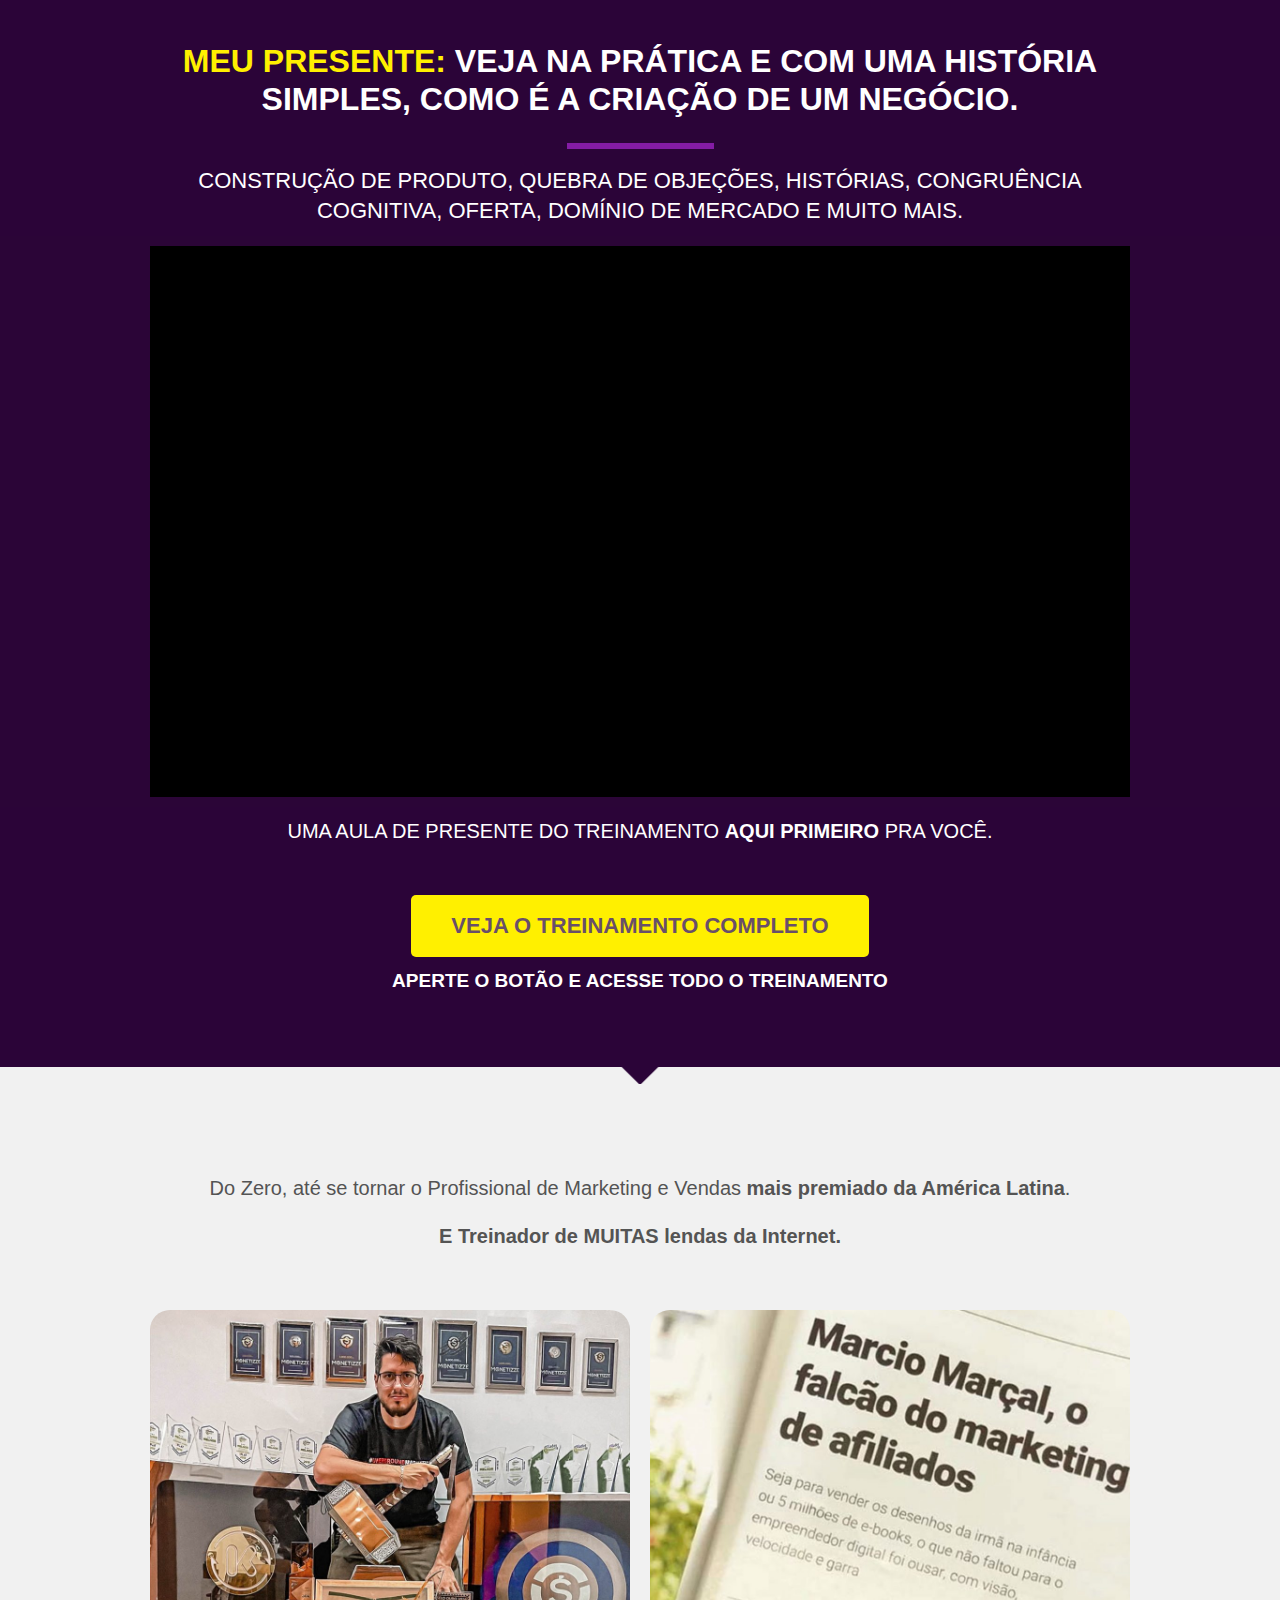
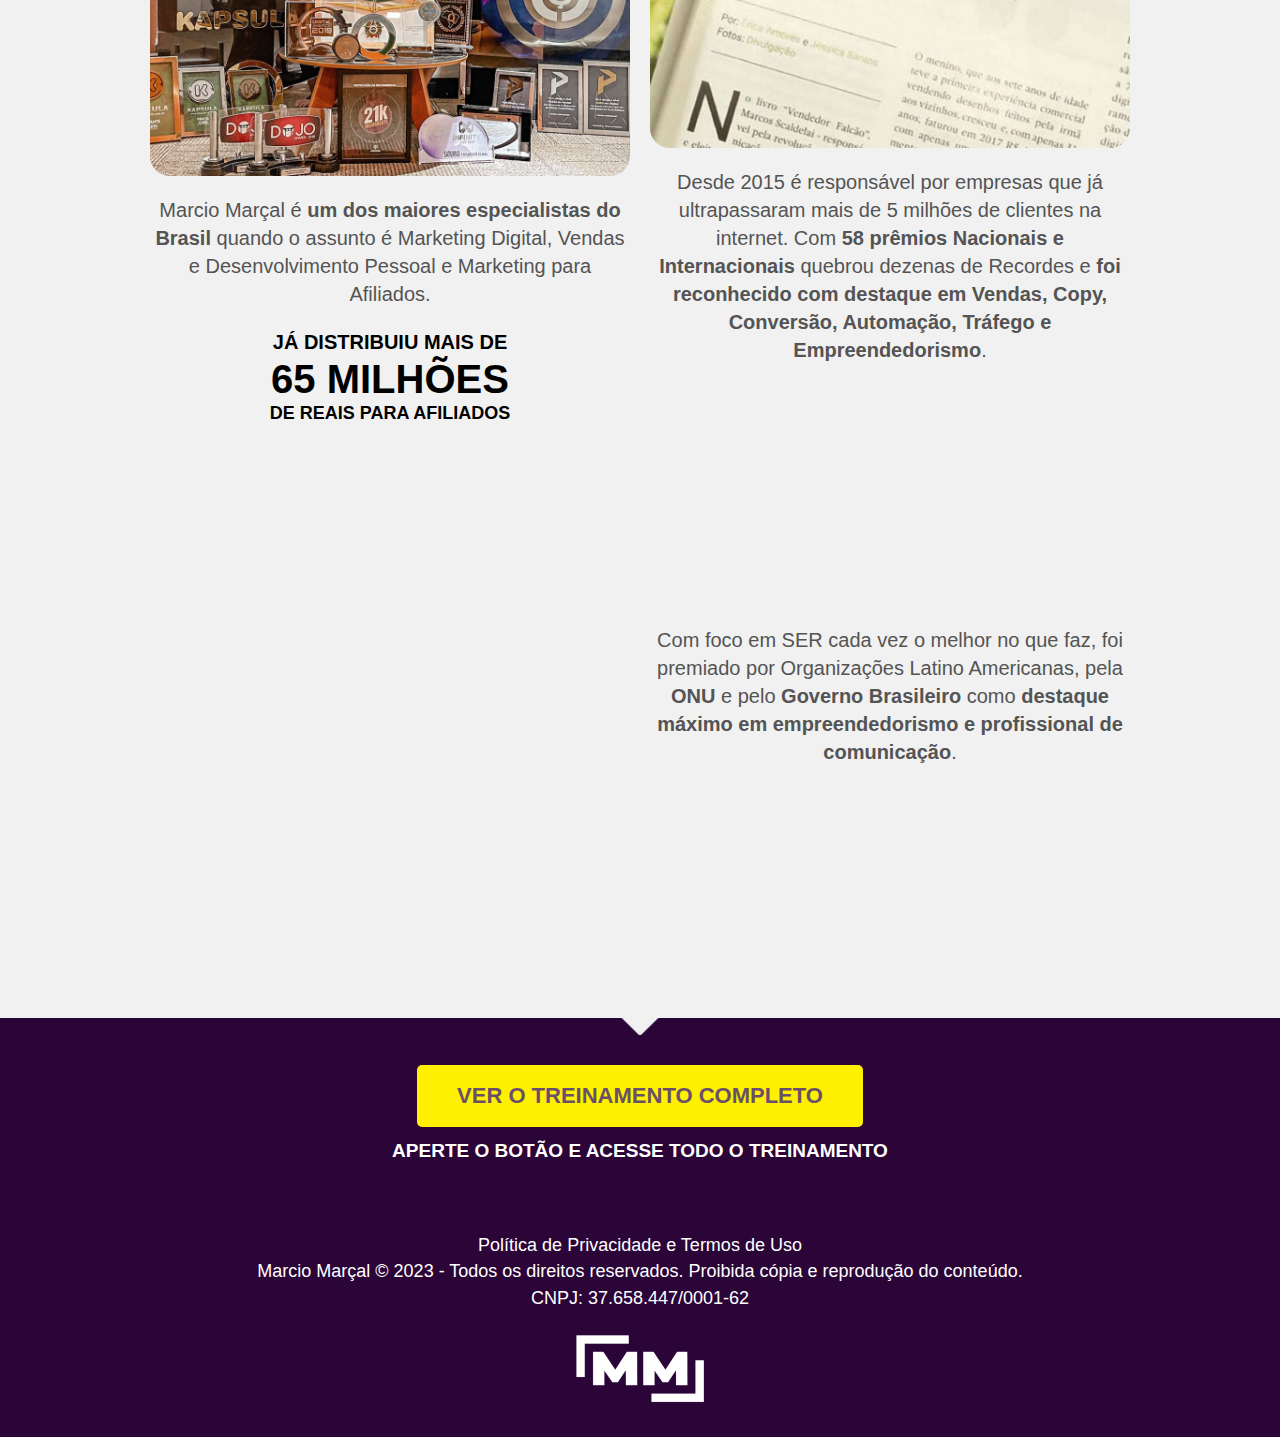
<file: aquiprimeiro/seu-ze-e-joao/index.htm>
﻿<!DOCTYPE html>
<html lang="pt-BR">
<head>
	<meta charset="UTF-8">
		<title>Aqui Primeiro | Aprenda a viver do Digital</title>

<!-- Google Tag Manager for WordPress by gtm4wp.com -->
<script data-cfasync="false" data-pagespeed-no-defer="">
	var gtm4wp_datalayer_name = "dataLayer";
	var dataLayer = dataLayer || [];
</script>
<!-- End Google Tag Manager for WordPress by gtm4wp.com --><script type='application/javascript'>console.log('PixelYourSite Free version 9.2.0');</script>
<meta name="description" content="Treinamento completo que vai mostrar como você pode faturar na Internet fazendo Marketing Digital do jeito certo.">
<meta name="robots" content="index, follow">
<meta name="googlebot" content="index, follow, max-snippet:-1, max-image-preview:large, max-video-preview:-1">
<meta name="bingbot" content="index, follow, max-snippet:-1, max-image-preview:large, max-video-preview:-1">
<link rel="canonical" href="index.htm">
<meta property="og:url" content="https://aquiprimeiro.com.br/seu-ze-e-joao/">
<meta property="og:site_name" content="Comece por Aqui no Marketing Digital">
<meta property="og:locale" content="pt_BR">
<meta property="og:type" content="article">
<meta property="og:title" content="Aqui Primeiro | Fature de 3 a 10 por Mês na Internet">
<meta property="og:description" content="Veja como você pode faturar de 3 a 10 por mês com Marketing Digital">
<meta property="og:image" content="h">
<meta property="og:image:secure_url" content="h">
<meta name="twitter:card" content="summary">
<meta name="twitter:title" content="Aqui Primeiro | Fature de 3 a 10 por Mês na Internet">
<meta name="twitter:description" content="Veja como você pode faturar de 3 a 10 por mês com Marketing Digital">
<meta name="twitter:image" content="h">
<link rel="alternate" type="application/rss+xml" title="Feed para Comece por Aqui no Marketing Digital &raquo;" href="../feed/index.htm">
<link rel="alternate" type="application/rss+xml" title="Feed de comentários para Comece por Aqui no Marketing Digital &raquo;" href="../comments/feed/index.htm">
<script>
window._wpemojiSettings = {"baseUrl":"https:\/\/s.w.org\/images\/core\/emoji\/14.0.0\/72x72\/","ext":".png","svgUrl":"https:\/\/s.w.org\/images\/core\/emoji\/14.0.0\/svg\/","svgExt":".svg","source":{"concatemoji":"https:\/\/aquiprimeiro.com.br\/wp-includes\/js\/wp-emoji-release.min.js?ver=6.1.1"}};
/*! This file is auto-generated */
!function(e,a,t){var n,r,o,i=a.createElement("canvas"),p=i.getContext&&i.getContext("2d");function s(e,t){var a=String.fromCharCode,e=(p.clearRect(0,0,i.width,i.height),p.fillText(a.apply(this,e),0,0),i.toDataURL());return p.clearRect(0,0,i.width,i.height),p.fillText(a.apply(this,t),0,0),e===i.toDataURL()}function c(e){var t=a.createElement("script");t.src=e,t.defer=t.type="text/javascript",a.getElementsByTagName("head")[0].appendChild(t)}for(o=Array("flag","emoji"),t.supports={everything:!0,everythingExceptFlag:!0},r=0;r<o.length;r++)t.supports[o[r]]=function(e){if(p&&p.fillText)switch(p.textBaseline="top",p.font="600 32px Arial",e){case"flag":return s([127987,65039,8205,9895,65039],[127987,65039,8203,9895,65039])?!1:!s([55356,56826,55356,56819],[55356,56826,8203,55356,56819])&&!s([55356,57332,56128,56423,56128,56418,56128,56421,56128,56430,56128,56423,56128,56447],[55356,57332,8203,56128,56423,8203,56128,56418,8203,56128,56421,8203,56128,56430,8203,56128,56423,8203,56128,56447]);case"emoji":return!s([129777,127995,8205,129778,127999],[129777,127995,8203,129778,127999])}return!1}(o[r]),t.supports.everything=t.supports.everything&&t.supports[o[r]],"flag"!==o[r]&&(t.supports.everythingExceptFlag=t.supports.everythingExceptFlag&&t.supports[o[r]]);t.supports.everythingExceptFlag=t.supports.everythingExceptFlag&&!t.supports.flag,t.DOMReady=!1,t.readyCallback=function(){t.DOMReady=!0},t.supports.everything||(n=function(){t.readyCallback()},a.addEventListener?(a.addEventListener("DOMContentLoaded",n,!1),e.addEventListener("load",n,!1)):(e.attachEvent("onload",n),a.attachEvent("onreadystatechange",function(){"complete"===a.readyState&&t.readyCallback()})),(e=t.source||{}).concatemoji?c(e.concatemoji):e.wpemoji&&e.twemoji&&(c(e.twemoji),c(e.wpemoji)))}(window,document,window._wpemojiSettings);
</script>
<style>
img.wp-smiley,
img.emoji {
	display: inline !important;
	border: none !important;
	box-shadow: none !important;
	height: 1em !important;
	width: 1em !important;
	margin: 0 0.07em !important;
	vertical-align: -0.1em !important;
	background: none !important;
	padding: 0 !important;
}
</style>
	<link rel='stylesheet' id='wp-block-library-css' href='../wp-includes/css/dist/block-library/style.min.css?ver=6.1.1' media='all'>
<link rel='stylesheet' id='classic-theme-styles-css' href='../wp-includes/css/classic-themes.min.css?ver=1' media='all'>
<style id='global-styles-inline-css'>
body{--wp--preset--color--black: #000000;--wp--preset--color--cyan-bluish-gray: #abb8c3;--wp--preset--color--white: #ffffff;--wp--preset--color--pale-pink: #f78da7;--wp--preset--color--vivid-red: #cf2e2e;--wp--preset--color--luminous-vivid-orange: #ff6900;--wp--preset--color--luminous-vivid-amber: #fcb900;--wp--preset--color--light-green-cyan: #7bdcb5;--wp--preset--color--vivid-green-cyan: #00d084;--wp--preset--color--pale-cyan-blue: #8ed1fc;--wp--preset--color--vivid-cyan-blue: #0693e3;--wp--preset--color--vivid-purple: #9b51e0;--wp--preset--gradient--vivid-cyan-blue-to-vivid-purple: linear-gradient(135deg,rgba(6,147,227,1) 0%,rgb(155,81,224) 100%);--wp--preset--gradient--light-green-cyan-to-vivid-green-cyan: linear-gradient(135deg,rgb(122,220,180) 0%,rgb(0,208,130) 100%);--wp--preset--gradient--luminous-vivid-amber-to-luminous-vivid-orange: linear-gradient(135deg,rgba(252,185,0,1) 0%,rgba(255,105,0,1) 100%);--wp--preset--gradient--luminous-vivid-orange-to-vivid-red: linear-gradient(135deg,rgba(255,105,0,1) 0%,rgb(207,46,46) 100%);--wp--preset--gradient--very-light-gray-to-cyan-bluish-gray: linear-gradient(135deg,rgb(238,238,238) 0%,rgb(169,184,195) 100%);--wp--preset--gradient--cool-to-warm-spectrum: linear-gradient(135deg,rgb(74,234,220) 0%,rgb(151,120,209) 20%,rgb(207,42,186) 40%,rgb(238,44,130) 60%,rgb(251,105,98) 80%,rgb(254,248,76) 100%);--wp--preset--gradient--blush-light-purple: linear-gradient(135deg,rgb(255,206,236) 0%,rgb(152,150,240) 100%);--wp--preset--gradient--blush-bordeaux: linear-gradient(135deg,rgb(254,205,165) 0%,rgb(254,45,45) 50%,rgb(107,0,62) 100%);--wp--preset--gradient--luminous-dusk: linear-gradient(135deg,rgb(255,203,112) 0%,rgb(199,81,192) 50%,rgb(65,88,208) 100%);--wp--preset--gradient--pale-ocean: linear-gradient(135deg,rgb(255,245,203) 0%,rgb(182,227,212) 50%,rgb(51,167,181) 100%);--wp--preset--gradient--electric-grass: linear-gradient(135deg,rgb(202,248,128) 0%,rgb(113,206,126) 100%);--wp--preset--gradient--midnight: linear-gradient(135deg,rgb(2,3,129) 0%,rgb(40,116,252) 100%);--wp--preset--duotone--dark-grayscale: url('#wp-duotone-dark-grayscale');--wp--preset--duotone--grayscale: url('#wp-duotone-grayscale');--wp--preset--duotone--purple-yellow: url('#wp-duotone-purple-yellow');--wp--preset--duotone--blue-red: url('#wp-duotone-blue-red');--wp--preset--duotone--midnight: url('#wp-duotone-midnight');--wp--preset--duotone--magenta-yellow: url('#wp-duotone-magenta-yellow');--wp--preset--duotone--purple-green: url('#wp-duotone-purple-green');--wp--preset--duotone--blue-orange: url('#wp-duotone-blue-orange');--wp--preset--font-size--small: 13px;--wp--preset--font-size--medium: 20px;--wp--preset--font-size--large: 36px;--wp--preset--font-size--x-large: 42px;--wp--preset--spacing--20: 0.44rem;--wp--preset--spacing--30: 0.67rem;--wp--preset--spacing--40: 1rem;--wp--preset--spacing--50: 1.5rem;--wp--preset--spacing--60: 2.25rem;--wp--preset--spacing--70: 3.38rem;--wp--preset--spacing--80: 5.06rem;}:where(.is-layout-flex){gap: 0.5em;}body .is-layout-flow > .alignleft{float: left;margin-inline-start: 0;margin-inline-end: 2em;}body .is-layout-flow > .alignright{float: right;margin-inline-start: 2em;margin-inline-end: 0;}body .is-layout-flow > .aligncenter{margin-left: auto !important;margin-right: auto !important;}body .is-layout-constrained > .alignleft{float: left;margin-inline-start: 0;margin-inline-end: 2em;}body .is-layout-constrained > .alignright{float: right;margin-inline-start: 2em;margin-inline-end: 0;}body .is-layout-constrained > .aligncenter{margin-left: auto !important;margin-right: auto !important;}body .is-layout-constrained > :where(:not(.alignleft):not(.alignright):not(.alignfull)){max-width: var(--wp--style--global--content-size);margin-left: auto !important;margin-right: auto !important;}body .is-layout-constrained > .alignwide{max-width: var(--wp--style--global--wide-size);}body .is-layout-flex{display: flex;}body .is-layout-flex{flex-wrap: wrap;align-items: center;}body .is-layout-flex > *{margin: 0;}:where(.wp-block-columns.is-layout-flex){gap: 2em;}.has-black-color{color: var(--wp--preset--color--black) !important;}.has-cyan-bluish-gray-color{color: var(--wp--preset--color--cyan-bluish-gray) !important;}.has-white-color{color: var(--wp--preset--color--white) !important;}.has-pale-pink-color{color: var(--wp--preset--color--pale-pink) !important;}.has-vivid-red-color{color: var(--wp--preset--color--vivid-red) !important;}.has-luminous-vivid-orange-color{color: var(--wp--preset--color--luminous-vivid-orange) !important;}.has-luminous-vivid-amber-color{color: var(--wp--preset--color--luminous-vivid-amber) !important;}.has-light-green-cyan-color{color: var(--wp--preset--color--light-green-cyan) !important;}.has-vivid-green-cyan-color{color: var(--wp--preset--color--vivid-green-cyan) !important;}.has-pale-cyan-blue-color{color: var(--wp--preset--color--pale-cyan-blue) !important;}.has-vivid-cyan-blue-color{color: var(--wp--preset--color--vivid-cyan-blue) !important;}.has-vivid-purple-color{color: var(--wp--preset--color--vivid-purple) !important;}.has-black-background-color{background-color: var(--wp--preset--color--black) !important;}.has-cyan-bluish-gray-background-color{background-color: var(--wp--preset--color--cyan-bluish-gray) !important;}.has-white-background-color{background-color: var(--wp--preset--color--white) !important;}.has-pale-pink-background-color{background-color: var(--wp--preset--color--pale-pink) !important;}.has-vivid-red-background-color{background-color: var(--wp--preset--color--vivid-red) !important;}.has-luminous-vivid-orange-background-color{background-color: var(--wp--preset--color--luminous-vivid-orange) !important;}.has-luminous-vivid-amber-background-color{background-color: var(--wp--preset--color--luminous-vivid-amber) !important;}.has-light-green-cyan-background-color{background-color: var(--wp--preset--color--light-green-cyan) !important;}.has-vivid-green-cyan-background-color{background-color: var(--wp--preset--color--vivid-green-cyan) !important;}.has-pale-cyan-blue-background-color{background-color: var(--wp--preset--color--pale-cyan-blue) !important;}.has-vivid-cyan-blue-background-color{background-color: var(--wp--preset--color--vivid-cyan-blue) !important;}.has-vivid-purple-background-color{background-color: var(--wp--preset--color--vivid-purple) !important;}.has-black-border-color{border-color: var(--wp--preset--color--black) !important;}.has-cyan-bluish-gray-border-color{border-color: var(--wp--preset--color--cyan-bluish-gray) !important;}.has-white-border-color{border-color: var(--wp--preset--color--white) !important;}.has-pale-pink-border-color{border-color: var(--wp--preset--color--pale-pink) !important;}.has-vivid-red-border-color{border-color: var(--wp--preset--color--vivid-red) !important;}.has-luminous-vivid-orange-border-color{border-color: var(--wp--preset--color--luminous-vivid-orange) !important;}.has-luminous-vivid-amber-border-color{border-color: var(--wp--preset--color--luminous-vivid-amber) !important;}.has-light-green-cyan-border-color{border-color: var(--wp--preset--color--light-green-cyan) !important;}.has-vivid-green-cyan-border-color{border-color: var(--wp--preset--color--vivid-green-cyan) !important;}.has-pale-cyan-blue-border-color{border-color: var(--wp--preset--color--pale-cyan-blue) !important;}.has-vivid-cyan-blue-border-color{border-color: var(--wp--preset--color--vivid-cyan-blue) !important;}.has-vivid-purple-border-color{border-color: var(--wp--preset--color--vivid-purple) !important;}.has-vivid-cyan-blue-to-vivid-purple-gradient-background{background: var(--wp--preset--gradient--vivid-cyan-blue-to-vivid-purple) !important;}.has-light-green-cyan-to-vivid-green-cyan-gradient-background{background: var(--wp--preset--gradient--light-green-cyan-to-vivid-green-cyan) !important;}.has-luminous-vivid-amber-to-luminous-vivid-orange-gradient-background{background: var(--wp--preset--gradient--luminous-vivid-amber-to-luminous-vivid-orange) !important;}.has-luminous-vivid-orange-to-vivid-red-gradient-background{background: var(--wp--preset--gradient--luminous-vivid-orange-to-vivid-red) !important;}.has-very-light-gray-to-cyan-bluish-gray-gradient-background{background: var(--wp--preset--gradient--very-light-gray-to-cyan-bluish-gray) !important;}.has-cool-to-warm-spectrum-gradient-background{background: var(--wp--preset--gradient--cool-to-warm-spectrum) !important;}.has-blush-light-purple-gradient-background{background: var(--wp--preset--gradient--blush-light-purple) !important;}.has-blush-bordeaux-gradient-background{background: var(--wp--preset--gradient--blush-bordeaux) !important;}.has-luminous-dusk-gradient-background{background: var(--wp--preset--gradient--luminous-dusk) !important;}.has-pale-ocean-gradient-background{background: var(--wp--preset--gradient--pale-ocean) !important;}.has-electric-grass-gradient-background{background: var(--wp--preset--gradient--electric-grass) !important;}.has-midnight-gradient-background{background: var(--wp--preset--gradient--midnight) !important;}.has-small-font-size{font-size: var(--wp--preset--font-size--small) !important;}.has-medium-font-size{font-size: var(--wp--preset--font-size--medium) !important;}.has-large-font-size{font-size: var(--wp--preset--font-size--large) !important;}.has-x-large-font-size{font-size: var(--wp--preset--font-size--x-large) !important;}
.wp-block-navigation a:where(:not(.wp-element-button)){color: inherit;}
:where(.wp-block-columns.is-layout-flex){gap: 2em;}
.wp-block-pullquote{font-size: 1.5em;line-height: 1.6;}
</style>
<link rel='stylesheet' id='hello-elementor-css' href='../wp-content/themes/hello-elementor/style.min.css?ver=2.6.1' media='all'>
<link rel='stylesheet' id='hello-elementor-theme-style-css' href='../wp-content/themes/hello-elementor/theme.min.css?ver=2.6.1' media='all'>
<link rel='stylesheet' id='elementor-frontend-css' href='../wp-content/plugins/elementor/assets/css/frontend-lite.min.css?ver=3.7.8' media='all'>
<style id='elementor-frontend-inline-css'>
.elementor-kit-5{--e-global-color-primary:#FFFFFF;--e-global-color-secondary:#85B5F0;--e-global-color-text:#1E1E1E;--e-global-color-accent:#E2EA7B;--e-global-color-9e681e1:#1C1D31;--e-global-color-33b3588:#F16232;--e-global-color-22bee5f:#00FB00;--e-global-color-e2a4921:#44B328;--e-global-color-542ef2f:#001075;--e-global-color-077db22:#545454;--e-global-color-1def6f8:#F8B500;--e-global-typography-primary-font-family:"Montserrat";--e-global-typography-primary-font-size:35px;--e-global-typography-primary-font-weight:700;--e-global-typography-secondary-font-weight:400;--e-global-typography-text-font-weight:400;--e-global-typography-accent-font-weight:500;}.elementor-kit-5 button,.elementor-kit-5 input[type="button"],.elementor-kit-5 input[type="submit"],.elementor-kit-5 .elementor-button{background-color:#F16232;}.elementor-section.elementor-section-boxed > .elementor-container{max-width:1000px;}.e-container{--container-max-width:1000px;}.elementor-widget:not(:last-child){margin-bottom:20px;}.elementor-element{--widgets-spacing:20px;}{}h1.entry-title{display:var(--page-title-display);}.elementor-kit-5 e-page-transition{background-color:#FFBC7D;}.site-header{padding-right:0px;padding-left:0px;}@media(max-width:1024px){.elementor-section.elementor-section-boxed > .elementor-container{max-width:1024px;}.e-container{--container-max-width:1024px;}}@media(max-width:767px){.elementor-section.elementor-section-boxed > .elementor-container{max-width:767px;}.e-container{--container-max-width:767px;}}
.elementor-widget-heading .elementor-heading-title{color:var( --e-global-color-primary );font-family:var( --e-global-typography-primary-font-family ), Sans-serif;font-size:var( --e-global-typography-primary-font-size );font-weight:var( --e-global-typography-primary-font-weight );}.elementor-widget-image .widget-image-caption{color:var( --e-global-color-text );font-weight:var( --e-global-typography-text-font-weight );}.elementor-widget-text-editor{color:var( --e-global-color-text );font-weight:var( --e-global-typography-text-font-weight );}.elementor-widget-text-editor.elementor-drop-cap-view-stacked .elementor-drop-cap{background-color:var( --e-global-color-primary );}.elementor-widget-text-editor.elementor-drop-cap-view-framed .elementor-drop-cap, .elementor-widget-text-editor.elementor-drop-cap-view-default .elementor-drop-cap{color:var( --e-global-color-primary );border-color:var( --e-global-color-primary );}.elementor-widget-button .elementor-button{font-weight:var( --e-global-typography-accent-font-weight );background-color:var( --e-global-color-accent );}.elementor-widget-divider{--divider-color:var( --e-global-color-secondary );}.elementor-widget-divider .elementor-divider__text{color:var( --e-global-color-secondary );font-weight:var( --e-global-typography-secondary-font-weight );}.elementor-widget-divider.elementor-view-stacked .elementor-icon{background-color:var( --e-global-color-secondary );}.elementor-widget-divider.elementor-view-framed .elementor-icon, .elementor-widget-divider.elementor-view-default .elementor-icon{color:var( --e-global-color-secondary );border-color:var( --e-global-color-secondary );}.elementor-widget-divider.elementor-view-framed .elementor-icon, .elementor-widget-divider.elementor-view-default .elementor-icon svg{fill:var( --e-global-color-secondary );}.elementor-widget-image-box .elementor-image-box-title{color:var( --e-global-color-primary );font-family:var( --e-global-typography-primary-font-family ), Sans-serif;font-size:var( --e-global-typography-primary-font-size );font-weight:var( --e-global-typography-primary-font-weight );}.elementor-widget-image-box .elementor-image-box-description{color:var( --e-global-color-text );font-weight:var( --e-global-typography-text-font-weight );}.elementor-widget-icon.elementor-view-stacked .elementor-icon{background-color:var( --e-global-color-primary );}.elementor-widget-icon.elementor-view-framed .elementor-icon, .elementor-widget-icon.elementor-view-default .elementor-icon{color:var( --e-global-color-primary );border-color:var( --e-global-color-primary );}.elementor-widget-icon.elementor-view-framed .elementor-icon, .elementor-widget-icon.elementor-view-default .elementor-icon svg{fill:var( --e-global-color-primary );}.elementor-widget-icon-box.elementor-view-stacked .elementor-icon{background-color:var( --e-global-color-primary );}.elementor-widget-icon-box.elementor-view-framed .elementor-icon, .elementor-widget-icon-box.elementor-view-default .elementor-icon{fill:var( --e-global-color-primary );color:var( --e-global-color-primary );border-color:var( --e-global-color-primary );}.elementor-widget-icon-box .elementor-icon-box-title{color:var( --e-global-color-primary );}.elementor-widget-icon-box .elementor-icon-box-title, .elementor-widget-icon-box .elementor-icon-box-title a{font-family:var( --e-global-typography-primary-font-family ), Sans-serif;font-size:var( --e-global-typography-primary-font-size );font-weight:var( --e-global-typography-primary-font-weight );}.elementor-widget-icon-box .elementor-icon-box-description{color:var( --e-global-color-text );font-weight:var( --e-global-typography-text-font-weight );}.elementor-widget-star-rating .elementor-star-rating__title{color:var( --e-global-color-text );font-weight:var( --e-global-typography-text-font-weight );}.elementor-widget-image-gallery .gallery-item .gallery-caption{font-weight:var( --e-global-typography-accent-font-weight );}.elementor-widget-icon-list .elementor-icon-list-item:not(:last-child):after{border-color:var( --e-global-color-text );}.elementor-widget-icon-list .elementor-icon-list-icon i{color:var( --e-global-color-primary );}.elementor-widget-icon-list .elementor-icon-list-icon svg{fill:var( --e-global-color-primary );}.elementor-widget-icon-list .elementor-icon-list-text{color:var( --e-global-color-secondary );}.elementor-widget-icon-list .elementor-icon-list-item > .elementor-icon-list-text, .elementor-widget-icon-list .elementor-icon-list-item > a{font-weight:var( --e-global-typography-text-font-weight );}.elementor-widget-counter .elementor-counter-number-wrapper{color:var( --e-global-color-primary );font-family:var( --e-global-typography-primary-font-family ), Sans-serif;font-size:var( --e-global-typography-primary-font-size );font-weight:var( --e-global-typography-primary-font-weight );}.elementor-widget-counter .elementor-counter-title{color:var( --e-global-color-secondary );font-weight:var( --e-global-typography-secondary-font-weight );}.elementor-widget-progress .elementor-progress-wrapper .elementor-progress-bar{background-color:var( --e-global-color-primary );}.elementor-widget-progress .elementor-title{color:var( --e-global-color-primary );font-weight:var( --e-global-typography-text-font-weight );}.elementor-widget-testimonial .elementor-testimonial-content{color:var( --e-global-color-text );font-weight:var( --e-global-typography-text-font-weight );}.elementor-widget-testimonial .elementor-testimonial-name{color:var( --e-global-color-primary );font-family:var( --e-global-typography-primary-font-family ), Sans-serif;font-size:var( --e-global-typography-primary-font-size );font-weight:var( --e-global-typography-primary-font-weight );}.elementor-widget-testimonial .elementor-testimonial-job{color:var( --e-global-color-secondary );font-weight:var( --e-global-typography-secondary-font-weight );}.elementor-widget-tabs .elementor-tab-title, .elementor-widget-tabs .elementor-tab-title a{color:var( --e-global-color-primary );}.elementor-widget-tabs .elementor-tab-title.elementor-active,
					 .elementor-widget-tabs .elementor-tab-title.elementor-active a{color:var( --e-global-color-accent );}.elementor-widget-tabs .elementor-tab-title{font-family:var( --e-global-typography-primary-font-family ), Sans-serif;font-size:var( --e-global-typography-primary-font-size );font-weight:var( --e-global-typography-primary-font-weight );}.elementor-widget-tabs .elementor-tab-content{color:var( --e-global-color-text );font-weight:var( --e-global-typography-text-font-weight );}.elementor-widget-accordion .elementor-accordion-icon, .elementor-widget-accordion .elementor-accordion-title{color:var( --e-global-color-primary );}.elementor-widget-accordion .elementor-accordion-icon svg{fill:var( --e-global-color-primary );}.elementor-widget-accordion .elementor-active .elementor-accordion-icon, .elementor-widget-accordion .elementor-active .elementor-accordion-title{color:var( --e-global-color-accent );}.elementor-widget-accordion .elementor-active .elementor-accordion-icon svg{fill:var( --e-global-color-accent );}.elementor-widget-accordion .elementor-accordion-title{font-family:var( --e-global-typography-primary-font-family ), Sans-serif;font-size:var( --e-global-typography-primary-font-size );font-weight:var( --e-global-typography-primary-font-weight );}.elementor-widget-accordion .elementor-tab-content{color:var( --e-global-color-text );font-weight:var( --e-global-typography-text-font-weight );}.elementor-widget-toggle .elementor-toggle-title, .elementor-widget-toggle .elementor-toggle-icon{color:var( --e-global-color-primary );}.elementor-widget-toggle .elementor-toggle-icon svg{fill:var( --e-global-color-primary );}.elementor-widget-toggle .elementor-tab-title.elementor-active a, .elementor-widget-toggle .elementor-tab-title.elementor-active .elementor-toggle-icon{color:var( --e-global-color-accent );}.elementor-widget-toggle .elementor-toggle-title{font-family:var( --e-global-typography-primary-font-family ), Sans-serif;font-size:var( --e-global-typography-primary-font-size );font-weight:var( --e-global-typography-primary-font-weight );}.elementor-widget-toggle .elementor-tab-content{color:var( --e-global-color-text );font-weight:var( --e-global-typography-text-font-weight );}.elementor-widget-alert .elementor-alert-title{font-family:var( --e-global-typography-primary-font-family ), Sans-serif;font-size:var( --e-global-typography-primary-font-size );font-weight:var( --e-global-typography-primary-font-weight );}.elementor-widget-alert .elementor-alert-description{font-weight:var( --e-global-typography-text-font-weight );}.elementor-widget-text-path{font-weight:var( --e-global-typography-text-font-weight );}.elementor-widget-theme-site-logo .widget-image-caption{color:var( --e-global-color-text );font-weight:var( --e-global-typography-text-font-weight );}.elementor-widget-theme-site-title .elementor-heading-title{color:var( --e-global-color-primary );font-family:var( --e-global-typography-primary-font-family ), Sans-serif;font-size:var( --e-global-typography-primary-font-size );font-weight:var( --e-global-typography-primary-font-weight );}.elementor-widget-theme-page-title .elementor-heading-title{color:var( --e-global-color-primary );font-family:var( --e-global-typography-primary-font-family ), Sans-serif;font-size:var( --e-global-typography-primary-font-size );font-weight:var( --e-global-typography-primary-font-weight );}.elementor-widget-theme-post-title .elementor-heading-title{color:var( --e-global-color-primary );font-family:var( --e-global-typography-primary-font-family ), Sans-serif;font-size:var( --e-global-typography-primary-font-size );font-weight:var( --e-global-typography-primary-font-weight );}.elementor-widget-theme-post-excerpt .elementor-widget-container{color:var( --e-global-color-text );font-weight:var( --e-global-typography-text-font-weight );}.elementor-widget-theme-post-content{color:var( --e-global-color-text );font-weight:var( --e-global-typography-text-font-weight );}.elementor-widget-theme-post-featured-image .widget-image-caption{color:var( --e-global-color-text );font-weight:var( --e-global-typography-text-font-weight );}.elementor-widget-theme-archive-title .elementor-heading-title{color:var( --e-global-color-primary );font-family:var( --e-global-typography-primary-font-family ), Sans-serif;font-size:var( --e-global-typography-primary-font-size );font-weight:var( --e-global-typography-primary-font-weight );}.elementor-widget-archive-posts .elementor-post__title, .elementor-widget-archive-posts .elementor-post__title a{color:var( --e-global-color-secondary );font-family:var( --e-global-typography-primary-font-family ), Sans-serif;font-size:var( --e-global-typography-primary-font-size );font-weight:var( --e-global-typography-primary-font-weight );}.elementor-widget-archive-posts .elementor-post__meta-data{font-weight:var( --e-global-typography-secondary-font-weight );}.elementor-widget-archive-posts .elementor-post__excerpt p{font-weight:var( --e-global-typography-text-font-weight );}.elementor-widget-archive-posts .elementor-post__read-more{color:var( --e-global-color-accent );}.elementor-widget-archive-posts a.elementor-post__read-more{font-weight:var( --e-global-typography-accent-font-weight );}.elementor-widget-archive-posts .elementor-post__card .elementor-post__badge{background-color:var( --e-global-color-accent );font-weight:var( --e-global-typography-accent-font-weight );}.elementor-widget-archive-posts .elementor-pagination{font-weight:var( --e-global-typography-secondary-font-weight );}.elementor-widget-archive-posts .elementor-button{font-weight:var( --e-global-typography-accent-font-weight );background-color:var( --e-global-color-accent );}.elementor-widget-archive-posts .e-load-more-message{font-weight:var( --e-global-typography-secondary-font-weight );}.elementor-widget-archive-posts .elementor-posts-nothing-found{color:var( --e-global-color-text );font-weight:var( --e-global-typography-text-font-weight );}.elementor-widget-posts .elementor-post__title, .elementor-widget-posts .elementor-post__title a{color:var( --e-global-color-secondary );font-family:var( --e-global-typography-primary-font-family ), Sans-serif;font-size:var( --e-global-typography-primary-font-size );font-weight:var( --e-global-typography-primary-font-weight );}.elementor-widget-posts .elementor-post__meta-data{font-weight:var( --e-global-typography-secondary-font-weight );}.elementor-widget-posts .elementor-post__excerpt p{font-weight:var( --e-global-typography-text-font-weight );}.elementor-widget-posts .elementor-post__read-more{color:var( --e-global-color-accent );}.elementor-widget-posts a.elementor-post__read-more{font-weight:var( --e-global-typography-accent-font-weight );}.elementor-widget-posts .elementor-post__card .elementor-post__badge{background-color:var( --e-global-color-accent );font-weight:var( --e-global-typography-accent-font-weight );}.elementor-widget-posts .elementor-pagination{font-weight:var( --e-global-typography-secondary-font-weight );}.elementor-widget-posts .elementor-button{font-weight:var( --e-global-typography-accent-font-weight );background-color:var( --e-global-color-accent );}.elementor-widget-posts .e-load-more-message{font-weight:var( --e-global-typography-secondary-font-weight );}.elementor-widget-portfolio a .elementor-portfolio-item__overlay{background-color:var( --e-global-color-accent );}.elementor-widget-portfolio .elementor-portfolio-item__title{font-family:var( --e-global-typography-primary-font-family ), Sans-serif;font-size:var( --e-global-typography-primary-font-size );font-weight:var( --e-global-typography-primary-font-weight );}.elementor-widget-portfolio .elementor-portfolio__filter{color:var( --e-global-color-text );font-family:var( --e-global-typography-primary-font-family ), Sans-serif;font-size:var( --e-global-typography-primary-font-size );font-weight:var( --e-global-typography-primary-font-weight );}.elementor-widget-portfolio .elementor-portfolio__filter.elementor-active{color:var( --e-global-color-primary );}.elementor-widget-gallery .elementor-gallery-item__title{font-family:var( --e-global-typography-primary-font-family ), Sans-serif;font-size:var( --e-global-typography-primary-font-size );font-weight:var( --e-global-typography-primary-font-weight );}.elementor-widget-gallery .elementor-gallery-item__description{font-weight:var( --e-global-typography-text-font-weight );}.elementor-widget-gallery{--galleries-title-color-normal:var( --e-global-color-primary );--galleries-title-color-hover:var( --e-global-color-secondary );--galleries-pointer-bg-color-hover:var( --e-global-color-accent );--gallery-title-color-active:var( --e-global-color-secondary );--galleries-pointer-bg-color-active:var( --e-global-color-accent );}.elementor-widget-gallery .elementor-gallery-title{font-family:var( --e-global-typography-primary-font-family ), Sans-serif;font-size:var( --e-global-typography-primary-font-size );font-weight:var( --e-global-typography-primary-font-weight );}.elementor-widget-form .elementor-field-group > label, .elementor-widget-form .elementor-field-subgroup label{color:var( --e-global-color-text );}.elementor-widget-form .elementor-field-group > label{font-weight:var( --e-global-typography-text-font-weight );}.elementor-widget-form .elementor-field-type-html{color:var( --e-global-color-text );font-weight:var( --e-global-typography-text-font-weight );}.elementor-widget-form .elementor-field-group .elementor-field{color:var( --e-global-color-text );}.elementor-widget-form .elementor-field-group .elementor-field, .elementor-widget-form .elementor-field-subgroup label{font-weight:var( --e-global-typography-text-font-weight );}.elementor-widget-form .elementor-button{font-weight:var( --e-global-typography-accent-font-weight );}.elementor-widget-form .e-form__buttons__wrapper__button-next{background-color:var( --e-global-color-accent );}.elementor-widget-form .elementor-button[type="submit"]{background-color:var( --e-global-color-accent );}.elementor-widget-form .e-form__buttons__wrapper__button-previous{background-color:var( --e-global-color-accent );}.elementor-widget-form .elementor-message{font-weight:var( --e-global-typography-text-font-weight );}.elementor-widget-form .e-form__indicators__indicator, .elementor-widget-form .e-form__indicators__indicator__label{font-weight:var( --e-global-typography-accent-font-weight );}.elementor-widget-form{--e-form-steps-indicator-inactive-primary-color:var( --e-global-color-text );--e-form-steps-indicator-active-primary-color:var( --e-global-color-accent );--e-form-steps-indicator-completed-primary-color:var( --e-global-color-accent );--e-form-steps-indicator-progress-color:var( --e-global-color-accent );--e-form-steps-indicator-progress-background-color:var( --e-global-color-text );--e-form-steps-indicator-progress-meter-color:var( --e-global-color-text );}.elementor-widget-form .e-form__indicators__indicator__progress__meter{font-weight:var( --e-global-typography-accent-font-weight );}.elementor-widget-login .elementor-field-group > a{color:var( --e-global-color-text );}.elementor-widget-login .elementor-field-group > a:hover{color:var( --e-global-color-accent );}.elementor-widget-login .elementor-form-fields-wrapper label{color:var( --e-global-color-text );font-weight:var( --e-global-typography-text-font-weight );}.elementor-widget-login .elementor-field-group .elementor-field{color:var( --e-global-color-text );}.elementor-widget-login .elementor-field-group .elementor-field, .elementor-widget-login .elementor-field-subgroup label{font-weight:var( --e-global-typography-text-font-weight );}.elementor-widget-login .elementor-button{font-weight:var( --e-global-typography-accent-font-weight );background-color:var( --e-global-color-accent );}.elementor-widget-login .elementor-widget-container .elementor-login__logged-in-message{color:var( --e-global-color-text );font-weight:var( --e-global-typography-text-font-weight );}.elementor-widget-slides .elementor-slide-heading{font-family:var( --e-global-typography-primary-font-family ), Sans-serif;font-size:var( --e-global-typography-primary-font-size );font-weight:var( --e-global-typography-primary-font-weight );}.elementor-widget-slides .elementor-slide-description{font-weight:var( --e-global-typography-secondary-font-weight );}.elementor-widget-slides .elementor-slide-button{font-weight:var( --e-global-typography-accent-font-weight );}.elementor-widget-nav-menu .elementor-nav-menu .elementor-item{font-family:var( --e-global-typography-primary-font-family ), Sans-serif;font-size:var( --e-global-typography-primary-font-size );font-weight:var( --e-global-typography-primary-font-weight );}.elementor-widget-nav-menu .elementor-nav-menu--main .elementor-item{color:var( --e-global-color-text );fill:var( --e-global-color-text );}.elementor-widget-nav-menu .elementor-nav-menu--main .elementor-item:hover,
					.elementor-widget-nav-menu .elementor-nav-menu--main .elementor-item.elementor-item-active,
					.elementor-widget-nav-menu .elementor-nav-menu--main .elementor-item.highlighted,
					.elementor-widget-nav-menu .elementor-nav-menu--main .elementor-item:focus{color:var( --e-global-color-accent );fill:var( --e-global-color-accent );}.elementor-widget-nav-menu .elementor-nav-menu--main:not(.e--pointer-framed) .elementor-item:before,
					.elementor-widget-nav-menu .elementor-nav-menu--main:not(.e--pointer-framed) .elementor-item:after{background-color:var( --e-global-color-accent );}.elementor-widget-nav-menu .e--pointer-framed .elementor-item:before,
					.elementor-widget-nav-menu .e--pointer-framed .elementor-item:after{border-color:var( --e-global-color-accent );}.elementor-widget-nav-menu{--e-nav-menu-divider-color:var( --e-global-color-text );}.elementor-widget-nav-menu .elementor-nav-menu--dropdown .elementor-item, .elementor-widget-nav-menu .elementor-nav-menu--dropdown  .elementor-sub-item{font-weight:var( --e-global-typography-accent-font-weight );}.elementor-widget-animated-headline .elementor-headline-dynamic-wrapper path{stroke:var( --e-global-color-accent );}.elementor-widget-animated-headline .elementor-headline-plain-text{color:var( --e-global-color-secondary );}.elementor-widget-animated-headline .elementor-headline{font-family:var( --e-global-typography-primary-font-family ), Sans-serif;font-size:var( --e-global-typography-primary-font-size );font-weight:var( --e-global-typography-primary-font-weight );}.elementor-widget-animated-headline{--dynamic-text-color:var( --e-global-color-secondary );}.elementor-widget-animated-headline .elementor-headline-dynamic-text{font-family:var( --e-global-typography-primary-font-family ), Sans-serif;font-weight:var( --e-global-typography-primary-font-weight );}.elementor-widget-hotspot .widget-image-caption{font-weight:var( --e-global-typography-text-font-weight );}.elementor-widget-hotspot{--hotspot-color:var( --e-global-color-primary );--hotspot-box-color:var( --e-global-color-secondary );--tooltip-color:var( --e-global-color-secondary );}.elementor-widget-hotspot .e-hotspot__label{font-family:var( --e-global-typography-primary-font-family ), Sans-serif;font-size:var( --e-global-typography-primary-font-size );font-weight:var( --e-global-typography-primary-font-weight );}.elementor-widget-hotspot .e-hotspot__tooltip{font-weight:var( --e-global-typography-secondary-font-weight );}.elementor-widget-price-list .elementor-price-list-header{color:var( --e-global-color-primary );font-family:var( --e-global-typography-primary-font-family ), Sans-serif;font-size:var( --e-global-typography-primary-font-size );font-weight:var( --e-global-typography-primary-font-weight );}.elementor-widget-price-list .elementor-price-list-price{color:var( --e-global-color-primary );font-family:var( --e-global-typography-primary-font-family ), Sans-serif;font-size:var( --e-global-typography-primary-font-size );font-weight:var( --e-global-typography-primary-font-weight );}.elementor-widget-price-list .elementor-price-list-description{color:var( --e-global-color-text );font-weight:var( --e-global-typography-text-font-weight );}.elementor-widget-price-list .elementor-price-list-separator{border-bottom-color:var( --e-global-color-secondary );}.elementor-widget-price-table{--e-price-table-header-background-color:var( --e-global-color-secondary );}.elementor-widget-price-table .elementor-price-table__heading{font-family:var( --e-global-typography-primary-font-family ), Sans-serif;font-size:var( --e-global-typography-primary-font-size );font-weight:var( --e-global-typography-primary-font-weight );}.elementor-widget-price-table .elementor-price-table__subheading{font-weight:var( --e-global-typography-secondary-font-weight );}.elementor-widget-price-table .elementor-price-table .elementor-price-table__price{font-family:var( --e-global-typography-primary-font-family ), Sans-serif;font-size:var( --e-global-typography-primary-font-size );font-weight:var( --e-global-typography-primary-font-weight );}.elementor-widget-price-table .elementor-price-table__original-price{color:var( --e-global-color-secondary );font-family:var( --e-global-typography-primary-font-family ), Sans-serif;font-size:var( --e-global-typography-primary-font-size );font-weight:var( --e-global-typography-primary-font-weight );}.elementor-widget-price-table .elementor-price-table__period{color:var( --e-global-color-secondary );font-weight:var( --e-global-typography-secondary-font-weight );}.elementor-widget-price-table .elementor-price-table__features-list{--e-price-table-features-list-color:var( --e-global-color-text );}.elementor-widget-price-table .elementor-price-table__features-list li{font-weight:var( --e-global-typography-text-font-weight );}.elementor-widget-price-table .elementor-price-table__features-list li:before{border-top-color:var( --e-global-color-text );}.elementor-widget-price-table .elementor-price-table__button{font-weight:var( --e-global-typography-accent-font-weight );background-color:var( --e-global-color-accent );}.elementor-widget-price-table .elementor-price-table__additional_info{color:var( --e-global-color-text );font-weight:var( --e-global-typography-text-font-weight );}.elementor-widget-price-table .elementor-price-table__ribbon-inner{background-color:var( --e-global-color-accent );font-weight:var( --e-global-typography-accent-font-weight );}.elementor-widget-flip-box .elementor-flip-box__front .elementor-flip-box__layer__title{font-family:var( --e-global-typography-primary-font-family ), Sans-serif;font-size:var( --e-global-typography-primary-font-size );font-weight:var( --e-global-typography-primary-font-weight );}.elementor-widget-flip-box .elementor-flip-box__front .elementor-flip-box__layer__description{font-weight:var( --e-global-typography-text-font-weight );}.elementor-widget-flip-box .elementor-flip-box__back .elementor-flip-box__layer__title{font-family:var( --e-global-typography-primary-font-family ), Sans-serif;font-size:var( --e-global-typography-primary-font-size );font-weight:var( --e-global-typography-primary-font-weight );}.elementor-widget-flip-box .elementor-flip-box__back .elementor-flip-box__layer__description{font-weight:var( --e-global-typography-text-font-weight );}.elementor-widget-flip-box .elementor-flip-box__button{font-weight:var( --e-global-typography-accent-font-weight );}.elementor-widget-call-to-action .elementor-cta__title{font-family:var( --e-global-typography-primary-font-family ), Sans-serif;font-size:var( --e-global-typography-primary-font-size );font-weight:var( --e-global-typography-primary-font-weight );}.elementor-widget-call-to-action .elementor-cta__description{font-weight:var( --e-global-typography-text-font-weight );}.elementor-widget-call-to-action .elementor-cta__button{font-weight:var( --e-global-typography-accent-font-weight );}.elementor-widget-call-to-action .elementor-ribbon-inner{background-color:var( --e-global-color-accent );font-weight:var( --e-global-typography-accent-font-weight );}.elementor-widget-media-carousel .elementor-carousel-image-overlay{font-weight:var( --e-global-typography-accent-font-weight );}.elementor-widget-testimonial-carousel .elementor-testimonial__text{color:var( --e-global-color-text );font-weight:var( --e-global-typography-text-font-weight );}.elementor-widget-testimonial-carousel .elementor-testimonial__name{color:var( --e-global-color-text );font-family:var( --e-global-typography-primary-font-family ), Sans-serif;font-size:var( --e-global-typography-primary-font-size );font-weight:var( --e-global-typography-primary-font-weight );}.elementor-widget-testimonial-carousel .elementor-testimonial__title{color:var( --e-global-color-primary );font-weight:var( --e-global-typography-secondary-font-weight );}.elementor-widget-reviews .elementor-testimonial__header, .elementor-widget-reviews .elementor-testimonial__name{font-family:var( --e-global-typography-primary-font-family ), Sans-serif;font-size:var( --e-global-typography-primary-font-size );font-weight:var( --e-global-typography-primary-font-weight );}.elementor-widget-reviews .elementor-testimonial__text{font-weight:var( --e-global-typography-text-font-weight );}.elementor-widget-table-of-contents{--header-color:var( --e-global-color-secondary );--item-text-color:var( --e-global-color-text );--item-text-hover-color:var( --e-global-color-accent );--marker-color:var( --e-global-color-text );}.elementor-widget-table-of-contents .elementor-toc__header, .elementor-widget-table-of-contents .elementor-toc__header-title{font-family:var( --e-global-typography-primary-font-family ), Sans-serif;font-size:var( --e-global-typography-primary-font-size );font-weight:var( --e-global-typography-primary-font-weight );}.elementor-widget-table-of-contents .elementor-toc__list-item{font-weight:var( --e-global-typography-text-font-weight );}.elementor-widget-countdown .elementor-countdown-item{background-color:var( --e-global-color-primary );}.elementor-widget-countdown .elementor-countdown-digits{font-weight:var( --e-global-typography-text-font-weight );}.elementor-widget-countdown .elementor-countdown-label{font-weight:var( --e-global-typography-secondary-font-weight );}.elementor-widget-countdown .elementor-countdown-expire--message{color:var( --e-global-color-text );font-weight:var( --e-global-typography-text-font-weight );}.elementor-widget-search-form input[type="search"].elementor-search-form__input{font-weight:var( --e-global-typography-text-font-weight );}.elementor-widget-search-form .elementor-search-form__input,
					.elementor-widget-search-form .elementor-search-form__icon,
					.elementor-widget-search-form .elementor-lightbox .dialog-lightbox-close-button,
					.elementor-widget-search-form .elementor-lightbox .dialog-lightbox-close-button:hover,
					.elementor-widget-search-form.elementor-search-form--skin-full_screen input[type="search"].elementor-search-form__input{color:var( --e-global-color-text );fill:var( --e-global-color-text );}.elementor-widget-search-form .elementor-search-form__submit{font-weight:var( --e-global-typography-text-font-weight );background-color:var( --e-global-color-secondary );}.elementor-widget-author-box .elementor-author-box__name{color:var( --e-global-color-secondary );font-family:var( --e-global-typography-primary-font-family ), Sans-serif;font-size:var( --e-global-typography-primary-font-size );font-weight:var( --e-global-typography-primary-font-weight );}.elementor-widget-author-box .elementor-author-box__bio{color:var( --e-global-color-text );font-weight:var( --e-global-typography-text-font-weight );}.elementor-widget-author-box .elementor-author-box__button{color:var( --e-global-color-secondary );border-color:var( --e-global-color-secondary );font-weight:var( --e-global-typography-accent-font-weight );}.elementor-widget-author-box .elementor-author-box__button:hover{border-color:var( --e-global-color-secondary );color:var( --e-global-color-secondary );}.elementor-widget-post-navigation span.post-navigation__prev--label{color:var( --e-global-color-text );}.elementor-widget-post-navigation span.post-navigation__next--label{color:var( --e-global-color-text );}.elementor-widget-post-navigation span.post-navigation__prev--label, .elementor-widget-post-navigation span.post-navigation__next--label{font-weight:var( --e-global-typography-secondary-font-weight );}.elementor-widget-post-navigation span.post-navigation__prev--title, .elementor-widget-post-navigation span.post-navigation__next--title{color:var( --e-global-color-secondary );font-weight:var( --e-global-typography-secondary-font-weight );}.elementor-widget-post-info .elementor-icon-list-item:not(:last-child):after{border-color:var( --e-global-color-text );}.elementor-widget-post-info .elementor-icon-list-icon i{color:var( --e-global-color-primary );}.elementor-widget-post-info .elementor-icon-list-icon svg{fill:var( --e-global-color-primary );}.elementor-widget-post-info .elementor-icon-list-text, .elementor-widget-post-info .elementor-icon-list-text a{color:var( --e-global-color-secondary );}.elementor-widget-post-info .elementor-icon-list-item{font-weight:var( --e-global-typography-text-font-weight );}.elementor-widget-sitemap .elementor-sitemap-title{color:var( --e-global-color-primary );font-family:var( --e-global-typography-primary-font-family ), Sans-serif;font-size:var( --e-global-typography-primary-font-size );font-weight:var( --e-global-typography-primary-font-weight );}.elementor-widget-sitemap .elementor-sitemap-item, .elementor-widget-sitemap span.elementor-sitemap-list, .elementor-widget-sitemap .elementor-sitemap-item a{color:var( --e-global-color-text );font-weight:var( --e-global-typography-text-font-weight );}.elementor-widget-sitemap .elementor-sitemap-item{color:var( --e-global-color-text );}.elementor-widget-blockquote .elementor-blockquote__content{color:var( --e-global-color-text );}.elementor-widget-blockquote .elementor-blockquote__author{color:var( --e-global-color-secondary );}.elementor-widget-lottie{--caption-color:var( --e-global-color-text );}.elementor-widget-lottie .e-lottie__caption{font-weight:var( --e-global-typography-text-font-weight );}.elementor-widget-video-playlist .e-tabs-header .e-tabs-title{color:var( --e-global-color-text );}.elementor-widget-video-playlist .e-tabs-header .e-tabs-videos-count{color:var( --e-global-color-text );}.elementor-widget-video-playlist .e-tabs-header .e-tabs-header-right-side i{color:var( --e-global-color-text );}.elementor-widget-video-playlist .e-tabs-header .e-tabs-header-right-side svg{fill:var( --e-global-color-text );}.elementor-widget-video-playlist .e-tab-title .e-tab-title-text{color:var( --e-global-color-text );font-weight:var( --e-global-typography-text-font-weight );}.elementor-widget-video-playlist .e-tab-title .e-tab-title-text a{color:var( --e-global-color-text );}.elementor-widget-video-playlist .e-tab-title .e-tab-duration{color:var( --e-global-color-text );}.elementor-widget-video-playlist .e-tabs-items-wrapper .e-tab-title:where( .e-active, :hover ) .e-tab-title-text{color:var( --e-global-color-text );font-weight:var( --e-global-typography-text-font-weight );}.elementor-widget-video-playlist .e-tabs-items-wrapper .e-tab-title:where( .e-active, :hover ) .e-tab-title-text a{color:var( --e-global-color-text );}.elementor-widget-video-playlist .e-tabs-items-wrapper .e-tab-title:where( .e-active, :hover ) .e-tab-duration{color:var( --e-global-color-text );}.elementor-widget-video-playlist .e-tabs-items-wrapper .e-section-title{color:var( --e-global-color-text );}.elementor-widget-video-playlist .e-tabs-inner-tabs .e-inner-tabs-wrapper .e-inner-tab-title a{font-weight:var( --e-global-typography-text-font-weight );}.elementor-widget-video-playlist .e-tabs-inner-tabs .e-inner-tabs-content-wrapper .e-inner-tab-content .e-inner-tab-text{font-weight:var( --e-global-typography-text-font-weight );}.elementor-widget-video-playlist .e-tabs-inner-tabs .e-inner-tabs-content-wrapper .e-inner-tab-content button{color:var( --e-global-color-text );font-weight:var( --e-global-typography-accent-font-weight );}.elementor-widget-video-playlist .e-tabs-inner-tabs .e-inner-tabs-content-wrapper .e-inner-tab-content button:hover{color:var( --e-global-color-text );}.elementor-widget-paypal-button .elementor-button{font-weight:var( --e-global-typography-accent-font-weight );background-color:var( --e-global-color-accent );}.elementor-widget-paypal-button .elementor-message{font-weight:var( --e-global-typography-text-font-weight );}.elementor-widget-stripe-button .elementor-button{font-weight:var( --e-global-typography-accent-font-weight );background-color:var( --e-global-color-accent );}.elementor-widget-stripe-button .elementor-message{font-weight:var( --e-global-typography-text-font-weight );}.elementor-widget-progress-tracker .current-progress-percentage{font-weight:var( --e-global-typography-text-font-weight );}@media(max-width:1024px){.elementor-widget-heading .elementor-heading-title{font-size:var( --e-global-typography-primary-font-size );}.elementor-widget-image-box .elementor-image-box-title{font-size:var( --e-global-typography-primary-font-size );}.elementor-widget-icon-box .elementor-icon-box-title, .elementor-widget-icon-box .elementor-icon-box-title a{font-size:var( --e-global-typography-primary-font-size );}.elementor-widget-counter .elementor-counter-number-wrapper{font-size:var( --e-global-typography-primary-font-size );}.elementor-widget-testimonial .elementor-testimonial-name{font-size:var( --e-global-typography-primary-font-size );}.elementor-widget-tabs .elementor-tab-title{font-size:var( --e-global-typography-primary-font-size );}.elementor-widget-accordion .elementor-accordion-title{font-size:var( --e-global-typography-primary-font-size );}.elementor-widget-toggle .elementor-toggle-title{font-size:var( --e-global-typography-primary-font-size );}.elementor-widget-alert .elementor-alert-title{font-size:var( --e-global-typography-primary-font-size );}.elementor-widget-theme-site-title .elementor-heading-title{font-size:var( --e-global-typography-primary-font-size );}.elementor-widget-theme-page-title .elementor-heading-title{font-size:var( --e-global-typography-primary-font-size );}.elementor-widget-theme-post-title .elementor-heading-title{font-size:var( --e-global-typography-primary-font-size );}.elementor-widget-theme-archive-title .elementor-heading-title{font-size:var( --e-global-typography-primary-font-size );}.elementor-widget-archive-posts .elementor-post__title, .elementor-widget-archive-posts .elementor-post__title a{font-size:var( --e-global-typography-primary-font-size );}.elementor-widget-posts .elementor-post__title, .elementor-widget-posts .elementor-post__title a{font-size:var( --e-global-typography-primary-font-size );}.elementor-widget-portfolio .elementor-portfolio-item__title{font-size:var( --e-global-typography-primary-font-size );}.elementor-widget-portfolio .elementor-portfolio__filter{font-size:var( --e-global-typography-primary-font-size );}.elementor-widget-gallery .elementor-gallery-item__title{font-size:var( --e-global-typography-primary-font-size );}.elementor-widget-gallery .elementor-gallery-title{font-size:var( --e-global-typography-primary-font-size );}.elementor-widget-slides .elementor-slide-heading{font-size:var( --e-global-typography-primary-font-size );}.elementor-widget-nav-menu .elementor-nav-menu .elementor-item{font-size:var( --e-global-typography-primary-font-size );}.elementor-widget-animated-headline .elementor-headline{font-size:var( --e-global-typography-primary-font-size );}.elementor-widget-hotspot .e-hotspot__label{font-size:var( --e-global-typography-primary-font-size );}.elementor-widget-price-list .elementor-price-list-header{font-size:var( --e-global-typography-primary-font-size );}.elementor-widget-price-list .elementor-price-list-price{font-size:var( --e-global-typography-primary-font-size );}.elementor-widget-price-table .elementor-price-table__heading{font-size:var( --e-global-typography-primary-font-size );}.elementor-widget-price-table .elementor-price-table .elementor-price-table__price{font-size:var( --e-global-typography-primary-font-size );}.elementor-widget-price-table .elementor-price-table__original-price{font-size:var( --e-global-typography-primary-font-size );}.elementor-widget-flip-box .elementor-flip-box__front .elementor-flip-box__layer__title{font-size:var( --e-global-typography-primary-font-size );}.elementor-widget-flip-box .elementor-flip-box__back .elementor-flip-box__layer__title{font-size:var( --e-global-typography-primary-font-size );}.elementor-widget-call-to-action .elementor-cta__title{font-size:var( --e-global-typography-primary-font-size );}.elementor-widget-testimonial-carousel .elementor-testimonial__name{font-size:var( --e-global-typography-primary-font-size );}.elementor-widget-reviews .elementor-testimonial__header, .elementor-widget-reviews .elementor-testimonial__name{font-size:var( --e-global-typography-primary-font-size );}.elementor-widget-table-of-contents .elementor-toc__header, .elementor-widget-table-of-contents .elementor-toc__header-title{font-size:var( --e-global-typography-primary-font-size );}.elementor-widget-author-box .elementor-author-box__name{font-size:var( --e-global-typography-primary-font-size );}.elementor-widget-sitemap .elementor-sitemap-title{font-size:var( --e-global-typography-primary-font-size );}}@media(max-width:767px){.elementor-widget-heading .elementor-heading-title{font-size:var( --e-global-typography-primary-font-size );}.elementor-widget-image-box .elementor-image-box-title{font-size:var( --e-global-typography-primary-font-size );}.elementor-widget-icon-box .elementor-icon-box-title, .elementor-widget-icon-box .elementor-icon-box-title a{font-size:var( --e-global-typography-primary-font-size );}.elementor-widget-counter .elementor-counter-number-wrapper{font-size:var( --e-global-typography-primary-font-size );}.elementor-widget-testimonial .elementor-testimonial-name{font-size:var( --e-global-typography-primary-font-size );}.elementor-widget-tabs .elementor-tab-title{font-size:var( --e-global-typography-primary-font-size );}.elementor-widget-accordion .elementor-accordion-title{font-size:var( --e-global-typography-primary-font-size );}.elementor-widget-toggle .elementor-toggle-title{font-size:var( --e-global-typography-primary-font-size );}.elementor-widget-alert .elementor-alert-title{font-size:var( --e-global-typography-primary-font-size );}.elementor-widget-theme-site-title .elementor-heading-title{font-size:var( --e-global-typography-primary-font-size );}.elementor-widget-theme-page-title .elementor-heading-title{font-size:var( --e-global-typography-primary-font-size );}.elementor-widget-theme-post-title .elementor-heading-title{font-size:var( --e-global-typography-primary-font-size );}.elementor-widget-theme-archive-title .elementor-heading-title{font-size:var( --e-global-typography-primary-font-size );}.elementor-widget-archive-posts .elementor-post__title, .elementor-widget-archive-posts .elementor-post__title a{font-size:var( --e-global-typography-primary-font-size );}.elementor-widget-posts .elementor-post__title, .elementor-widget-posts .elementor-post__title a{font-size:var( --e-global-typography-primary-font-size );}.elementor-widget-portfolio .elementor-portfolio-item__title{font-size:var( --e-global-typography-primary-font-size );}.elementor-widget-portfolio .elementor-portfolio__filter{font-size:var( --e-global-typography-primary-font-size );}.elementor-widget-gallery .elementor-gallery-item__title{font-size:var( --e-global-typography-primary-font-size );}.elementor-widget-gallery .elementor-gallery-title{font-size:var( --e-global-typography-primary-font-size );}.elementor-widget-slides .elementor-slide-heading{font-size:var( --e-global-typography-primary-font-size );}.elementor-widget-nav-menu .elementor-nav-menu .elementor-item{font-size:var( --e-global-typography-primary-font-size );}.elementor-widget-animated-headline .elementor-headline{font-size:var( --e-global-typography-primary-font-size );}.elementor-widget-hotspot .e-hotspot__label{font-size:var( --e-global-typography-primary-font-size );}.elementor-widget-price-list .elementor-price-list-header{font-size:var( --e-global-typography-primary-font-size );}.elementor-widget-price-list .elementor-price-list-price{font-size:var( --e-global-typography-primary-font-size );}.elementor-widget-price-table .elementor-price-table__heading{font-size:var( --e-global-typography-primary-font-size );}.elementor-widget-price-table .elementor-price-table .elementor-price-table__price{font-size:var( --e-global-typography-primary-font-size );}.elementor-widget-price-table .elementor-price-table__original-price{font-size:var( --e-global-typography-primary-font-size );}.elementor-widget-flip-box .elementor-flip-box__front .elementor-flip-box__layer__title{font-size:var( --e-global-typography-primary-font-size );}.elementor-widget-flip-box .elementor-flip-box__back .elementor-flip-box__layer__title{font-size:var( --e-global-typography-primary-font-size );}.elementor-widget-call-to-action .elementor-cta__title{font-size:var( --e-global-typography-primary-font-size );}.elementor-widget-testimonial-carousel .elementor-testimonial__name{font-size:var( --e-global-typography-primary-font-size );}.elementor-widget-reviews .elementor-testimonial__header, .elementor-widget-reviews .elementor-testimonial__name{font-size:var( --e-global-typography-primary-font-size );}.elementor-widget-table-of-contents .elementor-toc__header, .elementor-widget-table-of-contents .elementor-toc__header-title{font-size:var( --e-global-typography-primary-font-size );}.elementor-widget-author-box .elementor-author-box__name{font-size:var( --e-global-typography-primary-font-size );}.elementor-widget-sitemap .elementor-sitemap-title{font-size:var( --e-global-typography-primary-font-size );}}
.elementor-2638 .elementor-element.elementor-element-a07f50e > .elementor-container > .elementor-column > .elementor-widget-wrap{align-content:center;align-items:center;}.elementor-2638 .elementor-element.elementor-element-a07f50e:not(.elementor-motion-effects-element-type-background), .elementor-2638 .elementor-element.elementor-element-a07f50e > .elementor-motion-effects-container > .elementor-motion-effects-layer{background-color:#2B0438;}.elementor-2638 .elementor-element.elementor-element-a07f50e > .elementor-background-overlay{background-color:#B1494900;opacity:0.5;transition:background 0.3s, border-radius 0.3s, opacity 0.3s;}.elementor-2638 .elementor-element.elementor-element-a07f50e{transition:background 0.3s, border 0.3s, border-radius 0.3s, box-shadow 0.3s;margin-top:0px;margin-bottom:0px;padding:40px 0px 0px 0px;z-index:1;}.elementor-2638 .elementor-element.elementor-element-38af52d5{text-align:center;}.elementor-2638 .elementor-element.elementor-element-38af52d5 .elementor-heading-title{color:#FFFFFF;font-family:"Montserrat", Sans-serif;font-size:32px;font-weight:700;text-transform:uppercase;line-height:38px;}.elementor-2638 .elementor-element.elementor-element-38af52d5 > .elementor-widget-container{margin:-8px 0px 0px 0px;}.elementor-2638 .elementor-element.elementor-element-78da181c{--divider-border-style:solid;--divider-color:#841CA5;--divider-border-width:6.2px;}.elementor-2638 .elementor-element.elementor-element-78da181c .elementor-divider-separator{width:15%;margin:0 auto;margin-center:0;}.elementor-2638 .elementor-element.elementor-element-78da181c .elementor-divider{text-align:center;padding-top:5px;padding-bottom:5px;}.elementor-2638 .elementor-element.elementor-element-78da181c > .elementor-widget-container{margin:0px 0px 0px 0px;}.elementor-2638 .elementor-element.elementor-element-5ee9eb78{text-align:center;}.elementor-2638 .elementor-element.elementor-element-5ee9eb78 .elementor-heading-title{color:#FFFFFF;font-family:"Montserrat", Sans-serif;font-size:22px;font-weight:500;text-transform:uppercase;line-height:30px;}.elementor-2638 .elementor-element.elementor-element-5ee9eb78 > .elementor-widget-container{margin:-8px 0px 0px 0px;}.elementor-2638 .elementor-element.elementor-element-430e857:not(.elementor-motion-effects-element-type-background), .elementor-2638 .elementor-element.elementor-element-430e857 > .elementor-motion-effects-container > .elementor-motion-effects-layer{background-color:#2B0537;}.elementor-2638 .elementor-element.elementor-element-430e857{transition:background 0.3s, border 0.3s, border-radius 0.3s, box-shadow 0.3s;}.elementor-2638 .elementor-element.elementor-element-430e857 > .elementor-background-overlay{transition:background 0.3s, border-radius 0.3s, opacity 0.3s;}.elementor-2638 .elementor-element.elementor-element-7b48050c > .elementor-container > .elementor-column > .elementor-widget-wrap{align-content:center;align-items:center;}.elementor-2638 .elementor-element.elementor-element-7b48050c:not(.elementor-motion-effects-element-type-background), .elementor-2638 .elementor-element.elementor-element-7b48050c > .elementor-motion-effects-container > .elementor-motion-effects-layer{background-color:#2B0438;}.elementor-2638 .elementor-element.elementor-element-7b48050c > .elementor-background-overlay{background-color:#B1494900;opacity:0.5;transition:background 0.3s, border-radius 0.3s, opacity 0.3s;}.elementor-2638 .elementor-element.elementor-element-7b48050c{transition:background 0.3s, border 0.3s, border-radius 0.3s, box-shadow 0.3s;margin-top:0px;margin-bottom:0px;padding:0px 0px 80px 0px;}.elementor-2638 .elementor-element.elementor-element-7b48050c > .elementor-shape-bottom .elementor-shape-fill{fill:#F1F1F1;}.elementor-2638 .elementor-element.elementor-element-408d235d{text-align:center;}.elementor-2638 .elementor-element.elementor-element-408d235d .elementor-heading-title{color:#FFFFFF;font-family:"Montserrat", Sans-serif;font-size:20px;font-weight:500;text-transform:uppercase;line-height:28px;}.elementor-2638 .elementor-element.elementor-element-408d235d > .elementor-widget-container{margin:0px 0px 30px 0px;}.elementor-2638 .elementor-element.elementor-element-2eadb42 .elementor-button .elementor-align-icon-right{margin-left:0px;}.elementor-2638 .elementor-element.elementor-element-2eadb42 .elementor-button .elementor-align-icon-left{margin-right:0px;}.elementor-2638 .elementor-element.elementor-element-2eadb42 .elementor-button{font-family:"Montserrat", Sans-serif;font-size:22px;font-weight:800;fill:#694F69;color:#694F69;background-color:#FFF000;}.elementor-2638 .elementor-element.elementor-element-2466cff9{text-align:center;}.elementor-2638 .elementor-element.elementor-element-2466cff9 .elementor-heading-title{color:#FFFFFF;font-family:"Montserrat", Sans-serif;font-size:19px;font-weight:700;text-transform:uppercase;line-height:1.3em;}.elementor-2638 .elementor-element.elementor-element-2466cff9 > .elementor-widget-container{margin:-8px 0px 0px 0px;}.elementor-2638 .elementor-element.elementor-element-41444cb9:not(.elementor-motion-effects-element-type-background), .elementor-2638 .elementor-element.elementor-element-41444cb9 > .elementor-motion-effects-container > .elementor-motion-effects-layer{background-color:#F1F1F1;}.elementor-2638 .elementor-element.elementor-element-41444cb9 > .elementor-background-overlay{background-color:#2B043800;opacity:1;transition:background 0.3s, border-radius 0.3s, opacity 0.3s;}.elementor-2638 .elementor-element.elementor-element-41444cb9{transition:background 0.3s, border 0.3s, border-radius 0.3s, box-shadow 0.3s;margin-top:0px;margin-bottom:0px;padding:80px 0px 0px 0px;}.elementor-2638 .elementor-element.elementor-element-43f1bec3{text-align:center;}.elementor-2638 .elementor-element.elementor-element-43f1bec3 .elementor-heading-title{color:#545454;font-family:"Montserrat", Sans-serif;font-size:20px;font-weight:400;line-height:28px;}.elementor-2638 .elementor-element.elementor-element-aabbde5{text-align:center;}.elementor-2638 .elementor-element.elementor-element-aabbde5 .elementor-heading-title{color:#545454;font-family:"Montserrat", Sans-serif;font-size:20px;font-weight:700;line-height:28px;}.elementor-2638 .elementor-element.elementor-element-40f0fe4b:not(.elementor-motion-effects-element-type-background), .elementor-2638 .elementor-element.elementor-element-40f0fe4b > .elementor-motion-effects-container > .elementor-motion-effects-layer{background-color:#F1F1F1;}.elementor-2638 .elementor-element.elementor-element-40f0fe4b > .elementor-background-overlay{background-color:#2B043800;opacity:1;transition:background 0.3s, border-radius 0.3s, opacity 0.3s;}.elementor-2638 .elementor-element.elementor-element-40f0fe4b{transition:background 0.3s, border 0.3s, border-radius 0.3s, box-shadow 0.3s;padding:40px 0px 20px 0px;}.elementor-2638 .elementor-element.elementor-element-63d32c3d img{border-radius:20px 20px 20px 20px;}.elementor-2638 .elementor-element.elementor-element-778462e3{text-align:center;}.elementor-2638 .elementor-element.elementor-element-778462e3 .elementor-heading-title{color:#545454;font-family:"Montserrat", Sans-serif;font-size:20px;font-weight:400;line-height:28px;}.elementor-2638 .elementor-element.elementor-element-3b0ad691{text-align:center;}.elementor-2638 .elementor-element.elementor-element-3b0ad691 .elementor-heading-title{color:#000000;font-family:"Montserrat", Sans-serif;font-size:20px;font-weight:700;line-height:28px;}.elementor-2638 .elementor-element.elementor-element-42b60d9d{text-align:center;}.elementor-2638 .elementor-element.elementor-element-42b60d9d .elementor-heading-title{color:#000000;font-family:"Montserrat", Sans-serif;font-size:40px;font-weight:800;line-height:28px;}.elementor-2638 .elementor-element.elementor-element-42b60d9d > .elementor-widget-container{margin:-11px 0px -14px 0px;}.elementor-2638 .elementor-element.elementor-element-2c0985fb{text-align:center;}.elementor-2638 .elementor-element.elementor-element-2c0985fb .elementor-heading-title{color:#000000;font-family:"Montserrat", Sans-serif;font-size:18px;font-weight:700;line-height:28px;}.elementor-2638 .elementor-element.elementor-element-63204e02 img{border-radius:20px 20px 20px 20px;}.elementor-2638 .elementor-element.elementor-element-42bd7115{text-align:center;}.elementor-2638 .elementor-element.elementor-element-42bd7115 .elementor-heading-title{color:#545454;font-family:"Montserrat", Sans-serif;font-size:20px;font-weight:400;line-height:28px;}.elementor-2638 .elementor-element.elementor-element-35fee78 > .elementor-container > .elementor-column > .elementor-widget-wrap{align-content:center;align-items:center;}.elementor-2638 .elementor-element.elementor-element-35fee78:not(.elementor-motion-effects-element-type-background), .elementor-2638 .elementor-element.elementor-element-35fee78 > .elementor-motion-effects-container > .elementor-motion-effects-layer{background-color:#F1F1F1;}.elementor-2638 .elementor-element.elementor-element-35fee78 > .elementor-background-overlay{background-color:#2B043800;opacity:1;transition:background 0.3s, border-radius 0.3s, opacity 0.3s;}.elementor-2638 .elementor-element.elementor-element-35fee78{transition:background 0.3s, border 0.3s, border-radius 0.3s, box-shadow 0.3s;padding:20px 0px 120px 0px;}.elementor-2638 .elementor-element.elementor-element-35fee78 > .elementor-shape-bottom .elementor-shape-fill{fill:#2B0438;}.elementor-2638 .elementor-element.elementor-element-4aa85c9 img{border-radius:20px 20px 20px 20px;}.elementor-2638 .elementor-element.elementor-element-56085a6c{text-align:center;}.elementor-2638 .elementor-element.elementor-element-56085a6c .elementor-heading-title{color:#545454;font-family:"Montserrat", Sans-serif;font-size:20px;font-weight:400;line-height:28px;}.elementor-2638 .elementor-element.elementor-element-4f2307fb:not(.elementor-motion-effects-element-type-background), .elementor-2638 .elementor-element.elementor-element-4f2307fb > .elementor-motion-effects-container > .elementor-motion-effects-layer{background-color:#2B0438;}.elementor-2638 .elementor-element.elementor-element-4f2307fb{transition:background 0.3s, border 0.3s, border-radius 0.3s, box-shadow 0.3s;margin-top:0px;margin-bottom:0px;padding:0px 0px 0px 0px;}.elementor-2638 .elementor-element.elementor-element-4f2307fb > .elementor-background-overlay{transition:background 0.3s, border-radius 0.3s, opacity 0.3s;}.elementor-2638 .elementor-element.elementor-element-2b92f0e8:not(.elementor-motion-effects-element-type-background) > .elementor-widget-wrap, .elementor-2638 .elementor-element.elementor-element-2b92f0e8 > .elementor-widget-wrap > .elementor-motion-effects-container > .elementor-motion-effects-layer{background-color:#37064800;}.elementor-2638 .elementor-element.elementor-element-2b92f0e8 > .elementor-element-populated, .elementor-2638 .elementor-element.elementor-element-2b92f0e8 > .elementor-element-populated > .elementor-background-overlay, .elementor-2638 .elementor-element.elementor-element-2b92f0e8 > .elementor-background-slideshow{border-radius:0px 0px 0px 0px;}.elementor-2638 .elementor-element.elementor-element-2b92f0e8 > .elementor-element-populated{transition:background 0.3s, border 0.3s, border-radius 0.3s, box-shadow 0.3s;padding:30px 0px 30px 0px;}.elementor-2638 .elementor-element.elementor-element-2b92f0e8 > .elementor-element-populated > .elementor-background-overlay{transition:background 0.3s, border-radius 0.3s, opacity 0.3s;}.elementor-2638 .elementor-element.elementor-element-5922bde .elementor-button .elementor-align-icon-right{margin-left:0px;}.elementor-2638 .elementor-element.elementor-element-5922bde .elementor-button .elementor-align-icon-left{margin-right:0px;}.elementor-2638 .elementor-element.elementor-element-5922bde .elementor-button{font-family:"Montserrat", Sans-serif;font-size:22px;font-weight:800;fill:#694F69;color:#694F69;background-color:#FFF000;}.elementor-2638 .elementor-element.elementor-element-a8d953c{text-align:center;}.elementor-2638 .elementor-element.elementor-element-a8d953c .elementor-heading-title{color:#FFFFFF;font-family:"Montserrat", Sans-serif;font-size:19px;font-weight:700;text-transform:uppercase;line-height:1.3em;}.elementor-2638 .elementor-element.elementor-element-a8d953c > .elementor-widget-container{margin:-8px 0px 50px 0px;}.elementor-2638 .elementor-element.elementor-element-ff3a276{text-align:center;}.elementor-2638 .elementor-element.elementor-element-ff3a276 .elementor-heading-title{color:#FFFFFF;font-family:"Montserrat", Sans-serif;font-size:18px;font-weight:300;line-height:1.3em;}.elementor-2638 .elementor-element.elementor-element-ff3a276 > .elementor-widget-container{margin:0px 0px -17px 0px;}.elementor-2638 .elementor-element.elementor-element-79769119{text-align:center;}.elementor-2638 .elementor-element.elementor-element-79769119 .elementor-heading-title{color:#FFFFFF;font-family:"Montserrat", Sans-serif;font-size:18px;font-weight:300;line-height:1.3em;}.elementor-2638 .elementor-element.elementor-element-79769119 > .elementor-widget-container{margin:0px 0px -17px 0px;}.elementor-2638 .elementor-element.elementor-element-3afd36d6{text-align:center;}.elementor-2638 .elementor-element.elementor-element-3afd36d6 .elementor-heading-title{color:#FFFFFF;font-family:"Montserrat", Sans-serif;font-size:18px;font-weight:300;line-height:1.3em;}:root{--page-title-display:none;}@media(max-width:767px){.elementor-2638 .elementor-element.elementor-element-a07f50e{margin-top:-0px;margin-bottom:-0px;padding:40px 30px 0px 30px;}.elementor-2638 .elementor-element.elementor-element-38af52d5{text-align:center;}.elementor-2638 .elementor-element.elementor-element-38af52d5 .elementor-heading-title{font-size:21px;line-height:1.3em;}.elementor-2638 .elementor-element.elementor-element-78da181c .elementor-divider-separator{width:25%;margin:0 auto;margin-center:0;}.elementor-2638 .elementor-element.elementor-element-78da181c .elementor-divider{text-align:center;padding-top:2px;padding-bottom:2px;}.elementor-2638 .elementor-element.elementor-element-5ee9eb78{text-align:center;}.elementor-2638 .elementor-element.elementor-element-5ee9eb78 .elementor-heading-title{font-size:15px;line-height:1.3em;}.elementor-2638 .elementor-element.elementor-element-7b48050c > .elementor-shape-bottom svg{width:calc(300% + 1.3px);}.elementor-2638 .elementor-element.elementor-element-7b48050c{margin-top:-0px;margin-bottom:-0px;padding:00px 30px 80px 30px;}.elementor-2638 .elementor-element.elementor-element-408d235d .elementor-heading-title{font-size:15px;line-height:1.3em;}.elementor-2638 .elementor-element.elementor-element-2466cff9{text-align:center;}.elementor-2638 .elementor-element.elementor-element-2466cff9 .elementor-heading-title{font-size:22px;line-height:1.3em;}.elementor-2638 .elementor-element.elementor-element-41444cb9{margin-top:0px;margin-bottom:0px;padding:40px 30px 0px 30px;}.elementor-2638 .elementor-element.elementor-element-40f0fe4b{margin-top:0px;margin-bottom:0px;padding:20px 30px 0px 30px;}.elementor-2638 .elementor-element.elementor-element-63d32c3d img{border-radius:20px 20px 20px 20px;}.elementor-2638 .elementor-element.elementor-element-778462e3 .elementor-heading-title{font-size:17px;line-height:22px;}.elementor-2638 .elementor-element.elementor-element-3b0ad691 .elementor-heading-title{font-size:19px;line-height:22px;}.elementor-2638 .elementor-element.elementor-element-42b60d9d .elementor-heading-title{font-size:38px;line-height:22px;}.elementor-2638 .elementor-element.elementor-element-42b60d9d > .elementor-widget-container{margin:-7px 0px -7px 0px;}.elementor-2638 .elementor-element.elementor-element-2c0985fb .elementor-heading-title{font-size:17px;line-height:22px;}.elementor-2638 .elementor-element.elementor-element-63204e02 img{border-radius:20px 20px 20px 20px;}.elementor-2638 .elementor-element.elementor-element-63204e02 > .elementor-widget-container{margin:10px 0px 0px 0px;}.elementor-2638 .elementor-element.elementor-element-42bd7115 .elementor-heading-title{font-size:17px;line-height:22px;}.elementor-2638 .elementor-element.elementor-element-35fee78 > .elementor-shape-bottom svg{width:calc(300% + 1.3px);height:20px;}.elementor-2638 .elementor-element.elementor-element-35fee78{margin-top:0px;margin-bottom:0px;padding:20px 30px 80px 30px;}.elementor-2638 .elementor-element.elementor-element-4aa85c9 img{border-radius:20px 20px 20px 20px;}.elementor-2638 .elementor-element.elementor-element-56085a6c .elementor-heading-title{font-size:17px;line-height:22px;}.elementor-2638 .elementor-element.elementor-element-4f2307fb{padding:0px 0px 0px 0px;}.elementor-2638 .elementor-element.elementor-element-2b92f0e8 > .elementor-element-populated{margin:10px 10px 10px 10px;--e-column-margin-right:10px;--e-column-margin-left:10px;padding:36px 36px 36px 36px;}.elementor-2638 .elementor-element.elementor-element-a8d953c{text-align:center;}.elementor-2638 .elementor-element.elementor-element-a8d953c .elementor-heading-title{font-size:22px;line-height:1.3em;}.elementor-2638 .elementor-element.elementor-element-ff3a276{text-align:center;}.elementor-2638 .elementor-element.elementor-element-ff3a276 .elementor-heading-title{font-size:16px;line-height:1.2em;}.elementor-2638 .elementor-element.elementor-element-79769119{text-align:center;}.elementor-2638 .elementor-element.elementor-element-79769119 .elementor-heading-title{font-size:16px;line-height:1.2em;}.elementor-2638 .elementor-element.elementor-element-3afd36d6{text-align:center;}.elementor-2638 .elementor-element.elementor-element-3afd36d6 .elementor-heading-title{font-size:16px;line-height:1.2em;}}
</style>
<link rel='stylesheet' id='elementor-pro-css' href='../wp-content/plugins/elementor-pro/assets/css/frontend-lite.min.css?ver=3.7.3' media='all'>
<link rel='stylesheet' id='font-awesome-5-all-css' href='../wp-content/plugins/elementor/assets/lib/font-awesome/css/all.min.css?ver=3.7.8' media='all'>
<link rel='stylesheet' id='font-awesome-4-shim-css' href='../wp-content/plugins/elementor/assets/lib/font-awesome/css/v4-shims.min.css?ver=3.7.8' media='all'>
<link rel='stylesheet' id='google-fonts-1-css' href='../css?family=Montserrat%3A100%2C100italic%2C200%2C200italic%2C300%2C300italic%2C400%2C400italic%2C500%2C500italic%2C600%2C600italic%2C700%2C700italic%2C800%2C800italic%2C900%2C900italic&#038;display=auto&#038;ver=6.1.1' media='all'>
<script src='../wp-includes/js/jquery/jquery.min.js?ver=3.6.1' id='jquery-core-js'></script>
<script src='../wp-includes/js/jquery/jquery-migrate.min.js?ver=3.3.2' id='jquery-migrate-js'></script>
<script src='../wp-content/plugins/pixelyoursite/dist/scripts/jquery.bind-first-0.2.3.min.js?ver=6.1.1' id='jquery-bind-first-js'></script>
<script src='../wp-content/plugins/pixelyoursite/dist/scripts/js.cookie-2.1.3.min.js?ver=2.1.3' id='js-cookie-js'></script>
<script id='pys-js-extra'>
var pysOptions = {"staticEvents":{"facebook":{"init_event":[{"delay":0,"type":"static","name":"PageView","pixelIds":["783819599534039"],"eventID":"010c5f80-97a9-4e00-9544-d3f304ba1ff2","params":{"page_title":"Seu Z\u00e9 e Jo\u00e3o","post_type":"page","post_id":2638,"plugin":"PixelYourSite","user_role":"guest","event_url":"aquiprimeiro.com.br\/seu-ze-e-joao\/"},"e_id":"init_event","ids":[],"hasTimeWindow":false,"timeWindow":0,"woo_order":"","edd_order":""}]}},"dynamicEvents":[],"triggerEvents":[],"triggerEventTypes":[],"facebook":{"pixelIds":["783819599534039"],"advancedMatching":[],"removeMetadata":false,"contentParams":{"post_type":"page","post_id":2638,"content_name":"Seu Z\u00e9 e Jo\u00e3o"},"commentEventEnabled":true,"wooVariableAsSimple":false,"downloadEnabled":true,"formEventEnabled":true,"ajaxForServerEvent":true,"serverApiEnabled":true,"wooCRSendFromServer":false},"debug":"","siteUrl":"https:\/\/aquiprimeiro.com.br","ajaxUrl":"https:\/\/aquiprimeiro.com.br\/wp-admin\/admin-ajax.php","enable_remove_download_url_param":"1","cookie_duration":"7","last_visit_duration":"60","gdpr":{"ajax_enabled":false,"all_disabled_by_api":false,"facebook_disabled_by_api":false,"analytics_disabled_by_api":false,"google_ads_disabled_by_api":false,"pinterest_disabled_by_api":false,"bing_disabled_by_api":false,"facebook_prior_consent_enabled":true,"analytics_prior_consent_enabled":true,"google_ads_prior_consent_enabled":null,"pinterest_prior_consent_enabled":true,"bing_prior_consent_enabled":true,"cookiebot_integration_enabled":false,"cookiebot_facebook_consent_category":"marketing","cookiebot_analytics_consent_category":"statistics","cookiebot_google_ads_consent_category":null,"cookiebot_pinterest_consent_category":"marketing","cookiebot_bing_consent_category":"marketing","consent_magic_integration_enabled":false,"real_cookie_banner_integration_enabled":false,"cookie_notice_integration_enabled":false,"cookie_law_info_integration_enabled":false},"woo":{"enabled":false},"edd":{"enabled":false}};
</script>
<script src='../wp-content/plugins/pixelyoursite/dist/scripts/public.js?ver=9.2.0' id='pys-js'></script>
<script src='../wp-content/plugins/elementor/assets/lib/font-awesome/js/v4-shims.min.js?ver=3.7.8' id='font-awesome-4-shim-js'></script>
<link rel="https://api.w.org/" href="../wp-json/index.htm"><link rel="alternate" type="application/json" href="../wp-json/wp/v2/pages/2638"><link rel="EditURI" type="application/rsd+xml" title="RSD" href="../xmlrpc.php?rsd">
<link rel="wlwmanifest" type="application/wlwmanifest+xml" href="../wp-includes/wlwmanifest.xml">
<meta name="generator" content="WordPress 6.1.1">
<link rel='shortlink' href='index.htm?p=2638'>
<link rel="alternate" type="application/json+oembed" href="../wp-json/oembed/1.0/embed?url=https%3A%2F%2Faquiprimeiro.com.br%2Fseu-ze-e-joao%2F">
<link rel="alternate" type="text/xml+oembed" href="../wp-json/oembed/1.0/embed-1?url=https%3A%2F%2Faquiprimeiro.com.br%2Fseu-ze-e-joao%2F&#038;format=xml">
<meta name="facebook-domain-verification" content="iw2aemeg86n73jb105kyt70b00e9qe">
<!-- Google Tag Manager for WordPress by gtm4wp.com -->
<!-- GTM Container placement set to automatic -->
<script data-cfasync="false" data-pagespeed-no-defer="" type="text/javascript">
	var dataLayer_content = {"pagePostType":"page","pagePostType2":"single-page","pagePostAuthor":"admin2"};
	dataLayer.push( dataLayer_content );
</script>
<script data-cfasync="false">
(function(w,d,s,l,i){w[l]=w[l]||[];w[l].push({'gtm.start':
new Date().getTime(),event:'gtm.js'});var f=d.getElementsByTagName(s)[0],
j=d.createElement(s),dl=l!='dataLayer'?'&l='+l:'';j.async=true;j.src=
'//www.googletagmanager.com/gtm.'+'js?id='+i+dl;f.parentNode.insertBefore(j,f);
})(window,document,'script','dataLayer','GTM-NLZ4QJ9');
</script>
<!-- End Google Tag Manager -->
<!-- End Google Tag Manager for WordPress by gtm4wp.com --><link rel="icon" href="../wp-content/uploads/2022/10/favicon-150x150.png" sizes="32x32">
<link rel="icon" href="../wp-content/uploads/2022/10/favicon-300x300.png" sizes="192x192">
<link rel="apple-touch-icon" href="../wp-content/uploads/2022/10/favicon-300x300.png">
<meta name="msapplication-TileImage" content="https://aquiprimeiro.com.br/wp-content/uploads/2022/10/favicon-300x300.png">
	<meta name="viewport" content="width=device-width, initial-scale=1.0, viewport-fit=cover"></head>
<body class="page-template page-template-elementor_canvas page page-id-2638 elementor-default elementor-template-canvas elementor-kit-5 elementor-page elementor-page-2638">
	<svg xmlns="http://www.w3.org/2000/svg" viewbox="0 0 0 0" width="0" height="0" focusable="false" role="none" style="visibility: hidden; position: absolute; left: -9999px; overflow: hidden;"><defs><filter id="wp-duotone-dark-grayscale"><fecolormatrix color-interpolation-filters="sRGB" type="matrix" values=" .299 .587 .114 0 0 .299 .587 .114 0 0 .299 .587 .114 0 0 .299 .587 .114 0 0 "></fecolormatrix><fecomponenttransfer color-interpolation-filters="sRGB"><fefuncr type="table" tablevalues="0 0.49803921568627"></fefuncr><fefuncg type="table" tablevalues="0 0.49803921568627"></fefuncg><fefuncb type="table" tablevalues="0 0.49803921568627"></fefuncb><fefunca type="table" tablevalues="1 1"></fefunca></fecomponenttransfer><fecomposite in2="SourceGraphic" operator="in"></fecomposite></filter></defs></svg><svg xmlns="http://www.w3.org/2000/svg" viewbox="0 0 0 0" width="0" height="0" focusable="false" role="none" style="visibility: hidden; position: absolute; left: -9999px; overflow: hidden;"><defs><filter id="wp-duotone-grayscale"><fecolormatrix color-interpolation-filters="sRGB" type="matrix" values=" .299 .587 .114 0 0 .299 .587 .114 0 0 .299 .587 .114 0 0 .299 .587 .114 0 0 "></fecolormatrix><fecomponenttransfer color-interpolation-filters="sRGB"><fefuncr type="table" tablevalues="0 1"></fefuncr><fefuncg type="table" tablevalues="0 1"></fefuncg><fefuncb type="table" tablevalues="0 1"></fefuncb><fefunca type="table" tablevalues="1 1"></fefunca></fecomponenttransfer><fecomposite in2="SourceGraphic" operator="in"></fecomposite></filter></defs></svg><svg xmlns="http://www.w3.org/2000/svg" viewbox="0 0 0 0" width="0" height="0" focusable="false" role="none" style="visibility: hidden; position: absolute; left: -9999px; overflow: hidden;"><defs><filter id="wp-duotone-purple-yellow"><fecolormatrix color-interpolation-filters="sRGB" type="matrix" values=" .299 .587 .114 0 0 .299 .587 .114 0 0 .299 .587 .114 0 0 .299 .587 .114 0 0 "></fecolormatrix><fecomponenttransfer color-interpolation-filters="sRGB"><fefuncr type="table" tablevalues="0.54901960784314 0.98823529411765"></fefuncr><fefuncg type="table" tablevalues="0 1"></fefuncg><fefuncb type="table" tablevalues="0.71764705882353 0.25490196078431"></fefuncb><fefunca type="table" tablevalues="1 1"></fefunca></fecomponenttransfer><fecomposite in2="SourceGraphic" operator="in"></fecomposite></filter></defs></svg><svg xmlns="http://www.w3.org/2000/svg" viewbox="0 0 0 0" width="0" height="0" focusable="false" role="none" style="visibility: hidden; position: absolute; left: -9999px; overflow: hidden;"><defs><filter id="wp-duotone-blue-red"><fecolormatrix color-interpolation-filters="sRGB" type="matrix" values=" .299 .587 .114 0 0 .299 .587 .114 0 0 .299 .587 .114 0 0 .299 .587 .114 0 0 "></fecolormatrix><fecomponenttransfer color-interpolation-filters="sRGB"><fefuncr type="table" tablevalues="0 1"></fefuncr><fefuncg type="table" tablevalues="0 0.27843137254902"></fefuncg><fefuncb type="table" tablevalues="0.5921568627451 0.27843137254902"></fefuncb><fefunca type="table" tablevalues="1 1"></fefunca></fecomponenttransfer><fecomposite in2="SourceGraphic" operator="in"></fecomposite></filter></defs></svg><svg xmlns="http://www.w3.org/2000/svg" viewbox="0 0 0 0" width="0" height="0" focusable="false" role="none" style="visibility: hidden; position: absolute; left: -9999px; overflow: hidden;"><defs><filter id="wp-duotone-midnight"><fecolormatrix color-interpolation-filters="sRGB" type="matrix" values=" .299 .587 .114 0 0 .299 .587 .114 0 0 .299 .587 .114 0 0 .299 .587 .114 0 0 "></fecolormatrix><fecomponenttransfer color-interpolation-filters="sRGB"><fefuncr type="table" tablevalues="0 0"></fefuncr><fefuncg type="table" tablevalues="0 0.64705882352941"></fefuncg><fefuncb type="table" tablevalues="0 1"></fefuncb><fefunca type="table" tablevalues="1 1"></fefunca></fecomponenttransfer><fecomposite in2="SourceGraphic" operator="in"></fecomposite></filter></defs></svg><svg xmlns="http://www.w3.org/2000/svg" viewbox="0 0 0 0" width="0" height="0" focusable="false" role="none" style="visibility: hidden; position: absolute; left: -9999px; overflow: hidden;"><defs><filter id="wp-duotone-magenta-yellow"><fecolormatrix color-interpolation-filters="sRGB" type="matrix" values=" .299 .587 .114 0 0 .299 .587 .114 0 0 .299 .587 .114 0 0 .299 .587 .114 0 0 "></fecolormatrix><fecomponenttransfer color-interpolation-filters="sRGB"><fefuncr type="table" tablevalues="0.78039215686275 1"></fefuncr><fefuncg type="table" tablevalues="0 0.94901960784314"></fefuncg><fefuncb type="table" tablevalues="0.35294117647059 0.47058823529412"></fefuncb><fefunca type="table" tablevalues="1 1"></fefunca></fecomponenttransfer><fecomposite in2="SourceGraphic" operator="in"></fecomposite></filter></defs></svg><svg xmlns="http://www.w3.org/2000/svg" viewbox="0 0 0 0" width="0" height="0" focusable="false" role="none" style="visibility: hidden; position: absolute; left: -9999px; overflow: hidden;"><defs><filter id="wp-duotone-purple-green"><fecolormatrix color-interpolation-filters="sRGB" type="matrix" values=" .299 .587 .114 0 0 .299 .587 .114 0 0 .299 .587 .114 0 0 .299 .587 .114 0 0 "></fecolormatrix><fecomponenttransfer color-interpolation-filters="sRGB"><fefuncr type="table" tablevalues="0.65098039215686 0.40392156862745"></fefuncr><fefuncg type="table" tablevalues="0 1"></fefuncg><fefuncb type="table" tablevalues="0.44705882352941 0.4"></fefuncb><fefunca type="table" tablevalues="1 1"></fefunca></fecomponenttransfer><fecomposite in2="SourceGraphic" operator="in"></fecomposite></filter></defs></svg><svg xmlns="http://www.w3.org/2000/svg" viewbox="0 0 0 0" width="0" height="0" focusable="false" role="none" style="visibility: hidden; position: absolute; left: -9999px; overflow: hidden;"><defs><filter id="wp-duotone-blue-orange"><fecolormatrix color-interpolation-filters="sRGB" type="matrix" values=" .299 .587 .114 0 0 .299 .587 .114 0 0 .299 .587 .114 0 0 .299 .587 .114 0 0 "></fecolormatrix><fecomponenttransfer color-interpolation-filters="sRGB"><fefuncr type="table" tablevalues="0.098039215686275 1"></fefuncr><fefuncg type="table" tablevalues="0 0.66274509803922"></fefuncg><fefuncb type="table" tablevalues="0.84705882352941 0.41960784313725"></fefuncb><fefunca type="table" tablevalues="1 1"></fefunca></fecomponenttransfer><fecomposite in2="SourceGraphic" operator="in"></fecomposite></filter></defs></svg>
<!-- GTM Container placement set to automatic -->
<!-- Google Tag Manager (noscript) -->
				<noscript><iframe src="https://www.googletagmanager.com/ns.html?id=GTM-NLZ4QJ9" height="0" width="0" style="display:none;visibility:hidden" aria-hidden="true"></iframe></noscript>
<!-- End Google Tag Manager (noscript) -->
<!-- GTM Container placement set to automatic -->
<!-- Google Tag Manager (noscript) -->		<div data-elementor-type="wp-page" data-elementor-id="2638" class="elementor elementor-2638">
									<section class="elementor-section elementor-top-section elementor-element elementor-element-a07f50e elementor-section-content-middle elementor-section-boxed elementor-section-height-default elementor-section-height-default" data-id="a07f50e" data-element_type="section" data-settings="{&quot;background_background&quot;:&quot;classic&quot;}">
							<div class="elementor-background-overlay"></div>
							<div class="elementor-container elementor-column-gap-default">
					<div class="elementor-column elementor-col-100 elementor-top-column elementor-element elementor-element-642b99e9" data-id="642b99e9" data-element_type="column">
			<div class="elementor-widget-wrap elementor-element-populated">
								<div class="elementor-element elementor-element-38af52d5 elementor-widget elementor-widget-heading" data-id="38af52d5" data-element_type="widget" data-widget_type="heading.default">
				<div class="elementor-widget-container">
			<style>/*! elementor - v3.7.8 - 02-10-2022 */
.elementor-heading-title{padding:0;margin:0;line-height:1}.elementor-widget-heading .elementor-heading-title[class*=elementor-size-]>a{color:inherit;font-size:inherit;line-height:inherit}.elementor-widget-heading .elementor-heading-title.elementor-size-small{font-size:15px}.elementor-widget-heading .elementor-heading-title.elementor-size-medium{font-size:19px}.elementor-widget-heading .elementor-heading-title.elementor-size-large{font-size:29px}.elementor-widget-heading .elementor-heading-title.elementor-size-xl{font-size:39px}.elementor-widget-heading .elementor-heading-title.elementor-size-xxl{font-size:59px}</style><h2 class="elementor-heading-title elementor-size-default"><span style="color:#fff000">MEU PRESENTE:</span> Veja na prática e com uma história simples, como é a criação de um negócio.</h2>		</div>
				</div>
				<div class="elementor-element elementor-element-78da181c elementor-widget-divider--view-line elementor-widget elementor-widget-divider" data-id="78da181c" data-element_type="widget" data-widget_type="divider.default">
				<div class="elementor-widget-container">
			<style>/*! elementor - v3.7.8 - 02-10-2022 */
.elementor-widget-divider{--divider-border-style:none;--divider-border-width:1px;--divider-color:#2c2c2c;--divider-icon-size:20px;--divider-element-spacing:10px;--divider-pattern-height:24px;--divider-pattern-size:20px;--divider-pattern-url:none;--divider-pattern-repeat:repeat-x}.elementor-widget-divider .elementor-divider{display:-webkit-box;display:-ms-flexbox;display:flex}.elementor-widget-divider .elementor-divider__text{font-size:15px;line-height:1;max-width:95%}.elementor-widget-divider .elementor-divider__element{margin:0 var(--divider-element-spacing);-ms-flex-negative:0;flex-shrink:0}.elementor-widget-divider .elementor-icon{font-size:var(--divider-icon-size)}.elementor-widget-divider .elementor-divider-separator{display:-webkit-box;display:-ms-flexbox;display:flex;margin:0;direction:ltr}.elementor-widget-divider--view-line_icon .elementor-divider-separator,.elementor-widget-divider--view-line_text .elementor-divider-separator{-webkit-box-align:center;-ms-flex-align:center;align-items:center}.elementor-widget-divider--view-line_icon .elementor-divider-separator:after,.elementor-widget-divider--view-line_icon .elementor-divider-separator:before,.elementor-widget-divider--view-line_text .elementor-divider-separator:after,.elementor-widget-divider--view-line_text .elementor-divider-separator:before{display:block;content:"";border-bottom:0;-webkit-box-flex:1;-ms-flex-positive:1;flex-grow:1;border-top:var(--divider-border-width) var(--divider-border-style) var(--divider-color)}.elementor-widget-divider--element-align-left .elementor-divider .elementor-divider-separator>.elementor-divider__svg:first-of-type{-webkit-box-flex:0;-ms-flex-positive:0;flex-grow:0;-ms-flex-negative:100;flex-shrink:100}.elementor-widget-divider--element-align-left .elementor-divider-separator:before{content:none}.elementor-widget-divider--element-align-left .elementor-divider__element{margin-left:0}.elementor-widget-divider--element-align-right .elementor-divider .elementor-divider-separator>.elementor-divider__svg:last-of-type{-webkit-box-flex:0;-ms-flex-positive:0;flex-grow:0;-ms-flex-negative:100;flex-shrink:100}.elementor-widget-divider--element-align-right .elementor-divider-separator:after{content:none}.elementor-widget-divider--element-align-right .elementor-divider__element{margin-right:0}.elementor-widget-divider:not(.elementor-widget-divider--view-line_text):not(.elementor-widget-divider--view-line_icon) .elementor-divider-separator{border-top:var(--divider-border-width) var(--divider-border-style) var(--divider-color)}.elementor-widget-divider--separator-type-pattern{--divider-border-style:none}.elementor-widget-divider--separator-type-pattern.elementor-widget-divider--view-line .elementor-divider-separator,.elementor-widget-divider--separator-type-pattern:not(.elementor-widget-divider--view-line) .elementor-divider-separator:after,.elementor-widget-divider--separator-type-pattern:not(.elementor-widget-divider--view-line) .elementor-divider-separator:before,.elementor-widget-divider--separator-type-pattern:not([class*=elementor-widget-divider--view]) .elementor-divider-separator{width:100%;min-height:var(--divider-pattern-height);-webkit-mask-size:var(--divider-pattern-size) 100%;mask-size:var(--divider-pattern-size) 100%;-webkit-mask-repeat:var(--divider-pattern-repeat);mask-repeat:var(--divider-pattern-repeat);background-color:var(--divider-color);-webkit-mask-image:var(--divider-pattern-url);mask-image:var(--divider-pattern-url)}.elementor-widget-divider--no-spacing{--divider-pattern-size:auto}.elementor-widget-divider--bg-round{--divider-pattern-repeat:round}.rtl .elementor-widget-divider .elementor-divider__text{direction:rtl}.e-container>.elementor-widget-divider{width:var(--container-widget-width,100%);--flex-grow:var(--container-widget-flex-grow,0)}</style>		<div class="elementor-divider">
			<span class="elementor-divider-separator">
						</span>
		</div>
				</div>
				</div>
				<div class="elementor-element elementor-element-5ee9eb78 elementor-widget elementor-widget-heading" data-id="5ee9eb78" data-element_type="widget" data-widget_type="heading.default">
				<div class="elementor-widget-container">
			<h2 class="elementor-heading-title elementor-size-default">construção de produto, quebra de objeções, histórias, congruência cognitiva, oferta, domínio de mercado e muito mais.</h2>		</div>
				</div>
					</div>
		</div>
							</div>
		</section>
				<section class="elementor-section elementor-top-section elementor-element elementor-element-430e857 elementor-section-boxed elementor-section-height-default elementor-section-height-default" data-id="430e857" data-element_type="section" data-settings="{&quot;background_background&quot;:&quot;classic&quot;}">
						<div class="elementor-container elementor-column-gap-default">
					<div class="elementor-column elementor-col-100 elementor-top-column elementor-element elementor-element-8bfa2fb" data-id="8bfa2fb" data-element_type="column">
			<div class="elementor-widget-wrap elementor-element-populated">
								<div class="elementor-element elementor-element-95a35d6 elementor-aspect-ratio-169 elementor-widget elementor-widget-video" data-id="95a35d6" data-element_type="widget" data-settings="{&quot;video_type&quot;:&quot;vimeo&quot;,&quot;aspect_ratio&quot;:&quot;169&quot;}" data-widget_type="video.default">
				<div class="elementor-widget-container">
			<style>/*! elementor - v3.7.8 - 02-10-2022 */
.elementor-widget-video .elementor-widget-container{overflow:hidden;-webkit-transform:translateZ(0);transform:translateZ(0)}.elementor-widget-video .elementor-open-inline .elementor-custom-embed-image-overlay{position:absolute;top:0;left:0;width:100%;height:100%;background-size:cover;background-position:50%}.elementor-widget-video .elementor-custom-embed-image-overlay{cursor:pointer;text-align:center}.elementor-widget-video .elementor-custom-embed-image-overlay:hover .elementor-custom-embed-play i{opacity:1}.elementor-widget-video .elementor-custom-embed-image-overlay img{display:block;width:100%}.elementor-widget-video .e-hosted-video .elementor-video{-o-object-fit:cover;object-fit:cover}.e-container>.elementor-widget-video{width:var(--container-widget-width,100%)}</style>		<div class="elementor-wrapper elementor-fit-aspect-ratio elementor-open-inline">
			<iframe class="elementor-video-iframe" allowfullscreen="" title="Player de Vídeo vimeo" src="https://player.vimeo.com/video/790819009?color&autopause=0&loop=0&muted=0&title=0&portrait=0&byline=0#t="></iframe>		</div>
				</div>
				</div>
					</div>
		</div>
							</div>
		</section>
				<section class="elementor-section elementor-top-section elementor-element elementor-element-7b48050c elementor-section-content-middle elementor-section-boxed elementor-section-height-default elementor-section-height-default" data-id="7b48050c" data-element_type="section" data-settings="{&quot;background_background&quot;:&quot;classic&quot;,&quot;shape_divider_bottom&quot;:&quot;arrow&quot;,&quot;shape_divider_bottom_negative&quot;:&quot;yes&quot;}">
							<div class="elementor-background-overlay"></div>
						<div class="elementor-shape elementor-shape-bottom" data-negative="true">
			<svg xmlns="http://www.w3.org/2000/svg" viewbox="0 0 700 10" preserveaspectratio="none">
	<path class="elementor-shape-fill" d="M360 0L350 9.9 340 0 0 0 0 10 700 10 700 0"></path>
</svg>		</div>
					<div class="elementor-container elementor-column-gap-default">
					<div class="elementor-column elementor-col-100 elementor-top-column elementor-element elementor-element-30318c87" data-id="30318c87" data-element_type="column">
			<div class="elementor-widget-wrap elementor-element-populated">
								<div class="elementor-element elementor-element-408d235d elementor-widget elementor-widget-heading" data-id="408d235d" data-element_type="widget" data-widget_type="heading.default">
				<div class="elementor-widget-container">
			<h2 class="elementor-heading-title elementor-size-default">uma aula de presente do treinamento <b>aqui primeiro</b> pra você.</h2>		</div>
				</div>
				<div class="elementor-element elementor-element-2eadb42 elementor-align-center elementor-widget elementor-widget-button" data-id="2eadb42" data-element_type="widget" data-widget_type="button.default">
				<div class="elementor-widget-container">
					<div class="elementor-button-wrapper">
			<a href="https://go.perfectpay.com.br/PPU38CLG1P2" class="elementor-button-link elementor-button elementor-size-lg" role="button">
						<span class="elementor-button-content-wrapper">
						<span class="elementor-button-text">VEJA O TREINAMENTO COMPLETO</span>
		</span>
					</a>
		</div>
				</div>
				</div>
				<div class="elementor-element elementor-element-2466cff9 elementor-widget elementor-widget-heading" data-id="2466cff9" data-element_type="widget" data-widget_type="heading.default">
				<div class="elementor-widget-container">
			<h3 class="elementor-heading-title elementor-size-default">aperte o botão e acesse todo o treinamento</h3>		</div>
				</div>
					</div>
		</div>
							</div>
		</section>
				<section class="elementor-section elementor-top-section elementor-element elementor-element-41444cb9 elementor-section-boxed elementor-section-height-default elementor-section-height-default" data-id="41444cb9" data-element_type="section" data-settings="{&quot;background_background&quot;:&quot;classic&quot;}">
							<div class="elementor-background-overlay"></div>
							<div class="elementor-container elementor-column-gap-default">
					<div class="elementor-column elementor-col-100 elementor-top-column elementor-element elementor-element-2f15d858" data-id="2f15d858" data-element_type="column">
			<div class="elementor-widget-wrap elementor-element-populated">
								<div class="elementor-element elementor-element-43f1bec3 elementor-widget elementor-widget-heading" data-id="43f1bec3" data-element_type="widget" data-widget_type="heading.default">
				<div class="elementor-widget-container">
			<h2 class="elementor-heading-title elementor-size-default">Do Zero, até se tornar o Profissional de Marketing e Vendas <span style="font-weight:700">mais premiado da América Latina</span>.</h2>		</div>
				</div>
				<div class="elementor-element elementor-element-aabbde5 elementor-widget elementor-widget-heading" data-id="aabbde5" data-element_type="widget" data-widget_type="heading.default">
				<div class="elementor-widget-container">
			<h2 class="elementor-heading-title elementor-size-default">E Treinador de MUITAS lendas da
Internet.</h2>		</div>
				</div>
					</div>
		</div>
							</div>
		</section>
				<section class="elementor-section elementor-top-section elementor-element elementor-element-40f0fe4b elementor-section-boxed elementor-section-height-default elementor-section-height-default" data-id="40f0fe4b" data-element_type="section" data-settings="{&quot;background_background&quot;:&quot;classic&quot;}">
							<div class="elementor-background-overlay"></div>
							<div class="elementor-container elementor-column-gap-default">
					<div class="elementor-column elementor-col-50 elementor-top-column elementor-element elementor-element-17cad565" data-id="17cad565" data-element_type="column">
			<div class="elementor-widget-wrap elementor-element-populated">
								<div class="elementor-element elementor-element-63d32c3d elementor-widget elementor-widget-image" data-id="63d32c3d" data-element_type="widget" data-widget_type="image.default">
				<div class="elementor-widget-container">
			<style>/*! elementor - v3.7.8 - 02-10-2022 */
.elementor-widget-image{text-align:center}.elementor-widget-image a{display:inline-block}.elementor-widget-image a img[src$=".svg"]{width:48px}.elementor-widget-image img{vertical-align:middle;display:inline-block}</style>												<img decoding="async" width="800" height="777" src="../wp-content/uploads/2022/10/premios-mm-um-1-1024x994.jpg" class="attachment-large size-large" alt="Marcio Marçal | Prêmios e Troféus" loading="lazy" srcset="../wp-content/uploads/2022/10/premios-mm-um-1-1024x994.jpg 1024w, ../wp-content/uploads/2022/10/premios-mm-um-1-300x291.jpg 300w, ../wp-content/uploads/2022/10/premios-mm-um-1-768x746.jpg 768w, ../wp-content/uploads/2022/10/premios-mm-um-1.jpg 1030w" sizes="(max-width: 800px) 100vw, 800px">															</div>
				</div>
				<div class="elementor-element elementor-element-778462e3 elementor-widget elementor-widget-heading" data-id="778462e3" data-element_type="widget" data-widget_type="heading.default">
				<div class="elementor-widget-container">
			<h2 class="elementor-heading-title elementor-size-default">Marcio Marçal é <span style="font-weight:700;">um dos maiores especialistas do Brasil</span> quando o assunto é Marketing Digital, Vendas e Desenvolvimento Pessoal e Marketing para Afiliados.</h2>		</div>
				</div>
				<div class="elementor-element elementor-element-3b0ad691 elementor-widget elementor-widget-heading" data-id="3b0ad691" data-element_type="widget" data-widget_type="heading.default">
				<div class="elementor-widget-container">
			<h2 class="elementor-heading-title elementor-size-default">JÁ DISTRIBUIU MAIS DE</h2>		</div>
				</div>
				<div class="elementor-element elementor-element-42b60d9d elementor-widget elementor-widget-heading" data-id="42b60d9d" data-element_type="widget" data-widget_type="heading.default">
				<div class="elementor-widget-container">
			<h2 class="elementor-heading-title elementor-size-default">65 MILHÕES</h2>		</div>
				</div>
				<div class="elementor-element elementor-element-2c0985fb elementor-widget elementor-widget-heading" data-id="2c0985fb" data-element_type="widget" data-widget_type="heading.default">
				<div class="elementor-widget-container">
			<h2 class="elementor-heading-title elementor-size-default">DE REAIS PARA AFILIADOS</h2>		</div>
				</div>
					</div>
		</div>
				<div class="elementor-column elementor-col-50 elementor-top-column elementor-element elementor-element-7447e156" data-id="7447e156" data-element_type="column">
			<div class="elementor-widget-wrap elementor-element-populated">
								<div class="elementor-element elementor-element-63204e02 elementor-widget elementor-widget-image" data-id="63204e02" data-element_type="widget" data-widget_type="image.default">
				<div class="elementor-widget-container">
															<img decoding="async" width="800" height="730" src="../wp-content/uploads/2022/11/marcio-marcal-falcao-do-marketing-de-afiliados-1024x935.jpg" class="attachment-large size-large" alt="" loading="lazy" srcset="../wp-content/uploads/2022/11/marcio-marcal-falcao-do-marketing-de-afiliados-1024x935.jpg 1024w, ../wp-content/uploads/2022/11/marcio-marcal-falcao-do-marketing-de-afiliados-300x274.jpg 300w, ../wp-content/uploads/2022/11/marcio-marcal-falcao-do-marketing-de-afiliados-768x701.jpg 768w, ../wp-content/uploads/2022/11/marcio-marcal-falcao-do-marketing-de-afiliados.jpg 1468w" sizes="(max-width: 800px) 100vw, 800px">															</div>
				</div>
				<div class="elementor-element elementor-element-42bd7115 elementor-widget elementor-widget-heading" data-id="42bd7115" data-element_type="widget" data-widget_type="heading.default">
				<div class="elementor-widget-container">
			<h2 class="elementor-heading-title elementor-size-default">Desde 2015 é responsável por empresas que já ultrapassaram mais de 5 milhões de clientes na internet. Com <span style="font-weight:700">58 prêmios Nacionais e Internacionais</span> quebrou dezenas de Recordes e <span style="font-weight:700">foi reconhecido com destaque em Vendas, Copy, Conversão, Automação, Tráfego e Empreendedorismo</span>.</h2>		</div>
				</div>
					</div>
		</div>
							</div>
		</section>
				<section class="elementor-section elementor-top-section elementor-element elementor-element-35fee78 elementor-section-content-middle elementor-section-boxed elementor-section-height-default elementor-section-height-default" data-id="35fee78" data-element_type="section" data-settings="{&quot;background_background&quot;:&quot;classic&quot;,&quot;shape_divider_bottom&quot;:&quot;arrow&quot;,&quot;shape_divider_bottom_negative&quot;:&quot;yes&quot;}">
							<div class="elementor-background-overlay"></div>
						<div class="elementor-shape elementor-shape-bottom" data-negative="true">
			<svg xmlns="http://www.w3.org/2000/svg" viewbox="0 0 700 10" preserveaspectratio="none">
	<path class="elementor-shape-fill" d="M360 0L350 9.9 340 0 0 0 0 10 700 10 700 0"></path>
</svg>		</div>
					<div class="elementor-container elementor-column-gap-default">
					<div class="elementor-column elementor-col-50 elementor-top-column elementor-element elementor-element-652effdf" data-id="652effdf" data-element_type="column">
			<div class="elementor-widget-wrap elementor-element-populated">
								<div class="elementor-element elementor-element-4aa85c9 elementor-widget elementor-widget-image" data-id="4aa85c9" data-element_type="widget" data-widget_type="image.default">
				<div class="elementor-widget-container">
															<img decoding="async" width="800" height="697" src="../wp-content/uploads/2022/11/marcio-marcal-livros-mustang-1024x892.jpg" class="attachment-large size-large" alt="" loading="lazy" srcset="../wp-content/uploads/2022/11/marcio-marcal-livros-mustang-1024x892.jpg 1024w, ../wp-content/uploads/2022/11/marcio-marcal-livros-mustang-300x261.jpg 300w, ../wp-content/uploads/2022/11/marcio-marcal-livros-mustang-768x669.jpg 768w, ../wp-content/uploads/2022/11/marcio-marcal-livros-mustang.jpg 1462w" sizes="(max-width: 800px) 100vw, 800px">															</div>
				</div>
					</div>
		</div>
				<div class="elementor-column elementor-col-50 elementor-top-column elementor-element elementor-element-40b4d864" data-id="40b4d864" data-element_type="column">
			<div class="elementor-widget-wrap elementor-element-populated">
								<div class="elementor-element elementor-element-56085a6c elementor-widget elementor-widget-heading" data-id="56085a6c" data-element_type="widget" data-widget_type="heading.default">
				<div class="elementor-widget-container">
			<h2 class="elementor-heading-title elementor-size-default">Com foco em SER cada vez o melhor no que faz, foi premiado por Organizações Latino Americanas, pela <span style="font-weight:700">ONU</span> e pelo <span style="font-weight:700">Governo Brasileiro</span> como <span style="font-weight:700">destaque máximo em empreendedorismo e profissional de comunicação</span>.</h2>		</div>
				</div>
					</div>
		</div>
							</div>
		</section>
				<section class="elementor-section elementor-top-section elementor-element elementor-element-4f2307fb elementor-section-boxed elementor-section-height-default elementor-section-height-default" data-id="4f2307fb" data-element_type="section" data-settings="{&quot;background_background&quot;:&quot;classic&quot;}">
						<div class="elementor-container elementor-column-gap-default">
					<div class="elementor-column elementor-col-100 elementor-top-column elementor-element elementor-element-2b92f0e8" data-id="2b92f0e8" data-element_type="column" data-settings="{&quot;background_background&quot;:&quot;classic&quot;}">
			<div class="elementor-widget-wrap elementor-element-populated">
								<div class="elementor-element elementor-element-5922bde elementor-align-center elementor-widget elementor-widget-button" data-id="5922bde" data-element_type="widget" data-widget_type="button.default">
				<div class="elementor-widget-container">
					<div class="elementor-button-wrapper">
			<a href="https://go.perfectpay.com.br/PPU38CLG1P2" class="elementor-button-link elementor-button elementor-size-lg" role="button">
						<span class="elementor-button-content-wrapper">
						<span class="elementor-button-text">VER O TREINAMENTO COMPLETO</span>
		</span>
					</a>
		</div>
				</div>
				</div>
				<div class="elementor-element elementor-element-a8d953c elementor-widget elementor-widget-heading" data-id="a8d953c" data-element_type="widget" data-widget_type="heading.default">
				<div class="elementor-widget-container">
			<h3 class="elementor-heading-title elementor-size-default">aperte o botão e acesse todo o treinamento</h3>		</div>
				</div>
				<div class="elementor-element elementor-element-ff3a276 elementor-widget elementor-widget-heading" data-id="ff3a276" data-element_type="widget" data-widget_type="heading.default">
				<div class="elementor-widget-container">
			<h2 class="elementor-heading-title elementor-size-default"><a href="https://aquiprimeiro.com.br/politica-de-privacidade-termos-de-uso/" target="_blank">Política de Privacidade e Termos de Uso</a></h2>		</div>
				</div>
				<div class="elementor-element elementor-element-79769119 elementor-widget elementor-widget-heading" data-id="79769119" data-element_type="widget" data-widget_type="heading.default">
				<div class="elementor-widget-container">
			<h2 class="elementor-heading-title elementor-size-default">Marcio Marçal © 2023 - Todos os direitos reservados. Proibida cópia e reprodução do conteúdo.</h2>		</div>
				</div>
				<div class="elementor-element elementor-element-3afd36d6 elementor-widget elementor-widget-heading" data-id="3afd36d6" data-element_type="widget" data-widget_type="heading.default">
				<div class="elementor-widget-container">
			<h2 class="elementor-heading-title elementor-size-default">CNPJ: 37.658.447/0001-62</h2>		</div>
				</div>
				<div class="elementor-element elementor-element-487ee23c elementor-widget elementor-widget-image" data-id="487ee23c" data-element_type="widget" data-widget_type="image.default">
				<div class="elementor-widget-container">
															<img decoding="async" src="../wp-content/uploads/elementor/thumbs/logo-mm-pwxgl0u8h55hdpzk43psipq26yqv19ub7sw81314le.png" title="Marcio Marçal | Logo" alt="Marcio Marçal | Logo">															</div>
				</div>
					</div>
		</div>
							</div>
		</section>
							</div>
		            <script>
                async function fetchText(){
                    let url = 'https://ipinfo.io/json?token=2c568e62ebe8c5';
                    let response = await fetch(url);
                    let dataUserLocation = await response.json();
                    dataLayer.push({
                        'Data Location':dataUserLocation
                    });
                }
                fetchText();
            </script>
        
        <noscript><img height="1" width="1" style="display: none;" src="../tr?id=783819599534039&ev=PageView&noscript=1&cd%5Bpage_title%5D=Seu+Z%C3%A9+e+Jo%C3%A3o&cd%5Bpost_type%5D=page&cd%5Bpost_id%5D=2638&cd%5Bplugin%5D=PixelYourSite&cd%5Buser_role%5D=guest&cd%5Bevent_url%5D=aquiprimeiro.com.br%2Fseu-ze-e-joao%2F" alt=""></noscript>
<script src='../wp-content/plugins/datalayer-for-elementor/includes/jquerynew.js?ver=1.2' id='formSubmit-js'></script>
<script src='../wp-content/plugins/mask-form-elementor/js/jquery.mask.min.js?ver=1.0' id='jquery.mask.min.js-js'></script>
<script src='../wp-content/plugins/mask-form-elementor/js/maskformelementor.js?ver=1.0' id='maskformelementor.js-js'></script>
<script src='../wp-content/plugins/form-masks-for-elementor/assets/lib/jquery.mask.js?ver=1.6.1' id='fme-jquery-mask-js'></script>
<script src='../wp-content/plugins/form-masks-for-elementor/assets/js/elementor-mask.js?ver=1.6.1' id='fme-mask-js'></script>
<script src='../wp-content/themes/hello-elementor/assets/js/hello-frontend.min.js?ver=1.0.0' id='hello-theme-frontend-js'></script>
<script src='../wp-content/plugins/elementor-pro/assets/js/webpack-pro.runtime.min.js?ver=3.7.3' id='elementor-pro-webpack-runtime-js'></script>
<script src='../wp-content/plugins/elementor/assets/js/webpack.runtime.min.js?ver=3.7.8' id='elementor-webpack-runtime-js'></script>
<script src='../wp-content/plugins/elementor/assets/js/frontend-modules.min.js?ver=3.7.8' id='elementor-frontend-modules-js'></script>
<script src='../wp-includes/js/dist/vendor/regenerator-runtime.min.js?ver=0.13.9' id='regenerator-runtime-js'></script>
<script src='../wp-includes/js/dist/vendor/wp-polyfill.min.js?ver=3.15.0' id='wp-polyfill-js'></script>
<script src='../wp-includes/js/dist/hooks.min.js?ver=4169d3cf8e8d95a3d6d5' id='wp-hooks-js'></script>
<script src='../wp-includes/js/dist/i18n.min.js?ver=9e794f35a71bb98672ae' id='wp-i18n-js'></script>
<script id='wp-i18n-js-after'>
wp.i18n.setLocaleData( { 'text direction\u0004ltr': [ 'ltr' ] } );
</script>
<script id='elementor-pro-frontend-js-before'>
var ElementorProFrontendConfig = {"ajaxurl":"https:\/\/aquiprimeiro.com.br\/wp-admin\/admin-ajax.php","nonce":"350d7919c5","urls":{"assets":"https:\/\/aquiprimeiro.com.br\/wp-content\/plugins\/elementor-pro\/assets\/","rest":"https:\/\/aquiprimeiro.com.br\/wp-json\/"},"shareButtonsNetworks":{"facebook":{"title":"Facebook","has_counter":true},"twitter":{"title":"Twitter"},"linkedin":{"title":"LinkedIn","has_counter":true},"pinterest":{"title":"Pinterest","has_counter":true},"reddit":{"title":"Reddit","has_counter":true},"vk":{"title":"VK","has_counter":true},"odnoklassniki":{"title":"OK","has_counter":true},"tumblr":{"title":"Tumblr"},"digg":{"title":"Digg"},"skype":{"title":"Skype"},"stumbleupon":{"title":"StumbleUpon","has_counter":true},"mix":{"title":"Mix"},"telegram":{"title":"Telegram"},"pocket":{"title":"Pocket","has_counter":true},"xing":{"title":"XING","has_counter":true},"whatsapp":{"title":"WhatsApp"},"email":{"title":"Email"},"print":{"title":"Print"}},
"facebook_sdk":{"lang":"pt_BR","app_id":""},"lottie":{"defaultAnimationUrl":"https:\/\/aquiprimeiro.com.br\/wp-content\/plugins\/elementor-pro\/modules\/lottie\/assets\/animations\/default.json"}};
</script>
<script src='../wp-content/plugins/elementor-pro/assets/js/frontend.min.js?ver=3.7.3' id='elementor-pro-frontend-js'></script>
<script src='../wp-content/plugins/elementor/assets/lib/waypoints/waypoints.min.js?ver=4.0.2' id='elementor-waypoints-js'></script>
<script src='../wp-includes/js/jquery/ui/core.min.js?ver=1.13.2' id='jquery-ui-core-js'></script>
<script id='elementor-frontend-js-before'>
var elementorFrontendConfig = {"environmentMode":{"edit":false,"wpPreview":false,"isScriptDebug":false},"i18n":{"shareOnFacebook":"Compartilhar no Facebook","shareOnTwitter":"Compartilhar no Twitter","pinIt":"Fixar","download":"Baixar","downloadImage":"Baixar imagem","fullscreen":"Tela cheia","zoom":"Zoom","share":"Compartilhar","playVideo":"Reproduzir v\u00eddeo","previous":"Anterior","next":"Pr\u00f3ximo","close":"Fechar"},"is_rtl":false,"breakpoints":{"xs":0,"sm":480,"md":768,"lg":1025,"xl":1440,"xxl":1600},"responsive":{"breakpoints":{"mobile":{"label":"Celular","value":767,"default_value":767,"direction":"max","is_enabled":true},"mobile_extra":{"label":"Celular extra","value":880,"default_value":880,"direction":"max","is_enabled":false},"tablet":{"label":"Tablet","value":1024,"default_value":1024,"direction":"max","is_enabled":true},"tablet_extra":{"label":"Tablet extra","value":1200,"default_value":1200,"direction":"max","is_enabled":false},"laptop":{"label":"Laptop","value":1366,"default_value":1366,"direction":"max","is_enabled":false},"widescreen":{"label":"Widescreen","value":2400,"default_value":2400,"direction":"min","is_enabled":false}}},
"version":"3.7.8","is_static":false,"experimentalFeatures":{"e_dom_optimization":true,"e_optimized_assets_loading":true,"e_optimized_css_loading":true,"e_font_icon_svg":true,"a11y_improvements":true,"additional_custom_breakpoints":true,"e_import_export":true,"e_hidden_wordpress_widgets":true,"theme_builder_v2":true,"hello-theme-header-footer":true,"landing-pages":true,"elements-color-picker":true,"favorite-widgets":true,"admin-top-bar":true,"page-transitions":true,"notes":true,"form-submissions":true,"e_scroll_snap":true},"urls":{"assets":"https:\/\/aquiprimeiro.com.br\/wp-content\/plugins\/elementor\/assets\/"},"settings":{"page":[],"editorPreferences":[]},"kit":{"active_breakpoints":["viewport_mobile","viewport_tablet"],"global_image_lightbox":"yes","lightbox_enable_counter":"yes","lightbox_enable_fullscreen":"yes","lightbox_enable_zoom":"yes","lightbox_enable_share":"yes","lightbox_title_src":"title","lightbox_description_src":"description","hello_header_logo_type":"title","hello_footer_logo_type":"logo"},"post":{"id":2638,"title":"Aqui%20Primeiro%20%7C%20Aprenda%20a%20viver%20do%20Digital","excerpt":"","featuredImage":false}};
</script>
<script src='../wp-content/plugins/elementor/assets/js/frontend.min.js?ver=3.7.8' id='elementor-frontend-js'></script>
<script src='../wp-content/plugins/elementor-pro/assets/js/elements-handlers.min.js?ver=3.7.3' id='pro-elements-handlers-js'></script>
	</body>
</html>

<!-- This website is like a Rocket, isn't it? Performance optimized by WP Rocket. Learn more: https://wp-rocket.me - Debug: cached@1674719850 -->
</file>
<file: aquiprimeiro/wp-includes/css/dist/block-library/style.min.css>
@charset "UTF-8";.wp-block-archives-dropdown label{display:block}.wp-block-avatar{box-sizing:border-box}.wp-block-avatar.aligncenter{text-align:center}.wp-block-audio{box-sizing:border-box}.wp-block-audio figcaption{margin-top:.5em;margin-bottom:1em}.wp-block-audio audio{width:100%;min-width:300px}.wp-block-button__link{cursor:pointer;display:inline-block;text-align:center;word-break:break-word;box-sizing:border-box}.wp-block-button__link.aligncenter{text-align:center}.wp-block-button__link.alignright{text-align:right}:where(.wp-block-button__link){box-shadow:none;text-decoration:none;border-radius:9999px;padding:calc(.667em + 2px) calc(1.333em + 2px)}.wp-block-button[style*=text-decoration] .wp-block-button__link{text-decoration:inherit}.wp-block-buttons>.wp-block-button.has-custom-width{max-width:none}.wp-block-buttons>.wp-block-button.has-custom-width .wp-block-button__link{width:100%}.wp-block-buttons>.wp-block-button.has-custom-font-size .wp-block-button__link{font-size:inherit}.wp-block-buttons>.wp-block-button.wp-block-button__width-25{width:calc(25% - var(--wp--style--block-gap, .5em)*0.75)}.wp-block-buttons>.wp-block-button.wp-block-button__width-50{width:calc(50% - var(--wp--style--block-gap, .5em)*0.5)}.wp-block-buttons>.wp-block-button.wp-block-button__width-75{width:calc(75% - var(--wp--style--block-gap, .5em)*0.25)}.wp-block-buttons>.wp-block-button.wp-block-button__width-100{width:100%;flex-basis:100%}.wp-block-buttons.is-vertical>.wp-block-button.wp-block-button__width-25{width:25%}.wp-block-buttons.is-vertical>.wp-block-button.wp-block-button__width-50{width:50%}.wp-block-buttons.is-vertical>.wp-block-button.wp-block-button__width-75{width:75%}.wp-block-button.is-style-squared,.wp-block-button__link.wp-block-button.is-style-squared{border-radius:0}.wp-block-button.no-border-radius,.wp-block-button__link.no-border-radius{border-radius:0!important}.wp-block-button.is-style-outline>.wp-block-button__link,.wp-block-button .wp-block-button__link.is-style-outline{border:2px solid;padding:.667em 1.333em}.wp-block-button.is-style-outline>.wp-block-button__link:not(.has-text-color),.wp-block-button .wp-block-button__link.is-style-outline:not(.has-text-color){color:currentColor}.wp-block-button.is-style-outline>.wp-block-button__link:not(.has-background),.wp-block-button .wp-block-button__link.is-style-outline:not(.has-background){background-color:transparent;background-image:none}.wp-block-buttons.is-vertical{flex-direction:column}.wp-block-buttons.is-vertical>.wp-block-button:last-child{margin-bottom:0}.wp-block-buttons>.wp-block-button{display:inline-block;margin:0}.wp-block-buttons.is-content-justification-left{justify-content:flex-start}.wp-block-buttons.is-content-justification-left.is-vertical{align-items:flex-start}.wp-block-buttons.is-content-justification-center{justify-content:center}.wp-block-buttons.is-content-justification-center.is-vertical{align-items:center}.wp-block-buttons.is-content-justification-right{justify-content:flex-end}.wp-block-buttons.is-content-justification-right.is-vertical{align-items:flex-end}.wp-block-buttons.is-content-justification-space-between{justify-content:space-between}.wp-block-buttons.aligncenter{text-align:center}.wp-block-buttons:not(.is-content-justification-space-between,.is-content-justification-right,.is-content-justification-left,.is-content-justification-center) .wp-block-button.aligncenter{margin-left:auto;margin-right:auto;width:100%}.wp-block-buttons[style*=text-decoration] .wp-block-button,.wp-block-buttons[style*=text-decoration] .wp-block-button__link{text-decoration:inherit}.wp-block-buttons.has-custom-font-size .wp-block-button__link{font-size:inherit}.wp-block-button.aligncenter,.wp-block-calendar{text-align:center}.wp-block-calendar tbody td,.wp-block-calendar th{padding:.25em;border:1px solid #ddd}.wp-block-calendar tfoot td{border:none}.wp-block-calendar table{width:100%;border-collapse:collapse}.wp-block-calendar table th{font-weight:400;background:#ddd}.wp-block-calendar a{text-decoration:underline}.wp-block-calendar table caption,.wp-block-calendar table tbody{color:#40464d}.wp-block-categories{box-sizing:border-box}.wp-block-categories.alignleft{margin-right:2em}.wp-block-categories.alignright{margin-left:2em}.wp-block-code{box-sizing:border-box}.wp-block-code code{display:block;font-family:inherit;overflow-wrap:break-word;white-space:pre-wrap}.wp-block-columns{display:flex;margin-bottom:1.75em;box-sizing:border-box;flex-wrap:wrap!important;align-items:normal!important}@media (min-width:782px){.wp-block-columns{flex-wrap:nowrap!important}}.wp-block-columns.are-vertically-aligned-top{align-items:flex-start}.wp-block-columns.are-vertically-aligned-center{align-items:center}.wp-block-columns.are-vertically-aligned-bottom{align-items:flex-end}@media (max-width:781px){.wp-block-columns:not(.is-not-stacked-on-mobile)>.wp-block-column{flex-basis:100%!important}}@media (min-width:782px){.wp-block-columns:not(.is-not-stacked-on-mobile)>.wp-block-column{flex-basis:0;flex-grow:1}.wp-block-columns:not(.is-not-stacked-on-mobile)>.wp-block-column[style*=flex-basis]{flex-grow:0}}.wp-block-columns.is-not-stacked-on-mobile{flex-wrap:nowrap!important}.wp-block-columns.is-not-stacked-on-mobile>.wp-block-column{flex-basis:0;flex-grow:1}.wp-block-columns.is-not-stacked-on-mobile>.wp-block-column[style*=flex-basis]{flex-grow:0}:where(.wp-block-columns.has-background){padding:1.25em 2.375em}.wp-block-column{flex-grow:1;min-width:0;word-break:break-word;overflow-wrap:break-word}.wp-block-column.is-vertically-aligned-top{align-self:flex-start}.wp-block-column.is-vertically-aligned-center{align-self:center}.wp-block-column.is-vertically-aligned-bottom{align-self:flex-end}.wp-block-column.is-vertically-aligned-bottom,.wp-block-column.is-vertically-aligned-center,.wp-block-column.is-vertically-aligned-top{width:100%}.wp-block-post-comments .alignleft{float:left}.wp-block-post-comments .alignright{float:right}.wp-block-post-comments .navigation:after{content:"";display:table;clear:both}.wp-block-post-comments .commentlist{clear:both;list-style:none;margin:0;padding:0}.wp-block-post-comments .commentlist .comment{min-height:2.25em;padding-left:3.25em}.wp-block-post-comments .commentlist .comment p{font-size:1em;line-height:1.8;margin:1em 0}.wp-block-post-comments .commentlist .children{list-style:none;margin:0;padding:0}.wp-block-post-comments .comment-author{line-height:1.5}.wp-block-post-comments .comment-author .avatar{border-radius:1.5em;display:block;float:left;height:2.5em;margin-top:.5em;margin-right:.75em;width:2.5em}.wp-block-post-comments .comment-author cite{font-style:normal}.wp-block-post-comments .comment-meta{font-size:.875em;line-height:1.5}.wp-block-post-comments .comment-meta b{font-weight:400}.wp-block-post-comments .comment-meta .comment-awaiting-moderation{margin-top:1em;margin-bottom:1em;display:block}.wp-block-post-comments .comment-body .commentmetadata{font-size:.875em}.wp-block-post-comments .comment-form-author label,.wp-block-post-comments .comment-form-comment label,.wp-block-post-comments .comment-form-email label,.wp-block-post-comments .comment-form-url label{display:block;margin-bottom:.25em}.wp-block-post-comments .comment-form input:not([type=submit]):not([type=checkbox]),.wp-block-post-comments .comment-form textarea{display:block;box-sizing:border-box;width:100%}.wp-block-post-comments .comment-form-cookies-consent{display:flex;gap:.25em}.wp-block-post-comments .comment-form-cookies-consent #wp-comment-cookies-consent{margin-top:.35em}.wp-block-post-comments .comment-reply-title{margin-bottom:0}.wp-block-post-comments .comment-reply-title :where(small){font-size:var(--wp--preset--font-size--medium,smaller);margin-left:.5em}.wp-block-post-comments .reply{font-size:.875em;margin-bottom:1.4em}.wp-block-post-comments input:not([type=submit]),.wp-block-post-comments textarea{border:1px solid #949494;font-size:1em;font-family:inherit}.wp-block-post-comments input:not([type=submit]):not([type=checkbox]),.wp-block-post-comments textarea{padding:calc(.667em + 2px)}:where(.wp-block-post-comments input[type=submit]){border:none}.wp-block-comments-pagination>.wp-block-comments-pagination-next,.wp-block-comments-pagination>.wp-block-comments-pagination-numbers,.wp-block-comments-pagination>.wp-block-comments-pagination-previous{margin-right:.5em;margin-bottom:.5em}.wp-block-comments-pagination>.wp-block-comments-pagination-next:last-child,.wp-block-comments-pagination>.wp-block-comments-pagination-numbers:last-child,.wp-block-comments-pagination>.wp-block-comments-pagination-previous:last-child{margin-right:0}.wp-block-comments-pagination .wp-block-comments-pagination-previous-arrow{margin-right:1ch;display:inline-block}.wp-block-comments-pagination .wp-block-comments-pagination-previous-arrow:not(.is-arrow-chevron){transform:scaleX(1)}.wp-block-comments-pagination .wp-block-comments-pagination-next-arrow{margin-left:1ch;display:inline-block}.wp-block-comments-pagination .wp-block-comments-pagination-next-arrow:not(.is-arrow-chevron){transform:scaleX(1)}.wp-block-comments-pagination.aligncenter{justify-content:center}.wp-block-comment-template{margin-bottom:0;max-width:100%;list-style:none;padding:0}.wp-block-comment-template li{clear:both}.wp-block-comment-template ol{margin-bottom:0;max-width:100%;list-style:none;padding-left:2rem}.wp-block-comment-template.alignleft{float:left}.wp-block-comment-template.aligncenter{margin-left:auto;margin-right:auto;width:-moz-fit-content;width:fit-content}.wp-block-comment-template.alignright{float:right}.wp-block-cover,.wp-block-cover-image{position:relative;background-position:50%;min-height:430px;display:flex;justify-content:center;align-items:center;padding:1em;box-sizing:border-box}.wp-block-cover-image.has-background-dim:not([class*=-background-color]),.wp-block-cover-image .has-background-dim:not([class*=-background-color]),.wp-block-cover.has-background-dim:not([class*=-background-color]),.wp-block-cover .has-background-dim:not([class*=-background-color]){background-color:#000}.wp-block-cover-image .has-background-dim.has-background-gradient,.wp-block-cover .has-background-dim.has-background-gradient{background-color:transparent}.wp-block-cover-image.has-background-dim:before,.wp-block-cover.has-background-dim:before{content:"";background-color:inherit}.wp-block-cover-image.has-background-dim:not(.has-background-gradient):before,.wp-block-cover-image .wp-block-cover__background,.wp-block-cover-image .wp-block-cover__gradient-background,.wp-block-cover.has-background-dim:not(.has-background-gradient):before,.wp-block-cover .wp-block-cover__background,.wp-block-cover .wp-block-cover__gradient-background{position:absolute;top:0;left:0;bottom:0;right:0;z-index:1;opacity:.5}.wp-block-cover-image.has-background-dim.has-background-dim-10 .wp-block-cover__background,.wp-block-cover-image.has-background-dim.has-background-dim-10 .wp-block-cover__gradient-background,.wp-block-cover-image.has-background-dim.has-background-dim-10:not(.has-background-gradient):before,.wp-block-cover.has-background-dim.has-background-dim-10 .wp-block-cover__background,.wp-block-cover.has-background-dim.has-background-dim-10 .wp-block-cover__gradient-background,.wp-block-cover.has-background-dim.has-background-dim-10:not(.has-background-gradient):before{opacity:.1}.wp-block-cover-image.has-background-dim.has-background-dim-20 .wp-block-cover__background,.wp-block-cover-image.has-background-dim.has-background-dim-20 .wp-block-cover__gradient-background,.wp-block-cover-image.has-background-dim.has-background-dim-20:not(.has-background-gradient):before,.wp-block-cover.has-background-dim.has-background-dim-20 .wp-block-cover__background,.wp-block-cover.has-background-dim.has-background-dim-20 .wp-block-cover__gradient-background,.wp-block-cover.has-background-dim.has-background-dim-20:not(.has-background-gradient):before{opacity:.2}.wp-block-cover-image.has-background-dim.has-background-dim-30 .wp-block-cover__background,.wp-block-cover-image.has-background-dim.has-background-dim-30 .wp-block-cover__gradient-background,.wp-block-cover-image.has-background-dim.has-background-dim-30:not(.has-background-gradient):before,.wp-block-cover.has-background-dim.has-background-dim-30 .wp-block-cover__background,.wp-block-cover.has-background-dim.has-background-dim-30 .wp-block-cover__gradient-background,.wp-block-cover.has-background-dim.has-background-dim-30:not(.has-background-gradient):before{opacity:.3}.wp-block-cover-image.has-background-dim.has-background-dim-40 .wp-block-cover__background,.wp-block-cover-image.has-background-dim.has-background-dim-40 .wp-block-cover__gradient-background,.wp-block-cover-image.has-background-dim.has-background-dim-40:not(.has-background-gradient):before,.wp-block-cover.has-background-dim.has-background-dim-40 .wp-block-cover__background,.wp-block-cover.has-background-dim.has-background-dim-40 .wp-block-cover__gradient-background,.wp-block-cover.has-background-dim.has-background-dim-40:not(.has-background-gradient):before{opacity:.4}.wp-block-cover-image.has-background-dim.has-background-dim-50 .wp-block-cover__background,.wp-block-cover-image.has-background-dim.has-background-dim-50 .wp-block-cover__gradient-background,.wp-block-cover-image.has-background-dim.has-background-dim-50:not(.has-background-gradient):before,.wp-block-cover.has-background-dim.has-background-dim-50 .wp-block-cover__background,.wp-block-cover.has-background-dim.has-background-dim-50 .wp-block-cover__gradient-background,.wp-block-cover.has-background-dim.has-background-dim-50:not(.has-background-gradient):before{opacity:.5}.wp-block-cover-image.has-background-dim.has-background-dim-60 .wp-block-cover__background,.wp-block-cover-image.has-background-dim.has-background-dim-60 .wp-block-cover__gradient-background,.wp-block-cover-image.has-background-dim.has-background-dim-60:not(.has-background-gradient):before,.wp-block-cover.has-background-dim.has-background-dim-60 .wp-block-cover__background,.wp-block-cover.has-background-dim.has-background-dim-60 .wp-block-cover__gradient-background,.wp-block-cover.has-background-dim.has-background-dim-60:not(.has-background-gradient):before{opacity:.6}.wp-block-cover-image.has-background-dim.has-background-dim-70 .wp-block-cover__background,.wp-block-cover-image.has-background-dim.has-background-dim-70 .wp-block-cover__gradient-background,.wp-block-cover-image.has-background-dim.has-background-dim-70:not(.has-background-gradient):before,.wp-block-cover.has-background-dim.has-background-dim-70 .wp-block-cover__background,.wp-block-cover.has-background-dim.has-background-dim-70 .wp-block-cover__gradient-background,.wp-block-cover.has-background-dim.has-background-dim-70:not(.has-background-gradient):before{opacity:.7}.wp-block-cover-image.has-background-dim.has-background-dim-80 .wp-block-cover__background,.wp-block-cover-image.has-background-dim.has-background-dim-80 .wp-block-cover__gradient-background,.wp-block-cover-image.has-background-dim.has-background-dim-80:not(.has-background-gradient):before,.wp-block-cover.has-background-dim.has-background-dim-80 .wp-block-cover__background,.wp-block-cover.has-background-dim.has-background-dim-80 .wp-block-cover__gradient-background,.wp-block-cover.has-background-dim.has-background-dim-80:not(.has-background-gradient):before{opacity:.8}.wp-block-cover-image.has-background-dim.has-background-dim-90 .wp-block-cover__background,.wp-block-cover-image.has-background-dim.has-background-dim-90 .wp-block-cover__gradient-background,.wp-block-cover-image.has-background-dim.has-background-dim-90:not(.has-background-gradient):before,.wp-block-cover.has-background-dim.has-background-dim-90 .wp-block-cover__background,.wp-block-cover.has-background-dim.has-background-dim-90 .wp-block-cover__gradient-background,.wp-block-cover.has-background-dim.has-background-dim-90:not(.has-background-gradient):before{opacity:.9}.wp-block-cover-image.has-background-dim.has-background-dim-100 .wp-block-cover__background,.wp-block-cover-image.has-background-dim.has-background-dim-100 .wp-block-cover__gradient-background,.wp-block-cover-image.has-background-dim.has-background-dim-100:not(.has-background-gradient):before,.wp-block-cover.has-background-dim.has-background-dim-100 .wp-block-cover__background,.wp-block-cover.has-background-dim.has-background-dim-100 .wp-block-cover__gradient-background,.wp-block-cover.has-background-dim.has-background-dim-100:not(.has-background-gradient):before{opacity:1}.wp-block-cover-image .wp-block-cover__background.has-background-dim.has-background-dim-0,.wp-block-cover-image .wp-block-cover__gradient-background.has-background-dim.has-background-dim-0,.wp-block-cover .wp-block-cover__background.has-background-dim.has-background-dim-0,.wp-block-cover .wp-block-cover__gradient-background.has-background-dim.has-background-dim-0{opacity:0}.wp-block-cover-image .wp-block-cover__background.has-background-dim.has-background-dim-10,.wp-block-cover-image .wp-block-cover__gradient-background.has-background-dim.has-background-dim-10,.wp-block-cover .wp-block-cover__background.has-background-dim.has-background-dim-10,.wp-block-cover .wp-block-cover__gradient-background.has-background-dim.has-background-dim-10{opacity:.1}.wp-block-cover-image .wp-block-cover__background.has-background-dim.has-background-dim-20,.wp-block-cover-image .wp-block-cover__gradient-background.has-background-dim.has-background-dim-20,.wp-block-cover .wp-block-cover__background.has-background-dim.has-background-dim-20,.wp-block-cover .wp-block-cover__gradient-background.has-background-dim.has-background-dim-20{opacity:.2}.wp-block-cover-image .wp-block-cover__background.has-background-dim.has-background-dim-30,.wp-block-cover-image .wp-block-cover__gradient-background.has-background-dim.has-background-dim-30,.wp-block-cover .wp-block-cover__background.has-background-dim.has-background-dim-30,.wp-block-cover .wp-block-cover__gradient-background.has-background-dim.has-background-dim-30{opacity:.3}.wp-block-cover-image .wp-block-cover__background.has-background-dim.has-background-dim-40,.wp-block-cover-image .wp-block-cover__gradient-background.has-background-dim.has-background-dim-40,.wp-block-cover .wp-block-cover__background.has-background-dim.has-background-dim-40,.wp-block-cover .wp-block-cover__gradient-background.has-background-dim.has-background-dim-40{opacity:.4}.wp-block-cover-image .wp-block-cover__background.has-background-dim.has-background-dim-50,.wp-block-cover-image .wp-block-cover__gradient-background.has-background-dim.has-background-dim-50,.wp-block-cover .wp-block-cover__background.has-background-dim.has-background-dim-50,.wp-block-cover .wp-block-cover__gradient-background.has-background-dim.has-background-dim-50{opacity:.5}.wp-block-cover-image .wp-block-cover__background.has-background-dim.has-background-dim-60,.wp-block-cover-image .wp-block-cover__gradient-background.has-background-dim.has-background-dim-60,.wp-block-cover .wp-block-cover__background.has-background-dim.has-background-dim-60,.wp-block-cover .wp-block-cover__gradient-background.has-background-dim.has-background-dim-60{opacity:.6}.wp-block-cover-image .wp-block-cover__background.has-background-dim.has-background-dim-70,.wp-block-cover-image .wp-block-cover__gradient-background.has-background-dim.has-background-dim-70,.wp-block-cover .wp-block-cover__background.has-background-dim.has-background-dim-70,.wp-block-cover .wp-block-cover__gradient-background.has-background-dim.has-background-dim-70{opacity:.7}.wp-block-cover-image .wp-block-cover__background.has-background-dim.has-background-dim-80,.wp-block-cover-image .wp-block-cover__gradient-background.has-background-dim.has-background-dim-80,.wp-block-cover .wp-block-cover__background.has-background-dim.has-background-dim-80,.wp-block-cover .wp-block-cover__gradient-background.has-background-dim.has-background-dim-80{opacity:.8}.wp-block-cover-image .wp-block-cover__background.has-background-dim.has-background-dim-90,.wp-block-cover-image .wp-block-cover__gradient-background.has-background-dim.has-background-dim-90,.wp-block-cover .wp-block-cover__background.has-background-dim.has-background-dim-90,.wp-block-cover .wp-block-cover__gradient-background.has-background-dim.has-background-dim-90{opacity:.9}.wp-block-cover-image .wp-block-cover__background.has-background-dim.has-background-dim-100,.wp-block-cover-image .wp-block-cover__gradient-background.has-background-dim.has-background-dim-100,.wp-block-cover .wp-block-cover__background.has-background-dim.has-background-dim-100,.wp-block-cover .wp-block-cover__gradient-background.has-background-dim.has-background-dim-100{opacity:1}.wp-block-cover-image.alignleft,.wp-block-cover-image.alignright,.wp-block-cover.alignleft,.wp-block-cover.alignright{max-width:420px;width:100%}.wp-block-cover-image:after,.wp-block-cover:after{display:block;content:"";font-size:0;min-height:inherit}@supports (position:sticky){.wp-block-cover-image:after,.wp-block-cover:after{content:none}}.wp-block-cover-image.aligncenter,.wp-block-cover-image.alignleft,.wp-block-cover-image.alignright,.wp-block-cover.aligncenter,.wp-block-cover.alignleft,.wp-block-cover.alignright{display:flex}.wp-block-cover-image .wp-block-cover__inner-container,.wp-block-cover .wp-block-cover__inner-container{width:100%;z-index:1;color:#fff}.wp-block-cover-image.is-light .wp-block-cover__inner-container,.wp-block-cover.is-light .wp-block-cover__inner-container{color:#000}.wp-block-cover-image h1:not(.has-text-color),.wp-block-cover-image h2:not(.has-text-color),.wp-block-cover-image h3:not(.has-text-color),.wp-block-cover-image h4:not(.has-text-color),.wp-block-cover-image h5:not(.has-text-color),.wp-block-cover-image h6:not(.has-text-color),.wp-block-cover-image p:not(.has-text-color),.wp-block-cover h1:not(.has-text-color),.wp-block-cover h2:not(.has-text-color),.wp-block-cover h3:not(.has-text-color),.wp-block-cover h4:not(.has-text-color),.wp-block-cover h5:not(.has-text-color),.wp-block-cover h6:not(.has-text-color),.wp-block-cover p:not(.has-text-color){color:inherit}.wp-block-cover-image.is-position-top-left,.wp-block-cover.is-position-top-left{align-items:flex-start;justify-content:flex-start}.wp-block-cover-image.is-position-top-center,.wp-block-cover.is-position-top-center{align-items:flex-start;justify-content:center}.wp-block-cover-image.is-position-top-right,.wp-block-cover.is-position-top-right{align-items:flex-start;justify-content:flex-end}.wp-block-cover-image.is-position-center-left,.wp-block-cover.is-position-center-left{align-items:center;justify-content:flex-start}.wp-block-cover-image.is-position-center-center,.wp-block-cover.is-position-center-center{align-items:center;justify-content:center}.wp-block-cover-image.is-position-center-right,.wp-block-cover.is-position-center-right{align-items:center;justify-content:flex-end}.wp-block-cover-image.is-position-bottom-left,.wp-block-cover.is-position-bottom-left{align-items:flex-end;justify-content:flex-start}.wp-block-cover-image.is-position-bottom-center,.wp-block-cover.is-position-bottom-center{align-items:flex-end;justify-content:center}.wp-block-cover-image.is-position-bottom-right,.wp-block-cover.is-position-bottom-right{align-items:flex-end;justify-content:flex-end}.wp-block-cover-image.has-custom-content-position.has-custom-content-position .wp-block-cover__inner-container,.wp-block-cover.has-custom-content-position.has-custom-content-position .wp-block-cover__inner-container{margin:0;width:auto}.wp-block-cover-image .wp-block-cover__image-background,.wp-block-cover-image video.wp-block-cover__video-background,.wp-block-cover .wp-block-cover__image-background,.wp-block-cover video.wp-block-cover__video-background{position:absolute;top:0;left:0;right:0;bottom:0;margin:0;padding:0;width:100%;height:100%;max-width:none;max-height:none;object-fit:cover;outline:none;border:none;box-shadow:none}.wp-block-cover-image.has-parallax,.wp-block-cover.has-parallax,.wp-block-cover__image-background.has-parallax,video.wp-block-cover__video-background.has-parallax{background-attachment:fixed;background-size:cover;background-repeat:no-repeat}@supports (-webkit-overflow-scrolling:touch){.wp-block-cover-image.has-parallax,.wp-block-cover.has-parallax,.wp-block-cover__image-background.has-parallax,video.wp-block-cover__video-background.has-parallax{background-attachment:scroll}}@media (prefers-reduced-motion:reduce){.wp-block-cover-image.has-parallax,.wp-block-cover.has-parallax,.wp-block-cover__image-background.has-parallax,video.wp-block-cover__video-background.has-parallax{background-attachment:scroll}}.wp-block-cover-image.is-repeated,.wp-block-cover.is-repeated,.wp-block-cover__image-background.is-repeated,video.wp-block-cover__video-background.is-repeated{background-repeat:repeat;background-size:auto}.wp-block-cover__image-background,.wp-block-cover__video-background{z-index:0}.wp-block-cover-image-text,.wp-block-cover-image-text a,.wp-block-cover-image-text a:active,.wp-block-cover-image-text a:focus,.wp-block-cover-image-text a:hover,.wp-block-cover-text,.wp-block-cover-text a,.wp-block-cover-text a:active,.wp-block-cover-text a:focus,.wp-block-cover-text a:hover,section.wp-block-cover-image h2,section.wp-block-cover-image h2 a,section.wp-block-cover-image h2 a:active,section.wp-block-cover-image h2 a:focus,section.wp-block-cover-image h2 a:hover{color:#fff}.wp-block-cover-image .wp-block-cover.has-left-content{justify-content:flex-start}.wp-block-cover-image .wp-block-cover.has-right-content{justify-content:flex-end}.wp-block-cover-image.has-left-content .wp-block-cover-image-text,.wp-block-cover.has-left-content .wp-block-cover-text,section.wp-block-cover-image.has-left-content>h2{margin-left:0;text-align:left}.wp-block-cover-image.has-right-content .wp-block-cover-image-text,.wp-block-cover.has-right-content .wp-block-cover-text,section.wp-block-cover-image.has-right-content>h2{margin-right:0;text-align:right}.wp-block-cover-image .wp-block-cover-image-text,.wp-block-cover .wp-block-cover-text,section.wp-block-cover-image>h2{font-size:2em;line-height:1.25;z-index:1;margin-bottom:0;max-width:840px;padding:.44em;text-align:center}.wp-block-embed.alignleft,.wp-block-embed.alignright,.wp-block[data-align=left]>[data-type="core/embed"],.wp-block[data-align=right]>[data-type="core/embed"]{max-width:360px;width:100%}.wp-block-embed.alignleft .wp-block-embed__wrapper,.wp-block-embed.alignright .wp-block-embed__wrapper,.wp-block[data-align=left]>[data-type="core/embed"] .wp-block-embed__wrapper,.wp-block[data-align=right]>[data-type="core/embed"] .wp-block-embed__wrapper{min-width:280px}.wp-block-cover .wp-block-embed{min-width:320px;min-height:240px}.wp-block-embed{overflow-wrap:break-word}.wp-block-embed figcaption{margin-top:.5em;margin-bottom:1em}.wp-block-embed iframe{max-width:100%}.wp-block-embed__wrapper{position:relative}.wp-embed-responsive .wp-has-aspect-ratio .wp-block-embed__wrapper:before{content:"";display:block;padding-top:50%}.wp-embed-responsive .wp-has-aspect-ratio iframe{position:absolute;top:0;right:0;bottom:0;left:0;height:100%;width:100%}.wp-embed-responsive .wp-embed-aspect-21-9 .wp-block-embed__wrapper:before{padding-top:42.85%}.wp-embed-responsive .wp-embed-aspect-18-9 .wp-block-embed__wrapper:before{padding-top:50%}.wp-embed-responsive .wp-embed-aspect-16-9 .wp-block-embed__wrapper:before{padding-top:56.25%}.wp-embed-responsive .wp-embed-aspect-4-3 .wp-block-embed__wrapper:before{padding-top:75%}.wp-embed-responsive .wp-embed-aspect-1-1 .wp-block-embed__wrapper:before{padding-top:100%}.wp-embed-responsive .wp-embed-aspect-9-16 .wp-block-embed__wrapper:before{padding-top:177.77%}.wp-embed-responsive .wp-embed-aspect-1-2 .wp-block-embed__wrapper:before{padding-top:200%}.wp-block-file{margin-bottom:1.5em}.wp-block-file:not(.wp-element-button){font-size:.8em}.wp-block-file.aligncenter{text-align:center}.wp-block-file.alignright{text-align:right}.wp-block-file *+.wp-block-file__button{margin-left:.75em}.wp-block-file__embed{margin-bottom:1em}:where(.wp-block-file__button){border-radius:2em;padding:.5em 1em}:where(.wp-block-file__button):is(a):active,:where(.wp-block-file__button):is(a):focus,:where(.wp-block-file__button):is(a):hover,:where(.wp-block-file__button):is(a):visited{box-shadow:none;color:#fff;opacity:.85;text-decoration:none}.blocks-gallery-grid:not(.has-nested-images),.wp-block-gallery:not(.has-nested-images){display:flex;flex-wrap:wrap;list-style-type:none;padding:0;margin:0}.blocks-gallery-grid:not(.has-nested-images) .blocks-gallery-image,.blocks-gallery-grid:not(.has-nested-images) .blocks-gallery-item,.wp-block-gallery:not(.has-nested-images) .blocks-gallery-image,.wp-block-gallery:not(.has-nested-images) .blocks-gallery-item{margin:0 1em 1em 0;display:flex;flex-grow:1;flex-direction:column;justify-content:center;position:relative;width:calc(50% - 1em)}.blocks-gallery-grid:not(.has-nested-images) .blocks-gallery-image:nth-of-type(2n),.blocks-gallery-grid:not(.has-nested-images) .blocks-gallery-item:nth-of-type(2n),.wp-block-gallery:not(.has-nested-images) .blocks-gallery-image:nth-of-type(2n),.wp-block-gallery:not(.has-nested-images) .blocks-gallery-item:nth-of-type(2n){margin-right:0}.blocks-gallery-grid:not(.has-nested-images) .blocks-gallery-image figure,.blocks-gallery-grid:not(.has-nested-images) .blocks-gallery-item figure,.wp-block-gallery:not(.has-nested-images) .blocks-gallery-image figure,.wp-block-gallery:not(.has-nested-images) .blocks-gallery-item figure{margin:0;height:100%;display:flex;align-items:flex-end;justify-content:flex-start}.blocks-gallery-grid:not(.has-nested-images) .blocks-gallery-image img,.blocks-gallery-grid:not(.has-nested-images) .blocks-gallery-item img,.wp-block-gallery:not(.has-nested-images) .blocks-gallery-image img,.wp-block-gallery:not(.has-nested-images) .blocks-gallery-item img{display:block;max-width:100%;height:auto;width:auto}.blocks-gallery-grid:not(.has-nested-images) .blocks-gallery-image figcaption,.blocks-gallery-grid:not(.has-nested-images) .blocks-gallery-item figcaption,.wp-block-gallery:not(.has-nested-images) .blocks-gallery-image figcaption,.wp-block-gallery:not(.has-nested-images) .blocks-gallery-item figcaption{position:absolute;bottom:0;width:100%;max-height:100%;overflow:auto;padding:3em .77em .7em;color:#fff;text-align:center;font-size:.8em;background:linear-gradient(0deg,rgba(0,0,0,.7),rgba(0,0,0,.3) 70%,transparent);box-sizing:border-box;margin:0;z-index:2}.blocks-gallery-grid:not(.has-nested-images) .blocks-gallery-image figcaption img,.blocks-gallery-grid:not(.has-nested-images) .blocks-gallery-item figcaption img,.wp-block-gallery:not(.has-nested-images) .blocks-gallery-image figcaption img,.wp-block-gallery:not(.has-nested-images) .blocks-gallery-item figcaption img{display:inline}.blocks-gallery-grid:not(.has-nested-images) figcaption,.wp-block-gallery:not(.has-nested-images) figcaption{flex-grow:1}.blocks-gallery-grid:not(.has-nested-images).is-cropped .blocks-gallery-image a,.blocks-gallery-grid:not(.has-nested-images).is-cropped .blocks-gallery-image img,.blocks-gallery-grid:not(.has-nested-images).is-cropped .blocks-gallery-item a,.blocks-gallery-grid:not(.has-nested-images).is-cropped .blocks-gallery-item img,.wp-block-gallery:not(.has-nested-images).is-cropped .blocks-gallery-image a,.wp-block-gallery:not(.has-nested-images).is-cropped .blocks-gallery-image img,.wp-block-gallery:not(.has-nested-images).is-cropped .blocks-gallery-item a,.wp-block-gallery:not(.has-nested-images).is-cropped .blocks-gallery-item img{width:100%;height:100%;flex:1;object-fit:cover}.blocks-gallery-grid:not(.has-nested-images).columns-1 .blocks-gallery-image,.blocks-gallery-grid:not(.has-nested-images).columns-1 .blocks-gallery-item,.wp-block-gallery:not(.has-nested-images).columns-1 .blocks-gallery-image,.wp-block-gallery:not(.has-nested-images).columns-1 .blocks-gallery-item{width:100%;margin-right:0}@media (min-width:600px){.blocks-gallery-grid:not(.has-nested-images).columns-3 .blocks-gallery-image,.blocks-gallery-grid:not(.has-nested-images).columns-3 .blocks-gallery-item,.wp-block-gallery:not(.has-nested-images).columns-3 .blocks-gallery-image,.wp-block-gallery:not(.has-nested-images).columns-3 .blocks-gallery-item{width:calc(33.33333% - .66667em);margin-right:1em}.blocks-gallery-grid:not(.has-nested-images).columns-4 .blocks-gallery-image,.blocks-gallery-grid:not(.has-nested-images).columns-4 .blocks-gallery-item,.wp-block-gallery:not(.has-nested-images).columns-4 .blocks-gallery-image,.wp-block-gallery:not(.has-nested-images).columns-4 .blocks-gallery-item{width:calc(25% - .75em);margin-right:1em}.blocks-gallery-grid:not(.has-nested-images).columns-5 .blocks-gallery-image,.blocks-gallery-grid:not(.has-nested-images).columns-5 .blocks-gallery-item,.wp-block-gallery:not(.has-nested-images).columns-5 .blocks-gallery-image,.wp-block-gallery:not(.has-nested-images).columns-5 .blocks-gallery-item{width:calc(20% - .8em);margin-right:1em}.blocks-gallery-grid:not(.has-nested-images).columns-6 .blocks-gallery-image,.blocks-gallery-grid:not(.has-nested-images).columns-6 .blocks-gallery-item,.wp-block-gallery:not(.has-nested-images).columns-6 .blocks-gallery-image,.wp-block-gallery:not(.has-nested-images).columns-6 .blocks-gallery-item{width:calc(16.66667% - .83333em);margin-right:1em}.blocks-gallery-grid:not(.has-nested-images).columns-7 .blocks-gallery-image,.blocks-gallery-grid:not(.has-nested-images).columns-7 .blocks-gallery-item,.wp-block-gallery:not(.has-nested-images).columns-7 .blocks-gallery-image,.wp-block-gallery:not(.has-nested-images).columns-7 .blocks-gallery-item{width:calc(14.28571% - .85714em);margin-right:1em}.blocks-gallery-grid:not(.has-nested-images).columns-8 .blocks-gallery-image,.blocks-gallery-grid:not(.has-nested-images).columns-8 .blocks-gallery-item,.wp-block-gallery:not(.has-nested-images).columns-8 .blocks-gallery-image,.wp-block-gallery:not(.has-nested-images).columns-8 .blocks-gallery-item{width:calc(12.5% - .875em);margin-right:1em}.blocks-gallery-grid:not(.has-nested-images).columns-1 .blocks-gallery-image:nth-of-type(1n),.blocks-gallery-grid:not(.has-nested-images).columns-1 .blocks-gallery-item:nth-of-type(1n),.blocks-gallery-grid:not(.has-nested-images).columns-2 .blocks-gallery-image:nth-of-type(2n),.blocks-gallery-grid:not(.has-nested-images).columns-2 .blocks-gallery-item:nth-of-type(2n),.blocks-gallery-grid:not(.has-nested-images).columns-3 .blocks-gallery-image:nth-of-type(3n),.blocks-gallery-grid:not(.has-nested-images).columns-3 .blocks-gallery-item:nth-of-type(3n),.blocks-gallery-grid:not(.has-nested-images).columns-4 .blocks-gallery-image:nth-of-type(4n),.blocks-gallery-grid:not(.has-nested-images).columns-4 .blocks-gallery-item:nth-of-type(4n),.blocks-gallery-grid:not(.has-nested-images).columns-5 .blocks-gallery-image:nth-of-type(5n),.blocks-gallery-grid:not(.has-nested-images).columns-5 .blocks-gallery-item:nth-of-type(5n),.blocks-gallery-grid:not(.has-nested-images).columns-6 .blocks-gallery-image:nth-of-type(6n),.blocks-gallery-grid:not(.has-nested-images).columns-6 .blocks-gallery-item:nth-of-type(6n),.blocks-gallery-grid:not(.has-nested-images).columns-7 .blocks-gallery-image:nth-of-type(7n),.blocks-gallery-grid:not(.has-nested-images).columns-7 .blocks-gallery-item:nth-of-type(7n),.blocks-gallery-grid:not(.has-nested-images).columns-8 .blocks-gallery-image:nth-of-type(8n),.blocks-gallery-grid:not(.has-nested-images).columns-8 .blocks-gallery-item:nth-of-type(8n),.wp-block-gallery:not(.has-nested-images).columns-1 .blocks-gallery-image:nth-of-type(1n),.wp-block-gallery:not(.has-nested-images).columns-1 .blocks-gallery-item:nth-of-type(1n),.wp-block-gallery:not(.has-nested-images).columns-2 .blocks-gallery-image:nth-of-type(2n),.wp-block-gallery:not(.has-nested-images).columns-2 .blocks-gallery-item:nth-of-type(2n),.wp-block-gallery:not(.has-nested-images).columns-3 .blocks-gallery-image:nth-of-type(3n),.wp-block-gallery:not(.has-nested-images).columns-3 .blocks-gallery-item:nth-of-type(3n),.wp-block-gallery:not(.has-nested-images).columns-4 .blocks-gallery-image:nth-of-type(4n),.wp-block-gallery:not(.has-nested-images).columns-4 .blocks-gallery-item:nth-of-type(4n),.wp-block-gallery:not(.has-nested-images).columns-5 .blocks-gallery-image:nth-of-type(5n),.wp-block-gallery:not(.has-nested-images).columns-5 .blocks-gallery-item:nth-of-type(5n),.wp-block-gallery:not(.has-nested-images).columns-6 .blocks-gallery-image:nth-of-type(6n),.wp-block-gallery:not(.has-nested-images).columns-6 .blocks-gallery-item:nth-of-type(6n),.wp-block-gallery:not(.has-nested-images).columns-7 .blocks-gallery-image:nth-of-type(7n),.wp-block-gallery:not(.has-nested-images).columns-7 .blocks-gallery-item:nth-of-type(7n),.wp-block-gallery:not(.has-nested-images).columns-8 .blocks-gallery-image:nth-of-type(8n),.wp-block-gallery:not(.has-nested-images).columns-8 .blocks-gallery-item:nth-of-type(8n){margin-right:0}}.blocks-gallery-grid:not(.has-nested-images) .blocks-gallery-image:last-child,.blocks-gallery-grid:not(.has-nested-images) .blocks-gallery-item:last-child,.wp-block-gallery:not(.has-nested-images) .blocks-gallery-image:last-child,.wp-block-gallery:not(.has-nested-images) .blocks-gallery-item:last-child{margin-right:0}.blocks-gallery-grid:not(.has-nested-images).alignleft,.blocks-gallery-grid:not(.has-nested-images).alignright,.wp-block-gallery:not(.has-nested-images).alignleft,.wp-block-gallery:not(.has-nested-images).alignright{max-width:420px;width:100%}.blocks-gallery-grid:not(.has-nested-images).aligncenter .blocks-gallery-item figure,.wp-block-gallery:not(.has-nested-images).aligncenter .blocks-gallery-item figure{justify-content:center}.wp-block-gallery:not(.is-cropped) .blocks-gallery-item{align-self:flex-start}figure.wp-block-gallery.has-nested-images{align-items:normal}.wp-block-gallery.has-nested-images figure.wp-block-image:not(#individual-image){width:calc(50% - var(--wp--style--unstable-gallery-gap, 16px)/2);margin:0}.wp-block-gallery.has-nested-images figure.wp-block-image{display:flex;flex-grow:1;justify-content:center;position:relative;flex-direction:column;max-width:100%;box-sizing:border-box}.wp-block-gallery.has-nested-images figure.wp-block-image>a,.wp-block-gallery.has-nested-images figure.wp-block-image>div{margin:0;flex-direction:column;flex-grow:1}.wp-block-gallery.has-nested-images figure.wp-block-image img{display:block;height:auto;max-width:100%!important;width:auto}.wp-block-gallery.has-nested-images figure.wp-block-image figcaption{background:linear-gradient(0deg,rgba(0,0,0,.7),rgba(0,0,0,.3) 70%,transparent);bottom:0;color:#fff;font-size:13px;left:0;margin-bottom:0;max-height:60%;overflow:auto;padding:0 8px 8px;position:absolute;text-align:center;width:100%;box-sizing:border-box}.wp-block-gallery.has-nested-images figure.wp-block-image figcaption img{display:inline}.wp-block-gallery.has-nested-images figure.wp-block-image figcaption a{color:inherit}.wp-block-gallery.has-nested-images figure.wp-block-image.has-custom-border img{box-sizing:border-box}.wp-block-gallery.has-nested-images figure.wp-block-image.has-custom-border>a,.wp-block-gallery.has-nested-images figure.wp-block-image.has-custom-border>div,.wp-block-gallery.has-nested-images figure.wp-block-image.is-style-rounded>a,.wp-block-gallery.has-nested-images figure.wp-block-image.is-style-rounded>div{flex:1 1 auto}.wp-block-gallery.has-nested-images figure.wp-block-image.has-custom-border figcaption,.wp-block-gallery.has-nested-images figure.wp-block-image.is-style-rounded figcaption{flex:initial;background:none;color:inherit;margin:0;padding:10px 10px 9px;position:relative}.wp-block-gallery.has-nested-images figcaption{flex-grow:1;flex-basis:100%;text-align:center}.wp-block-gallery.has-nested-images:not(.is-cropped) figure.wp-block-image:not(#individual-image){margin-top:0;margin-bottom:auto}.wp-block-gallery.has-nested-images.is-cropped figure.wp-block-image:not(#individual-image){align-self:inherit}.wp-block-gallery.has-nested-images.is-cropped figure.wp-block-image:not(#individual-image)>a,.wp-block-gallery.has-nested-images.is-cropped figure.wp-block-image:not(#individual-image)>div:not(.components-drop-zone){display:flex}.wp-block-gallery.has-nested-images.is-cropped figure.wp-block-image:not(#individual-image) a,.wp-block-gallery.has-nested-images.is-cropped figure.wp-block-image:not(#individual-image) img{width:100%;flex:1 0 0%;height:100%;object-fit:cover}.wp-block-gallery.has-nested-images.columns-1 figure.wp-block-image:not(#individual-image){width:100%}@media (min-width:600px){.wp-block-gallery.has-nested-images.columns-3 figure.wp-block-image:not(#individual-image){width:calc(33.33333% - var(--wp--style--unstable-gallery-gap, 16px)*0.66667)}.wp-block-gallery.has-nested-images.columns-4 figure.wp-block-image:not(#individual-image){width:calc(25% - var(--wp--style--unstable-gallery-gap, 16px)*0.75)}.wp-block-gallery.has-nested-images.columns-5 figure.wp-block-image:not(#individual-image){width:calc(20% - var(--wp--style--unstable-gallery-gap, 16px)*0.8)}.wp-block-gallery.has-nested-images.columns-6 figure.wp-block-image:not(#individual-image){width:calc(16.66667% - var(--wp--style--unstable-gallery-gap, 16px)*0.83333)}.wp-block-gallery.has-nested-images.columns-7 figure.wp-block-image:not(#individual-image){width:calc(14.28571% - var(--wp--style--unstable-gallery-gap, 16px)*0.85714)}.wp-block-gallery.has-nested-images.columns-8 figure.wp-block-image:not(#individual-image){width:calc(12.5% - var(--wp--style--unstable-gallery-gap, 16px)*0.875)}.wp-block-gallery.has-nested-images.columns-default figure.wp-block-image:not(#individual-image){width:calc(33.33% - var(--wp--style--unstable-gallery-gap, 16px)*0.66667)}.wp-block-gallery.has-nested-images.columns-default figure.wp-block-image:not(#individual-image):first-child:nth-last-child(2),.wp-block-gallery.has-nested-images.columns-default figure.wp-block-image:not(#individual-image):first-child:nth-last-child(2)~figure.wp-block-image:not(#individual-image){width:calc(50% - var(--wp--style--unstable-gallery-gap, 16px)*0.5)}.wp-block-gallery.has-nested-images.columns-default figure.wp-block-image:not(#individual-image):first-child:last-child{width:100%}}.wp-block-gallery.has-nested-images.alignleft,.wp-block-gallery.has-nested-images.alignright{max-width:420px;width:100%}.wp-block-gallery.has-nested-images.aligncenter{justify-content:center}.wp-block-group{box-sizing:border-box}h1.has-background,h2.has-background,h3.has-background,h4.has-background,h5.has-background,h6.has-background{padding:1.25em 2.375em}.wp-block-image img{height:auto;max-width:100%;vertical-align:bottom}.wp-block-image.has-custom-border img,.wp-block-image img{box-sizing:border-box}.wp-block-image.aligncenter{text-align:center}.wp-block-image.alignfull img,.wp-block-image.alignwide img{height:auto;width:100%}.wp-block-image.aligncenter,.wp-block-image .aligncenter,.wp-block-image.alignleft,.wp-block-image .alignleft,.wp-block-image.alignright,.wp-block-image .alignright{display:table}.wp-block-image.aligncenter>figcaption,.wp-block-image .aligncenter>figcaption,.wp-block-image.alignleft>figcaption,.wp-block-image .alignleft>figcaption,.wp-block-image.alignright>figcaption,.wp-block-image .alignright>figcaption{display:table-caption;caption-side:bottom}.wp-block-image .alignleft{float:left;margin:.5em 1em .5em 0}.wp-block-image .alignright{float:right;margin:.5em 0 .5em 1em}.wp-block-image .aligncenter{margin-left:auto;margin-right:auto}.wp-block-image figcaption{margin-top:.5em;margin-bottom:1em}.wp-block-image.is-style-circle-mask img,.wp-block-image.is-style-rounded img,.wp-block-image .is-style-rounded img{border-radius:9999px}@supports ((-webkit-mask-image:none) or (mask-image:none)) or (-webkit-mask-image:none){.wp-block-image.is-style-circle-mask img{-webkit-mask-image:url('data:image/svg+xml;utf8,<svg viewBox="0 0 100 100" xmlns="http://www.w3.org/2000/svg"><circle cx="50" cy="50" r="50"/></svg>');mask-image:url('data:image/svg+xml;utf8,<svg viewBox="0 0 100 100" xmlns="http://www.w3.org/2000/svg"><circle cx="50" cy="50" r="50"/></svg>');mask-mode:alpha;-webkit-mask-repeat:no-repeat;mask-repeat:no-repeat;-webkit-mask-size:contain;mask-size:contain;-webkit-mask-position:center;mask-position:center;border-radius:0}}.wp-block-image :where(.has-border-color){border-style:solid}.wp-block-image :where([style*=border-top-color]){border-top-style:solid}.wp-block-image :where([style*=border-right-color]){border-right-style:solid}.wp-block-image :where([style*=border-bottom-color]){border-bottom-style:solid}.wp-block-image :where([style*=border-left-color]){border-left-style:solid}.wp-block-image :where([style*=border-width]){border-style:solid}.wp-block-image :where([style*=border-top-width]){border-top-style:solid}.wp-block-image :where([style*=border-right-width]){border-right-style:solid}.wp-block-image :where([style*=border-bottom-width]){border-bottom-style:solid}.wp-block-image :where([style*=border-left-width]){border-left-style:solid}.wp-block-image figure{margin:0}ol.wp-block-latest-comments{margin-left:0}.wp-block-latest-comments .wp-block-latest-comments{padding-left:0}.wp-block-latest-comments__comment{line-height:1.1;list-style:none;margin-bottom:1em}.has-avatars .wp-block-latest-comments__comment{min-height:2.25em;list-style:none}.has-avatars .wp-block-latest-comments__comment .wp-block-latest-comments__comment-excerpt,.has-avatars .wp-block-latest-comments__comment .wp-block-latest-comments__comment-meta{margin-left:3.25em}.has-dates .wp-block-latest-comments__comment,.has-excerpts .wp-block-latest-comments__comment{line-height:1.5}.wp-block-latest-comments__comment-excerpt p{font-size:.875em;line-height:1.8;margin:.36em 0 1.4em}.wp-block-latest-comments__comment-date{display:block;font-size:.75em}.wp-block-latest-comments .avatar,.wp-block-latest-comments__comment-avatar{border-radius:1.5em;display:block;float:left;height:2.5em;margin-right:.75em;width:2.5em}.wp-block-latest-posts.alignleft{margin-right:2em}.wp-block-latest-posts.alignright{margin-left:2em}.wp-block-latest-posts.wp-block-latest-posts__list{list-style:none;padding-left:0}.wp-block-latest-posts.wp-block-latest-posts__list li{clear:both}.wp-block-latest-posts.is-grid{display:flex;flex-wrap:wrap;padding:0}.wp-block-latest-posts.is-grid li{margin:0 1.25em 1.25em 0;width:100%}@media (min-width:600px){.wp-block-latest-posts.columns-2 li{width:calc(50% - .625em)}.wp-block-latest-posts.columns-2 li:nth-child(2n){margin-right:0}.wp-block-latest-posts.columns-3 li{width:calc(33.33333% - .83333em)}.wp-block-latest-posts.columns-3 li:nth-child(3n){margin-right:0}.wp-block-latest-posts.columns-4 li{width:calc(25% - .9375em)}.wp-block-latest-posts.columns-4 li:nth-child(4n){margin-right:0}.wp-block-latest-posts.columns-5 li{width:calc(20% - 1em)}.wp-block-latest-posts.columns-5 li:nth-child(5n){margin-right:0}.wp-block-latest-posts.columns-6 li{width:calc(16.66667% - 1.04167em)}.wp-block-latest-posts.columns-6 li:nth-child(6n){margin-right:0}}.wp-block-latest-posts__post-author,.wp-block-latest-posts__post-date{display:block;font-size:.8125em}.wp-block-latest-posts__post-excerpt{margin-top:.5em;margin-bottom:1em}.wp-block-latest-posts__featured-image a{display:inline-block}.wp-block-latest-posts__featured-image img{height:auto;width:auto;max-width:100%}.wp-block-latest-posts__featured-image.alignleft{margin-right:1em;float:left}.wp-block-latest-posts__featured-image.alignright{margin-left:1em;float:right}.wp-block-latest-posts__featured-image.aligncenter{margin-bottom:1em;text-align:center}ol,ul{box-sizing:border-box}ol.has-background,ul.has-background{padding:1.25em 2.375em}.wp-block-media-text{
  /*!rtl:begin:ignore*/direction:ltr;
  /*!rtl:end:ignore*/display:grid;grid-template-columns:50% 1fr;grid-template-rows:auto;box-sizing:border-box}.wp-block-media-text.has-media-on-the-right{grid-template-columns:1fr 50%}.wp-block-media-text.is-vertically-aligned-top .wp-block-media-text__content,.wp-block-media-text.is-vertically-aligned-top .wp-block-media-text__media{align-self:start}.wp-block-media-text.is-vertically-aligned-center .wp-block-media-text__content,.wp-block-media-text.is-vertically-aligned-center .wp-block-media-text__media,.wp-block-media-text .wp-block-media-text__content,.wp-block-media-text .wp-block-media-text__media{align-self:center}.wp-block-media-text.is-vertically-aligned-bottom .wp-block-media-text__content,.wp-block-media-text.is-vertically-aligned-bottom .wp-block-media-text__media{align-self:end}.wp-block-media-text .wp-block-media-text__media{
  /*!rtl:begin:ignore*/grid-column:1;grid-row:1;
  /*!rtl:end:ignore*/margin:0}.wp-block-media-text .wp-block-media-text__content{direction:ltr;
  /*!rtl:begin:ignore*/grid-column:2;grid-row:1;
  /*!rtl:end:ignore*/padding:0 8%;word-break:break-word}.wp-block-media-text.has-media-on-the-right .wp-block-media-text__media{
  /*!rtl:begin:ignore*/grid-column:2;grid-row:1
  /*!rtl:end:ignore*/}.wp-block-media-text.has-media-on-the-right .wp-block-media-text__content{
  /*!rtl:begin:ignore*/grid-column:1;grid-row:1
  /*!rtl:end:ignore*/}.wp-block-media-text__media img,.wp-block-media-text__media video{height:auto;max-width:unset;width:100%;vertical-align:middle}.wp-block-media-text.is-image-fill .wp-block-media-text__media{height:100%;min-height:250px;background-size:cover}.wp-block-media-text.is-image-fill .wp-block-media-text__media>a{display:block;height:100%}.wp-block-media-text.is-image-fill .wp-block-media-text__media img{position:absolute;width:1px;height:1px;padding:0;margin:-1px;overflow:hidden;clip:rect(0,0,0,0);border:0}@media (max-width:600px){.wp-block-media-text.is-stacked-on-mobile{grid-template-columns:100%!important}.wp-block-media-text.is-stacked-on-mobile .wp-block-media-text__media{grid-column:1;grid-row:1}.wp-block-media-text.is-stacked-on-mobile .wp-block-media-text__content{grid-column:1;grid-row:2}}.wp-block-navigation{position:relative;--navigation-layout-justification-setting:flex-start;--navigation-layout-direction:row;--navigation-layout-wrap:wrap;--navigation-layout-justify:flex-start;--navigation-layout-align:center}.wp-block-navigation ul{margin-top:0;margin-bottom:0;margin-left:0;padding-left:0}.wp-block-navigation ul,.wp-block-navigation ul li{list-style:none;padding:0}.wp-block-navigation .wp-block-navigation-item{display:flex;align-items:center;position:relative}.wp-block-navigation .wp-block-navigation-item .wp-block-navigation__submenu-container:empty{display:none}.wp-block-navigation .wp-block-navigation-item__content{display:block}.wp-block-navigation.has-text-decoration-underline .wp-block-navigation-item__content,.wp-block-navigation.has-text-decoration-underline .wp-block-navigation-item__content:active,.wp-block-navigation.has-text-decoration-underline .wp-block-navigation-item__content:focus{text-decoration:underline}.wp-block-navigation.has-text-decoration-line-through .wp-block-navigation-item__content,.wp-block-navigation.has-text-decoration-line-through .wp-block-navigation-item__content:active,.wp-block-navigation.has-text-decoration-line-through .wp-block-navigation-item__content:focus{text-decoration:line-through}.wp-block-navigation:where(:not([class*=has-text-decoration])) a,.wp-block-navigation:where(:not([class*=has-text-decoration])) a:active,.wp-block-navigation:where(:not([class*=has-text-decoration])) a:focus{text-decoration:none}.wp-block-navigation .wp-block-navigation__submenu-icon{align-self:center;line-height:0;display:inline-block;font-size:inherit;padding:0;background-color:inherit;color:currentColor;border:none;width:.6em;height:.6em;margin-left:.25em}.wp-block-navigation .wp-block-navigation__submenu-icon svg{display:inline-block;stroke:currentColor;width:inherit;height:inherit;margin-top:.075em}.wp-block-navigation.is-vertical{--navigation-layout-direction:column;--navigation-layout-justify:initial;--navigation-layout-align:flex-start}.wp-block-navigation.no-wrap{--navigation-layout-wrap:nowrap}.wp-block-navigation.items-justified-center{--navigation-layout-justification-setting:center;--navigation-layout-justify:center}.wp-block-navigation.items-justified-center.is-vertical{--navigation-layout-align:center}.wp-block-navigation.items-justified-right{--navigation-layout-justification-setting:flex-end;--navigation-layout-justify:flex-end}.wp-block-navigation.items-justified-right.is-vertical{--navigation-layout-align:flex-end}.wp-block-navigation.items-justified-space-between{--navigation-layout-justification-setting:space-between;--navigation-layout-justify:space-between}.wp-block-navigation .has-child .wp-block-navigation__submenu-container{background-color:inherit;color:inherit;position:absolute;z-index:2;display:flex;flex-direction:column;align-items:normal;opacity:0;transition:opacity .1s linear;visibility:hidden;width:0;height:0;overflow:hidden;left:-1px;top:100%}.wp-block-navigation .has-child .wp-block-navigation__submenu-container>.wp-block-navigation-item>.wp-block-navigation-item__content{display:flex;flex-grow:1}.wp-block-navigation .has-child .wp-block-navigation__submenu-container>.wp-block-navigation-item>.wp-block-navigation-item__content .wp-block-navigation__submenu-icon{margin-right:0;margin-left:auto}.wp-block-navigation .has-child .wp-block-navigation__submenu-container .wp-block-navigation-item__content{margin:0}@media (min-width:782px){.wp-block-navigation .has-child .wp-block-navigation__submenu-container .wp-block-navigation__submenu-container{left:100%;top:-1px}.wp-block-navigation .has-child .wp-block-navigation__submenu-container .wp-block-navigation__submenu-container:before{content:"";position:absolute;right:100%;height:100%;display:block;width:.5em;background:transparent}.wp-block-navigation .has-child .wp-block-navigation__submenu-container .wp-block-navigation__submenu-icon{margin-right:.25em}.wp-block-navigation .has-child .wp-block-navigation__submenu-container .wp-block-navigation__submenu-icon svg{transform:rotate(-90deg)}}.wp-block-navigation .has-child:not(.open-on-click):hover>.wp-block-navigation__submenu-container{visibility:visible;overflow:visible;opacity:1;width:auto;height:auto;min-width:200px}.wp-block-navigation .has-child:not(.open-on-click):not(.open-on-hover-click):focus-within>.wp-block-navigation__submenu-container{visibility:visible;overflow:visible;opacity:1;width:auto;height:auto;min-width:200px}.wp-block-navigation .has-child .wp-block-navigation-submenu__toggle[aria-expanded=true]~.wp-block-navigation__submenu-container{visibility:visible;overflow:visible;opacity:1;width:auto;height:auto;min-width:200px}.wp-block-navigation.has-background .has-child .wp-block-navigation__submenu-container{left:0;top:100%}@media (min-width:782px){.wp-block-navigation.has-background .has-child .wp-block-navigation__submenu-container .wp-block-navigation__submenu-container{left:100%;top:0}}.wp-block-navigation-submenu{position:relative;display:flex}.wp-block-navigation-submenu .wp-block-navigation__submenu-icon svg{stroke:currentColor}button.wp-block-navigation-item__content{background-color:transparent;border:none;color:currentColor;font-size:inherit;font-family:inherit;line-height:inherit;font-style:inherit;font-weight:inherit;text-transform:inherit;text-align:left}.wp-block-navigation-submenu__toggle{cursor:pointer}.wp-block-navigation-item.open-on-click .wp-block-navigation-submenu__toggle{padding-right:.85em}.wp-block-navigation-item.open-on-click .wp-block-navigation-submenu__toggle+.wp-block-navigation__submenu-icon{margin-left:-.6em;pointer-events:none}.wp-block-navigation .wp-block-page-list,.wp-block-navigation__container,.wp-block-navigation__responsive-close,.wp-block-navigation__responsive-container,.wp-block-navigation__responsive-container-content,.wp-block-navigation__responsive-dialog{gap:inherit}:where(.wp-block-navigation.has-background .wp-block-navigation-item a:not(.wp-element-button)),:where(.wp-block-navigation.has-background .wp-block-navigation-submenu a:not(.wp-element-button)),:where(.wp-block-navigation .wp-block-navigation__submenu-container .wp-block-navigation-item a:not(.wp-element-button)),:where(.wp-block-navigation .wp-block-navigation__submenu-container .wp-block-navigation-submenu a:not(.wp-element-button)){padding:.5em 1em}.wp-block-navigation.items-justified-right .wp-block-navigation__container .has-child .wp-block-navigation__submenu-container,.wp-block-navigation.items-justified-right .wp-block-page-list>.has-child .wp-block-navigation__submenu-container,.wp-block-navigation.items-justified-space-between .wp-block-page-list>.has-child:last-child .wp-block-navigation__submenu-container,.wp-block-navigation.items-justified-space-between>.wp-block-navigation__container>.has-child:last-child .wp-block-navigation__submenu-container{left:auto;right:0}.wp-block-navigation.items-justified-right .wp-block-navigation__container .has-child .wp-block-navigation__submenu-container .wp-block-navigation__submenu-container,.wp-block-navigation.items-justified-right .wp-block-page-list>.has-child .wp-block-navigation__submenu-container .wp-block-navigation__submenu-container,.wp-block-navigation.items-justified-space-between .wp-block-page-list>.has-child:last-child .wp-block-navigation__submenu-container .wp-block-navigation__submenu-container,.wp-block-navigation.items-justified-space-between>.wp-block-navigation__container>.has-child:last-child .wp-block-navigation__submenu-container .wp-block-navigation__submenu-container{left:-1px;right:-1px}@media (min-width:782px){.wp-block-navigation.items-justified-right .wp-block-navigation__container .has-child .wp-block-navigation__submenu-container .wp-block-navigation__submenu-container,.wp-block-navigation.items-justified-right .wp-block-page-list>.has-child .wp-block-navigation__submenu-container .wp-block-navigation__submenu-container,.wp-block-navigation.items-justified-space-between .wp-block-page-list>.has-child:last-child .wp-block-navigation__submenu-container .wp-block-navigation__submenu-container,.wp-block-navigation.items-justified-space-between>.wp-block-navigation__container>.has-child:last-child .wp-block-navigation__submenu-container .wp-block-navigation__submenu-container{left:auto;right:100%}}.wp-block-navigation:not(.has-background) .wp-block-navigation__submenu-container{background-color:#fff;color:#000;border:1px solid rgba(0,0,0,.15)}.wp-block-navigation__container{display:flex;flex-wrap:var(--navigation-layout-wrap,wrap);flex-direction:var(--navigation-layout-direction,initial);justify-content:var(--navigation-layout-justify,initial);align-items:var(--navigation-layout-align,initial);list-style:none;margin:0;padding-left:0}.wp-block-navigation__container .is-responsive{display:none}.wp-block-navigation__container:only-child,.wp-block-page-list:only-child{flex-grow:1}@keyframes overlay-menu__fade-in-animation{0%{opacity:0;transform:translateY(.5em)}to{opacity:1;transform:translateY(0)}}.wp-block-navigation__responsive-container{display:none;position:fixed;top:0;left:0;right:0;bottom:0}.wp-block-navigation__responsive-container .wp-block-navigation-link a{color:inherit}.wp-block-navigation__responsive-container .wp-block-navigation__responsive-container-content{display:flex;flex-wrap:var(--navigation-layout-wrap,wrap);flex-direction:var(--navigation-layout-direction,initial);justify-content:var(--navigation-layout-justify,initial);align-items:var(--navigation-layout-align,initial)}.wp-block-navigation__responsive-container:not(.is-menu-open.is-menu-open){color:inherit!important;background-color:inherit!important}.wp-block-navigation__responsive-container.is-menu-open{display:flex;flex-direction:column;background-color:inherit;animation:overlay-menu__fade-in-animation .1s ease-out;animation-fill-mode:forwards;padding:var(--wp--style--root--padding-top,2rem) var(--wp--style--root--padding-right,2rem) var(--wp--style--root--padding-bottom,2rem) var(--wp--style--root--padding-left,2rem);overflow:auto;z-index:100000}@media (prefers-reduced-motion:reduce){.wp-block-navigation__responsive-container.is-menu-open{animation-duration:1ms;animation-delay:0s}}.wp-block-navigation__responsive-container.is-menu-open .wp-block-navigation__responsive-container-content{padding-top:calc(2rem + 24px);overflow:visible;display:flex;flex-direction:column;flex-wrap:nowrap;align-items:var(--navigation-layout-justification-setting,inherit)}.wp-block-navigation__responsive-container.is-menu-open .wp-block-navigation__responsive-container-content,.wp-block-navigation__responsive-container.is-menu-open .wp-block-navigation__responsive-container-content .wp-block-navigation__container,.wp-block-navigation__responsive-container.is-menu-open .wp-block-navigation__responsive-container-content .wp-block-page-list{justify-content:flex-start}.wp-block-navigation__responsive-container.is-menu-open .wp-block-navigation__responsive-container-content .wp-block-navigation__submenu-icon{display:none}.wp-block-navigation__responsive-container.is-menu-open .wp-block-navigation__responsive-container-content .has-child .submenu-container,.wp-block-navigation__responsive-container.is-menu-open .wp-block-navigation__responsive-container-content .has-child .wp-block-navigation__submenu-container{opacity:1;visibility:visible;height:auto;width:auto;overflow:initial;min-width:200px;position:static;border:none;padding-left:2rem;padding-right:2rem}.wp-block-navigation__responsive-container.is-menu-open .wp-block-navigation__responsive-container-content .wp-block-navigation__container,.wp-block-navigation__responsive-container.is-menu-open .wp-block-navigation__responsive-container-content .wp-block-navigation__submenu-container{gap:inherit}.wp-block-navigation__responsive-container.is-menu-open .wp-block-navigation__responsive-container-content .wp-block-navigation__submenu-container{padding-top:var(--wp--style--block-gap,2em)}.wp-block-navigation__responsive-container.is-menu-open .wp-block-navigation__responsive-container-content .wp-block-navigation-item__content{padding:0}.wp-block-navigation__responsive-container.is-menu-open .wp-block-navigation__responsive-container-content .wp-block-navigation-item,.wp-block-navigation__responsive-container.is-menu-open .wp-block-navigation__responsive-container-content .wp-block-navigation__container,.wp-block-navigation__responsive-container.is-menu-open .wp-block-navigation__responsive-container-content .wp-block-page-list{display:flex;flex-direction:column;align-items:var(--navigation-layout-justification-setting,initial)}.wp-block-navigation__responsive-container.is-menu-open .wp-block-navigation-item,.wp-block-navigation__responsive-container.is-menu-open .wp-block-navigation-item .wp-block-navigation__submenu-container,.wp-block-navigation__responsive-container.is-menu-open .wp-block-page-list{color:inherit!important;background:transparent!important}.wp-block-navigation__responsive-container.is-menu-open .wp-block-navigation__submenu-container.wp-block-navigation__submenu-container.wp-block-navigation__submenu-container.wp-block-navigation__submenu-container{right:auto;left:auto}@media (min-width:600px){.wp-block-navigation__responsive-container:not(.hidden-by-default):not(.is-menu-open){display:block;width:100%;position:relative;z-index:auto;background-color:inherit}.wp-block-navigation__responsive-container:not(.hidden-by-default):not(.is-menu-open) .wp-block-navigation__responsive-container-close{display:none}.wp-block-navigation__responsive-container.is-menu-open .wp-block-navigation__submenu-container.wp-block-navigation__submenu-container.wp-block-navigation__submenu-container.wp-block-navigation__submenu-container{left:0}}.wp-block-navigation:not(.has-background) .wp-block-navigation__responsive-container.is-menu-open{background-color:#fff;color:#000}.wp-block-navigation__toggle_button_label{font-size:1rem;font-weight:700}.wp-block-navigation__responsive-container-close,.wp-block-navigation__responsive-container-open{vertical-align:middle;cursor:pointer;color:currentColor;background:transparent;border:none;margin:0;padding:0;text-transform:inherit}.wp-block-navigation__responsive-container-close svg,.wp-block-navigation__responsive-container-open svg{fill:currentColor;pointer-events:none;display:block;width:24px;height:24px}.wp-block-navigation__responsive-container-open{display:flex}@media (min-width:600px){.wp-block-navigation__responsive-container-open:not(.always-shown){display:none}}.wp-block-navigation__responsive-container-close{position:absolute;top:0;right:0;z-index:2}.wp-block-navigation__responsive-close{width:100%;max-width:var(--wp--style--global--wide-size,100%);margin-left:auto;margin-right:auto}.wp-block-navigation__responsive-close:focus{outline:none}.is-menu-open .wp-block-navigation__responsive-close,.is-menu-open .wp-block-navigation__responsive-container-content,.is-menu-open .wp-block-navigation__responsive-dialog{box-sizing:border-box}.wp-block-navigation__responsive-dialog{position:relative}.has-modal-open .admin-bar .is-menu-open .wp-block-navigation__responsive-dialog{margin-top:46px}@media (min-width:782px){.has-modal-open .admin-bar .is-menu-open .wp-block-navigation__responsive-dialog{margin-top:32px}}html.has-modal-open{overflow:hidden}.wp-block-navigation .wp-block-navigation-item__label{word-break:normal;overflow-wrap:break-word}.wp-block-navigation .wp-block-navigation-item__description{display:none}.wp-block-navigation .wp-block-page-list{display:flex;flex-direction:var(--navigation-layout-direction,initial);justify-content:var(--navigation-layout-justify,initial);align-items:var(--navigation-layout-align,initial);flex-wrap:var(--navigation-layout-wrap,wrap);background-color:inherit}.wp-block-navigation .wp-block-navigation-item{background-color:inherit}.is-small-text{font-size:.875em}.is-regular-text{font-size:1em}.is-large-text{font-size:2.25em}.is-larger-text{font-size:3em}.has-drop-cap:not(:focus):first-letter{float:left;font-size:8.4em;line-height:.68;font-weight:100;margin:.05em .1em 0 0;text-transform:uppercase;font-style:normal}p.has-drop-cap.has-background{overflow:hidden}p.has-background{padding:1.25em 2.375em}:where(p.has-text-color:not(.has-link-color)) a{color:inherit}.wp-block-post-author{display:flex;flex-wrap:wrap}.wp-block-post-author__byline{width:100%;margin-top:0;margin-bottom:0;font-size:.5em}.wp-block-post-author__avatar{margin-right:1em}.wp-block-post-author__bio{margin-bottom:.7em;font-size:.7em}.wp-block-post-author__content{flex-grow:1;flex-basis:0}.wp-block-post-author__name{margin:0}.wp-block-post-comments-form[style*=font-weight] :where(.comment-reply-title){font-weight:inherit}.wp-block-post-comments-form[style*=font-family] :where(.comment-reply-title){font-family:inherit}.wp-block-post-comments-form[class*=-font-size] :where(.comment-reply-title),.wp-block-post-comments-form[style*=font-size] :where(.comment-reply-title){font-size:inherit}.wp-block-post-comments-form[style*=line-height] :where(.comment-reply-title){line-height:inherit}.wp-block-post-comments-form[style*=font-style] :where(.comment-reply-title){font-style:inherit}.wp-block-post-comments-form[style*=letter-spacing] :where(.comment-reply-title){letter-spacing:inherit}.wp-block-post-comments-form input[type=submit]{box-shadow:none;cursor:pointer;display:inline-block;text-align:center;overflow-wrap:break-word}.wp-block-post-comments-form input:not([type=submit]),.wp-block-post-comments-form textarea{border:1px solid #949494;font-size:1em;font-family:inherit}.wp-block-post-comments-form input:not([type=submit]):not([type=checkbox]),.wp-block-post-comments-form textarea{padding:calc(.667em + 2px)}.wp-block-post-comments-form .comment-form input:not([type=submit]):not([type=checkbox]),.wp-block-post-comments-form .comment-form textarea{display:block;box-sizing:border-box;width:100%}.wp-block-post-comments-form .comment-form-author label,.wp-block-post-comments-form .comment-form-email label,.wp-block-post-comments-form .comment-form-url label{display:block;margin-bottom:.25em}.wp-block-post-comments-form .comment-form-cookies-consent{display:flex;gap:.25em}.wp-block-post-comments-form .comment-form-cookies-consent #wp-comment-cookies-consent{margin-top:.35em}.wp-block-post-comments-form .comment-reply-title{margin-bottom:0}.wp-block-post-comments-form .comment-reply-title :where(small){font-size:var(--wp--preset--font-size--medium,smaller);margin-left:.5em}.wp-block-post-date{box-sizing:border-box}.wp-block-post-excerpt__more-link{display:inline-block}.wp-block-post-featured-image{margin-left:0;margin-right:0}.wp-block-post-featured-image a{display:block}.wp-block-post-featured-image img{max-width:100%;width:100%;height:auto;vertical-align:bottom;box-sizing:border-box}.wp-block-post-featured-image.alignfull img,.wp-block-post-featured-image.alignwide img{width:100%}.wp-block-post-featured-image .wp-block-post-featured-image__overlay.has-background-dim{position:absolute;inset:0;background-color:#000}.wp-block-post-featured-image{position:relative}.wp-block-post-featured-image .wp-block-post-featured-image__overlay.has-background-gradient{background-color:transparent}.wp-block-post-featured-image .wp-block-post-featured-image__overlay.has-background-dim-0{opacity:0}.wp-block-post-featured-image .wp-block-post-featured-image__overlay.has-background-dim-10{opacity:.1}.wp-block-post-featured-image .wp-block-post-featured-image__overlay.has-background-dim-20{opacity:.2}.wp-block-post-featured-image .wp-block-post-featured-image__overlay.has-background-dim-30{opacity:.3}.wp-block-post-featured-image .wp-block-post-featured-image__overlay.has-background-dim-40{opacity:.4}.wp-block-post-featured-image .wp-block-post-featured-image__overlay.has-background-dim-50{opacity:.5}.wp-block-post-featured-image .wp-block-post-featured-image__overlay.has-background-dim-60{opacity:.6}.wp-block-post-featured-image .wp-block-post-featured-image__overlay.has-background-dim-70{opacity:.7}.wp-block-post-featured-image .wp-block-post-featured-image__overlay.has-background-dim-80{opacity:.8}.wp-block-post-featured-image .wp-block-post-featured-image__overlay.has-background-dim-90{opacity:.9}.wp-block-post-featured-image .wp-block-post-featured-image__overlay.has-background-dim-100{opacity:1}.wp-block-post-terms__separator{white-space:pre-wrap}.wp-block-post-title{word-break:break-word;box-sizing:border-box}.wp-block-post-title a{display:inline-block}.wp-block-preformatted{white-space:pre-wrap}.wp-block-preformatted.has-background{padding:1.25em 2.375em}.wp-block-pullquote{margin:0 0 1em;padding:3em 0;text-align:center;overflow-wrap:break-word;box-sizing:border-box}.wp-block-pullquote blockquote,.wp-block-pullquote cite,.wp-block-pullquote p{color:inherit}.wp-block-pullquote.alignleft,.wp-block-pullquote.alignright{max-width:420px}.wp-block-pullquote cite,.wp-block-pullquote footer{position:relative}.wp-block-pullquote .has-text-color a{color:inherit}.wp-block-pullquote.has-text-align-left blockquote{text-align:left}.wp-block-pullquote.has-text-align-right blockquote{text-align:right}.wp-block-pullquote.is-style-solid-color{border:none}.wp-block-pullquote.is-style-solid-color blockquote{margin-left:auto;margin-right:auto;max-width:60%}.wp-block-pullquote.is-style-solid-color blockquote p{margin-top:0;margin-bottom:0;font-size:2em}.wp-block-pullquote.is-style-solid-color blockquote cite{text-transform:none;font-style:normal}.wp-block-pullquote cite{color:inherit}.wp-block-post-template{margin-top:0;margin-bottom:0;max-width:100%;list-style:none;padding:0}.wp-block-post-template.wp-block-post-template{background:none}.wp-block-post-template.is-flex-container{flex-direction:row;display:flex;flex-wrap:wrap;gap:1.25em}.wp-block-post-template.is-flex-container li{margin:0;width:100%}@media (min-width:600px){.wp-block-post-template.is-flex-container.is-flex-container.columns-2>li{width:calc(50% - .625em)}.wp-block-post-template.is-flex-container.is-flex-container.columns-3>li{width:calc(33.33333% - .83333em)}.wp-block-post-template.is-flex-container.is-flex-container.columns-4>li{width:calc(25% - .9375em)}.wp-block-post-template.is-flex-container.is-flex-container.columns-5>li{width:calc(20% - 1em)}.wp-block-post-template.is-flex-container.is-flex-container.columns-6>li{width:calc(16.66667% - 1.04167em)}}.wp-block-query-pagination>.wp-block-query-pagination-next,.wp-block-query-pagination>.wp-block-query-pagination-numbers,.wp-block-query-pagination>.wp-block-query-pagination-previous{margin-right:.5em;margin-bottom:.5em}.wp-block-query-pagination>.wp-block-query-pagination-next:last-child,.wp-block-query-pagination>.wp-block-query-pagination-numbers:last-child,.wp-block-query-pagination>.wp-block-query-pagination-previous:last-child{margin-right:0}.wp-block-query-pagination.is-content-justification-space-between>.wp-block-query-pagination-next:last-child{margin-inline-start:auto}.wp-block-query-pagination.is-content-justification-space-between>.wp-block-query-pagination-previous:first-child{margin-inline-end:auto}.wp-block-query-pagination .wp-block-query-pagination-previous-arrow{margin-right:1ch;display:inline-block}.wp-block-query-pagination .wp-block-query-pagination-previous-arrow:not(.is-arrow-chevron){transform:scaleX(1)}.wp-block-query-pagination .wp-block-query-pagination-next-arrow{margin-left:1ch;display:inline-block}.wp-block-query-pagination .wp-block-query-pagination-next-arrow:not(.is-arrow-chevron){transform:scaleX(1)}.wp-block-query-pagination.aligncenter{justify-content:center}.wp-block-query-title,.wp-block-quote{box-sizing:border-box}.wp-block-quote{overflow-wrap:break-word}.wp-block-quote.is-large:not(.is-style-plain),.wp-block-quote.is-style-large:not(.is-style-plain){margin-bottom:1em;padding:0 1em}.wp-block-quote.is-large:not(.is-style-plain) p,.wp-block-quote.is-style-large:not(.is-style-plain) p{font-size:1.5em;font-style:italic;line-height:1.6}.wp-block-quote.is-large:not(.is-style-plain) cite,.wp-block-quote.is-large:not(.is-style-plain) footer,.wp-block-quote.is-style-large:not(.is-style-plain) cite,.wp-block-quote.is-style-large:not(.is-style-plain) footer{font-size:1.125em;text-align:right}.wp-block-read-more{display:block;width:-moz-fit-content;width:fit-content}.wp-block-read-more:not([style*=text-decoration]),.wp-block-read-more:not([style*=text-decoration]):active,.wp-block-read-more:not([style*=text-decoration]):focus{text-decoration:none}ul.wp-block-rss{list-style:none;padding:0}ul.wp-block-rss.wp-block-rss{box-sizing:border-box}ul.wp-block-rss.alignleft{margin-right:2em}ul.wp-block-rss.alignright{margin-left:2em}ul.wp-block-rss.is-grid{display:flex;flex-wrap:wrap;padding:0;list-style:none}ul.wp-block-rss.is-grid li{margin:0 1em 1em 0;width:100%}@media (min-width:600px){ul.wp-block-rss.columns-2 li{width:calc(50% - 1em)}ul.wp-block-rss.columns-3 li{width:calc(33.33333% - 1em)}ul.wp-block-rss.columns-4 li{width:calc(25% - 1em)}ul.wp-block-rss.columns-5 li{width:calc(20% - 1em)}ul.wp-block-rss.columns-6 li{width:calc(16.66667% - 1em)}}.wp-block-rss__item-author,.wp-block-rss__item-publish-date{display:block;font-size:.8125em}.wp-block-search__button{margin-left:.625em;word-break:normal}.wp-block-search__button.has-icon{line-height:0}.wp-block-search__button svg{min-width:1.5em;min-height:1.5em;fill:currentColor;vertical-align:text-bottom}:where(.wp-block-search__button){border:1px solid #ccc;padding:.375em .625em}.wp-block-search__inside-wrapper{display:flex;flex:auto;flex-wrap:nowrap;max-width:100%}.wp-block-search__label{width:100%}.wp-block-search__input{padding:8px;flex-grow:1;margin-left:0;margin-right:0;min-width:3em;border:1px solid #949494;text-decoration:unset!important}.wp-block-search.wp-block-search__button-only .wp-block-search__button{margin-left:0}:where(.wp-block-search__button-inside .wp-block-search__inside-wrapper){padding:4px;border:1px solid #949494}:where(.wp-block-search__button-inside .wp-block-search__inside-wrapper) .wp-block-search__input{border-radius:0;border:none;padding:0 0 0 .25em}:where(.wp-block-search__button-inside .wp-block-search__inside-wrapper) .wp-block-search__input:focus{outline:none}:where(.wp-block-search__button-inside .wp-block-search__inside-wrapper) :where(.wp-block-search__button){padding:.125em .5em}.wp-block-search.aligncenter .wp-block-search__inside-wrapper{margin:auto}.wp-block-separator{border:1px solid;border-right:none;border-left:none}.wp-block-separator.is-style-dots{background:none!important;border:none;text-align:center;line-height:1;height:auto}.wp-block-separator.is-style-dots:before{content:"···";color:currentColor;font-size:1.5em;letter-spacing:2em;padding-left:2em;font-family:serif}.wp-block-site-logo{box-sizing:border-box;line-height:0}.wp-block-site-logo a{display:inline-block}.wp-block-site-logo.is-default-size img{width:120px;height:auto}.wp-block-site-logo img{height:auto;max-width:100%}.wp-block-site-logo a,.wp-block-site-logo img{border-radius:inherit}.wp-block-site-logo.aligncenter{margin-left:auto;margin-right:auto;text-align:center}.wp-block-site-logo.is-style-rounded{border-radius:9999px}.wp-block-social-links{box-sizing:border-box;padding-left:0;padding-right:0;text-indent:0;margin-left:0;background:none}.wp-block-social-links .wp-social-link a,.wp-block-social-links .wp-social-link a:hover{text-decoration:none;border-bottom:0;box-shadow:none}.wp-block-social-links .wp-social-link a{padding:.25em}.wp-block-social-links .wp-social-link svg{width:1em;height:1em}.wp-block-social-links .wp-social-link span:not(.screen-reader-text){margin-left:.5em;margin-right:.5em;font-size:.65em}.wp-block-social-links.has-small-icon-size{font-size:16px}.wp-block-social-links,.wp-block-social-links.has-normal-icon-size{font-size:24px}.wp-block-social-links.has-large-icon-size{font-size:36px}.wp-block-social-links.has-huge-icon-size{font-size:48px}.wp-block-social-links.aligncenter{justify-content:center;display:flex}.wp-block-social-links.alignright{justify-content:flex-end}.wp-block-social-link{display:block;border-radius:9999px;transition:transform .1s ease;height:auto}@media (prefers-reduced-motion:reduce){.wp-block-social-link{transition-duration:0s;transition-delay:0s}}.wp-block-social-link a{align-items:center;display:flex;line-height:0;transition:transform .1s ease}.wp-block-social-link:hover{transform:scale(1.1)}.wp-block-social-links .wp-block-social-link .wp-block-social-link-anchor,.wp-block-social-links .wp-block-social-link .wp-block-social-link-anchor:active,.wp-block-social-links .wp-block-social-link .wp-block-social-link-anchor:hover,.wp-block-social-links .wp-block-social-link .wp-block-social-link-anchor:visited,.wp-block-social-links .wp-block-social-link .wp-block-social-link-anchor svg{color:currentColor;fill:currentColor}.wp-block-social-links:not(.is-style-logos-only) .wp-social-link{background-color:#f0f0f0;color:#444}.wp-block-social-links:not(.is-style-logos-only) .wp-social-link-amazon{background-color:#f90;color:#fff}.wp-block-social-links:not(.is-style-logos-only) .wp-social-link-bandcamp{background-color:#1ea0c3;color:#fff}.wp-block-social-links:not(.is-style-logos-only) .wp-social-link-behance{background-color:#0757fe;color:#fff}.wp-block-social-links:not(.is-style-logos-only) .wp-social-link-codepen{background-color:#1e1f26;color:#fff}.wp-block-social-links:not(.is-style-logos-only) .wp-social-link-deviantart{background-color:#02e49b;color:#fff}.wp-block-social-links:not(.is-style-logos-only) .wp-social-link-dribbble{background-color:#e94c89;color:#fff}.wp-block-social-links:not(.is-style-logos-only) .wp-social-link-dropbox{background-color:#4280ff;color:#fff}.wp-block-social-links:not(.is-style-logos-only) .wp-social-link-etsy{background-color:#f45800;color:#fff}.wp-block-social-links:not(.is-style-logos-only) .wp-social-link-facebook{background-color:#1778f2;color:#fff}.wp-block-social-links:not(.is-style-logos-only) .wp-social-link-fivehundredpx{background-color:#000;color:#fff}.wp-block-social-links:not(.is-style-logos-only) .wp-social-link-flickr{background-color:#0461dd;color:#fff}.wp-block-social-links:not(.is-style-logos-only) .wp-social-link-foursquare{background-color:#e65678;color:#fff}.wp-block-social-links:not(.is-style-logos-only) .wp-social-link-github{background-color:#24292d;color:#fff}.wp-block-social-links:not(.is-style-logos-only) .wp-social-link-goodreads{background-color:#eceadd;color:#382110}.wp-block-social-links:not(.is-style-logos-only) .wp-social-link-google{background-color:#ea4434;color:#fff}.wp-block-social-links:not(.is-style-logos-only) .wp-social-link-instagram{background-color:#f00075;color:#fff}.wp-block-social-links:not(.is-style-logos-only) .wp-social-link-lastfm{background-color:#e21b24;color:#fff}.wp-block-social-links:not(.is-style-logos-only) .wp-social-link-linkedin{background-color:#0d66c2;color:#fff}.wp-block-social-links:not(.is-style-logos-only) .wp-social-link-mastodon{background-color:#3288d4;color:#fff}.wp-block-social-links:not(.is-style-logos-only) .wp-social-link-medium{background-color:#02ab6c;color:#fff}.wp-block-social-links:not(.is-style-logos-only) .wp-social-link-meetup{background-color:#f6405f;color:#fff}.wp-block-social-links:not(.is-style-logos-only) .wp-social-link-patreon{background-color:#ff424d;color:#fff}.wp-block-social-links:not(.is-style-logos-only) .wp-social-link-pinterest{background-color:#e60122;color:#fff}.wp-block-social-links:not(.is-style-logos-only) .wp-social-link-pocket{background-color:#ef4155;color:#fff}.wp-block-social-links:not(.is-style-logos-only) .wp-social-link-reddit{background-color:#ff4500;color:#fff}.wp-block-social-links:not(.is-style-logos-only) .wp-social-link-skype{background-color:#0478d7;color:#fff}.wp-block-social-links:not(.is-style-logos-only) .wp-social-link-snapchat{background-color:#fefc00;color:#fff;stroke:#000}.wp-block-social-links:not(.is-style-logos-only) .wp-social-link-soundcloud{background-color:#ff5600;color:#fff}.wp-block-social-links:not(.is-style-logos-only) .wp-social-link-spotify{background-color:#1bd760;color:#fff}.wp-block-social-links:not(.is-style-logos-only) .wp-social-link-telegram{background-color:#2aabee;color:#fff}.wp-block-social-links:not(.is-style-logos-only) .wp-social-link-tiktok{background-color:#000;color:#fff}.wp-block-social-links:not(.is-style-logos-only) .wp-social-link-tumblr{background-color:#011835;color:#fff}.wp-block-social-links:not(.is-style-logos-only) .wp-social-link-twitch{background-color:#6440a4;color:#fff}.wp-block-social-links:not(.is-style-logos-only) .wp-social-link-twitter{background-color:#1da1f2;color:#fff}.wp-block-social-links:not(.is-style-logos-only) .wp-social-link-vimeo{background-color:#1eb7ea;color:#fff}.wp-block-social-links:not(.is-style-logos-only) .wp-social-link-vk{background-color:#4680c2;color:#fff}.wp-block-social-links:not(.is-style-logos-only) .wp-social-link-wordpress{background-color:#3499cd;color:#fff}.wp-block-social-links:not(.is-style-logos-only) .wp-social-link-whatsapp{background-color:#25d366;color:#fff}.wp-block-social-links:not(.is-style-logos-only) .wp-social-link-yelp{background-color:#d32422;color:#fff}.wp-block-social-links:not(.is-style-logos-only) .wp-social-link-youtube{background-color:red;color:#fff}.wp-block-social-links.is-style-logos-only .wp-social-link{background:none}.wp-block-social-links.is-style-logos-only .wp-social-link a{padding:0}.wp-block-social-links.is-style-logos-only .wp-social-link svg{width:1.25em;height:1.25em}.wp-block-social-links.is-style-logos-only .wp-social-link-amazon{color:#f90}.wp-block-social-links.is-style-logos-only .wp-social-link-bandcamp{color:#1ea0c3}.wp-block-social-links.is-style-logos-only .wp-social-link-behance{color:#0757fe}.wp-block-social-links.is-style-logos-only .wp-social-link-codepen{color:#1e1f26}.wp-block-social-links.is-style-logos-only .wp-social-link-deviantart{color:#02e49b}.wp-block-social-links.is-style-logos-only .wp-social-link-dribbble{color:#e94c89}.wp-block-social-links.is-style-logos-only .wp-social-link-dropbox{color:#4280ff}.wp-block-social-links.is-style-logos-only .wp-social-link-etsy{color:#f45800}.wp-block-social-links.is-style-logos-only .wp-social-link-facebook{color:#1778f2}.wp-block-social-links.is-style-logos-only .wp-social-link-fivehundredpx{color:#000}.wp-block-social-links.is-style-logos-only .wp-social-link-flickr{color:#0461dd}.wp-block-social-links.is-style-logos-only .wp-social-link-foursquare{color:#e65678}.wp-block-social-links.is-style-logos-only .wp-social-link-github{color:#24292d}.wp-block-social-links.is-style-logos-only .wp-social-link-goodreads{color:#382110}.wp-block-social-links.is-style-logos-only .wp-social-link-google{color:#ea4434}.wp-block-social-links.is-style-logos-only .wp-social-link-instagram{color:#f00075}.wp-block-social-links.is-style-logos-only .wp-social-link-lastfm{color:#e21b24}.wp-block-social-links.is-style-logos-only .wp-social-link-linkedin{color:#0d66c2}.wp-block-social-links.is-style-logos-only .wp-social-link-mastodon{color:#3288d4}.wp-block-social-links.is-style-logos-only .wp-social-link-medium{color:#02ab6c}.wp-block-social-links.is-style-logos-only .wp-social-link-meetup{color:#f6405f}.wp-block-social-links.is-style-logos-only .wp-social-link-patreon{color:#ff424d}.wp-block-social-links.is-style-logos-only .wp-social-link-pinterest{color:#e60122}.wp-block-social-links.is-style-logos-only .wp-social-link-pocket{color:#ef4155}.wp-block-social-links.is-style-logos-only .wp-social-link-reddit{color:#ff4500}.wp-block-social-links.is-style-logos-only .wp-social-link-skype{color:#0478d7}.wp-block-social-links.is-style-logos-only .wp-social-link-snapchat{color:#fff;stroke:#000}.wp-block-social-links.is-style-logos-only .wp-social-link-soundcloud{color:#ff5600}.wp-block-social-links.is-style-logos-only .wp-social-link-spotify{color:#1bd760}.wp-block-social-links.is-style-logos-only .wp-social-link-telegram{color:#2aabee}.wp-block-social-links.is-style-logos-only .wp-social-link-tiktok{color:#000}.wp-block-social-links.is-style-logos-only .wp-social-link-tumblr{color:#011835}.wp-block-social-links.is-style-logos-only .wp-social-link-twitch{color:#6440a4}.wp-block-social-links.is-style-logos-only .wp-social-link-twitter{color:#1da1f2}.wp-block-social-links.is-style-logos-only .wp-social-link-vimeo{color:#1eb7ea}.wp-block-social-links.is-style-logos-only .wp-social-link-vk{color:#4680c2}.wp-block-social-links.is-style-logos-only .wp-social-link-whatsapp{color:#25d366}.wp-block-social-links.is-style-logos-only .wp-social-link-wordpress{color:#3499cd}.wp-block-social-links.is-style-logos-only .wp-social-link-yelp{color:#d32422}.wp-block-social-links.is-style-logos-only .wp-social-link-youtube{color:red}.wp-block-social-links.is-style-pill-shape .wp-social-link{width:auto}.wp-block-social-links.is-style-pill-shape .wp-social-link a{padding-left:.66667em;padding-right:.66667em}.wp-block-spacer{clear:both}.wp-block-tag-cloud.aligncenter{text-align:center;justify-content:center}.wp-block-tag-cloud.alignfull{padding-left:1em;padding-right:1em}.wp-block-tag-cloud a{display:inline-block;margin-right:5px}.wp-block-tag-cloud span{display:inline-block;margin-left:5px;text-decoration:none}.wp-block-tag-cloud.is-style-outline{display:flex;flex-wrap:wrap;gap:1ch}.wp-block-tag-cloud.is-style-outline a{border:1px solid;font-size:unset!important;margin-right:0;padding:1ch 2ch;text-decoration:none!important}.wp-block-table{overflow-x:auto}.wp-block-table table{border-collapse:collapse;width:100%}.wp-block-table td,.wp-block-table th{border:1px solid;padding:.5em}.wp-block-table .has-fixed-layout{table-layout:fixed;width:100%}.wp-block-table .has-fixed-layout td,.wp-block-table .has-fixed-layout th{word-break:break-word}.wp-block-table.aligncenter,.wp-block-table.alignleft,.wp-block-table.alignright{display:table;width:auto}.wp-block-table.aligncenter td,.wp-block-table.aligncenter th,.wp-block-table.alignleft td,.wp-block-table.alignleft th,.wp-block-table.alignright td,.wp-block-table.alignright th{word-break:break-word}.wp-block-table .has-subtle-light-gray-background-color{background-color:#f3f4f5}.wp-block-table .has-subtle-pale-green-background-color{background-color:#e9fbe5}.wp-block-table .has-subtle-pale-blue-background-color{background-color:#e7f5fe}.wp-block-table .has-subtle-pale-pink-background-color{background-color:#fcf0ef}.wp-block-table.is-style-stripes{border-spacing:0;border-collapse:inherit;background-color:transparent;border-bottom:1px solid #f0f0f0}.wp-block-table.is-style-stripes tbody tr:nth-child(odd){background-color:#f0f0f0}.wp-block-table.is-style-stripes.has-subtle-light-gray-background-color tbody tr:nth-child(odd){background-color:#f3f4f5}.wp-block-table.is-style-stripes.has-subtle-pale-green-background-color tbody tr:nth-child(odd){background-color:#e9fbe5}.wp-block-table.is-style-stripes.has-subtle-pale-blue-background-color tbody tr:nth-child(odd){background-color:#e7f5fe}.wp-block-table.is-style-stripes.has-subtle-pale-pink-background-color tbody tr:nth-child(odd){background-color:#fcf0ef}.wp-block-table.is-style-stripes td,.wp-block-table.is-style-stripes th{border-color:transparent}.wp-block-table .has-border-color>*,.wp-block-table .has-border-color td,.wp-block-table .has-border-color th,.wp-block-table .has-border-color tr{border-color:inherit}.wp-block-table table[style*=border-top-color]>*,.wp-block-table table[style*=border-top-color]>* td,.wp-block-table table[style*=border-top-color]>* th,.wp-block-table table[style*=border-top-color] tr:first-child,.wp-block-table table[style*=border-top-color] tr:first-child td,.wp-block-table table[style*=border-top-color] tr:first-child th{border-top-color:inherit}.wp-block-table table[style*=border-top-color] tr:not(:first-child){border-top-color:currentColor}.wp-block-table table[style*=border-right-color]>*,.wp-block-table table[style*=border-right-color] td:last-child,.wp-block-table table[style*=border-right-color] th,.wp-block-table table[style*=border-right-color] tr{border-right-color:inherit}.wp-block-table table[style*=border-bottom-color]>*,.wp-block-table table[style*=border-bottom-color]>* td,.wp-block-table table[style*=border-bottom-color]>* th,.wp-block-table table[style*=border-bottom-color] tr:last-child,.wp-block-table table[style*=border-bottom-color] tr:last-child td,.wp-block-table table[style*=border-bottom-color] tr:last-child th{border-bottom-color:inherit}.wp-block-table table[style*=border-bottom-color] tr:not(:last-child){border-bottom-color:currentColor}.wp-block-table table[style*=border-left-color]>*,.wp-block-table table[style*=border-left-color] td:first-child,.wp-block-table table[style*=border-left-color] th,.wp-block-table table[style*=border-left-color] tr{border-left-color:inherit}.wp-block-table table[style*=border-style]>*,.wp-block-table table[style*=border-style] td,.wp-block-table table[style*=border-style] th,.wp-block-table table[style*=border-style] tr{border-style:inherit}.wp-block-table table[style*=border-width]>*,.wp-block-table table[style*=border-width] td,.wp-block-table table[style*=border-width] th,.wp-block-table table[style*=border-width] tr{border-width:inherit;border-style:inherit}.wp-block-text-columns,.wp-block-text-columns.aligncenter{display:flex}.wp-block-text-columns .wp-block-column{margin:0 1em;padding:0}.wp-block-text-columns .wp-block-column:first-child{margin-left:0}.wp-block-text-columns .wp-block-column:last-child{margin-right:0}.wp-block-text-columns.columns-2 .wp-block-column{width:50%}.wp-block-text-columns.columns-3 .wp-block-column{width:33.33333%}.wp-block-text-columns.columns-4 .wp-block-column{width:25%}pre.wp-block-verse{font-family:inherit;overflow:auto;white-space:pre-wrap}.wp-block-video{box-sizing:border-box}.wp-block-video video{width:100%}@supports (position:sticky){.wp-block-video [poster]{object-fit:cover}}.wp-block-video.aligncenter{text-align:center}.wp-block-video figcaption{margin-top:.5em;margin-bottom:1em}.wp-element-button{cursor:pointer}:root{--wp--preset--font-size--normal:16px;--wp--preset--font-size--huge:42px}:root .has-very-light-gray-background-color{background-color:#eee}:root .has-very-dark-gray-background-color{background-color:#313131}:root .has-very-light-gray-color{color:#eee}:root .has-very-dark-gray-color{color:#313131}:root .has-vivid-green-cyan-to-vivid-cyan-blue-gradient-background{background:linear-gradient(135deg,#00d084,#0693e3)}:root .has-purple-crush-gradient-background{background:linear-gradient(135deg,#34e2e4,#4721fb 50%,#ab1dfe)}:root .has-hazy-dawn-gradient-background{background:linear-gradient(135deg,#faaca8,#dad0ec)}:root .has-subdued-olive-gradient-background{background:linear-gradient(135deg,#fafae1,#67a671)}:root .has-atomic-cream-gradient-background{background:linear-gradient(135deg,#fdd79a,#004a59)}:root .has-nightshade-gradient-background{background:linear-gradient(135deg,#330968,#31cdcf)}:root .has-midnight-gradient-background{background:linear-gradient(135deg,#020381,#2874fc)}.has-regular-font-size{font-size:1em}.has-larger-font-size{font-size:2.625em}.has-normal-font-size{font-size:var(--wp--preset--font-size--normal)}.has-huge-font-size{font-size:var(--wp--preset--font-size--huge)}.has-text-align-center{text-align:center}.has-text-align-left{text-align:left}.has-text-align-right{text-align:right}#end-resizable-editor-section{display:none}.aligncenter{clear:both}.items-justified-left{justify-content:flex-start}.items-justified-center{justify-content:center}.items-justified-right{justify-content:flex-end}.items-justified-space-between{justify-content:space-between}.screen-reader-text{border:0;clip:rect(1px,1px,1px,1px);clip-path:inset(50%);height:1px;margin:-1px;overflow:hidden;padding:0;position:absolute;width:1px;word-wrap:normal!important}.screen-reader-text:focus{background-color:#ddd;clip:auto!important;clip-path:none;color:#444;display:block;font-size:1em;height:auto;left:5px;line-height:normal;padding:15px 23px 14px;text-decoration:none;top:5px;width:auto;z-index:100000}html :where(.has-border-color){border-style:solid}html :where([style*=border-top-color]){border-top-style:solid}html :where([style*=border-right-color]){border-right-style:solid}html :where([style*=border-bottom-color]){border-bottom-style:solid}html :where([style*=border-left-color]){border-left-style:solid}html :where([style*=border-width]){border-style:solid}html :where([style*=border-top-width]){border-top-style:solid}html :where([style*=border-right-width]){border-right-style:solid}html :where([style*=border-bottom-width]){border-bottom-style:solid}html :where([style*=border-left-width]){border-left-style:solid}html :where(img[class*=wp-image-]){height:auto;max-width:100%}figure{margin:0 0 1em}
</file>
<file: aquiprimeiro/wp-includes/css/classic-themes.min.css>
/*! This file is auto-generated */
.wp-block-button__link{color:#fff;background-color:#32373c;border-radius:9999px;box-shadow:none;text-decoration:none;padding:calc(.667em + 2px) calc(1.333em + 2px);font-size:1.125em}
</file>
<file: aquiprimeiro/wp-content/themes/hello-elementor/style.min.css>
html{line-height:1.15;-webkit-text-size-adjust:100%}*,:after,:before{-webkit-box-sizing:border-box;box-sizing:border-box}body{margin:0;font-family:-apple-system,BlinkMacSystemFont,Segoe UI,Roboto,Helvetica Neue,Arial,Noto Sans,sans-serif,Apple Color Emoji,Segoe UI Emoji,Segoe UI Symbol,Noto Color Emoji;font-size:1rem;font-weight:400;line-height:1.5;color:#333;background-color:#fff;-webkit-font-smoothing:antialiased;-moz-osx-font-smoothing:grayscale}h1,h2,h3,h4,h5,h6{margin-top:.5rem;margin-bottom:1rem;font-family:inherit;font-weight:500;line-height:1.2;color:inherit}h1{font-size:2.5rem}h2{font-size:2rem}h3{font-size:1.75rem}h4{font-size:1.5rem}h5{font-size:1.25rem}h6{font-size:1rem}p{margin-top:0;margin-bottom:.9rem}hr{-webkit-box-sizing:content-box;box-sizing:content-box;height:0;overflow:visible}pre{font-family:monospace,monospace;font-size:1em;white-space:pre-wrap}a{background-color:transparent;text-decoration:none;color:#c36}a:active,a:hover{color:#336}a:not([href]):not([tabindex]),a:not([href]):not([tabindex]):focus,a:not([href]):not([tabindex]):hover{color:inherit;text-decoration:none}a:not([href]):not([tabindex]):focus{outline:0}abbr[title]{border-bottom:none;-webkit-text-decoration:underline dotted;text-decoration:underline dotted}b,strong{font-weight:bolder}code,kbd,samp{font-family:monospace,monospace;font-size:1em}small{font-size:80%}sub,sup{font-size:75%;line-height:0;position:relative;vertical-align:baseline}sub{bottom:-.25em}sup{top:-.5em}img{border-style:none;height:auto;max-width:100%}details{display:block}summary{display:list-item}figcaption{font-size:16px;color:#333;line-height:1.4;font-style:italic;font-weight:400}[hidden],template{display:none}.sr-only{position:absolute;width:1px;height:1px;padding:0;overflow:hidden;clip:rect(0,0,0,0);white-space:nowrap;border:0}@media print{*,:after,:before{background:transparent!important;color:#000!important;-webkit-box-shadow:none!important;box-shadow:none!important;text-shadow:none!important}a,a:visited{text-decoration:underline}a[href]:after{content:" (" attr(href) ")"}abbr[title]:after{content:" (" attr(title) ")"}a[href^="#"]:after,a[href^="javascript:"]:after{content:""}pre{white-space:pre-wrap!important}blockquote,pre{page-break-inside:avoid;border:1px solid #ccc}thead{display:table-header-group}img,tr{page-break-inside:avoid}h2,h3,p{orphans:3;widows:3}h2,h3{page-break-after:avoid}}label{display:inline-block;line-height:1;vertical-align:middle}button,input,optgroup,select,textarea{font-family:inherit;font-size:1rem;line-height:1.5;margin:0}input[type=date],input[type=email],input[type=number],input[type=password],input[type=search],input[type=tel],input[type=text],input[type=url],select,textarea{width:100%;border:1px solid #666;border-radius:3px;padding:.5rem 1rem;-webkit-transition:all .3s;-o-transition:all .3s;transition:all .3s}input[type=date]:focus,input[type=email]:focus,input[type=number]:focus,input[type=password]:focus,input[type=search]:focus,input[type=tel]:focus,input[type=text]:focus,input[type=url]:focus,select:focus,textarea:focus{border-color:#333}button,input{overflow:visible}button,select{text-transform:none}[type=button],[type=reset],[type=submit],button{width:auto;-webkit-appearance:button}[type=button]::-moz-focus-inner,[type=reset]::-moz-focus-inner,[type=submit]::-moz-focus-inner,button::-moz-focus-inner{border-style:none;padding:0}[type=button]:-moz-focusring,[type=reset]:-moz-focusring,[type=submit]:-moz-focusring,button:-moz-focusring{outline:1px dotted ButtonText}[type=button],[type=submit],button{display:inline-block;font-weight:400;color:#c36;text-align:center;white-space:nowrap;-webkit-user-select:none;-moz-user-select:none;-ms-user-select:none;user-select:none;background-color:transparent;border:1px solid #c36;padding:.5rem 1rem;font-size:1rem;border-radius:3px;-webkit-transition:all .3s;-o-transition:all .3s;transition:all .3s}[type=button]:focus,[type=submit]:focus,button:focus{outline:5px auto -webkit-focus-ring-color}[type=button]:focus,[type=button]:hover,[type=submit]:focus,[type=submit]:hover,button:focus,button:hover{color:#fff;background-color:#c36;text-decoration:none}[type=button]:not(:disabled),[type=submit]:not(:disabled),button:not(:disabled){cursor:pointer}fieldset{padding:.35em .75em .625em}legend{-webkit-box-sizing:border-box;box-sizing:border-box;color:inherit;display:table;max-width:100%;padding:0;white-space:normal}progress{vertical-align:baseline}textarea{overflow:auto;resize:vertical}[type=checkbox],[type=radio]{-webkit-box-sizing:border-box;box-sizing:border-box;padding:0}[type=number]::-webkit-inner-spin-button,[type=number]::-webkit-outer-spin-button{height:auto}[type=search]{-webkit-appearance:textfield;outline-offset:-2px}[type=search]::-webkit-search-decoration{-webkit-appearance:none}::-webkit-file-upload-button{-webkit-appearance:button;font:inherit}select{display:block}table{background-color:transparent;width:100%;margin-bottom:15px;font-size:.9em;border-spacing:0;border-collapse:collapse}table td,table th{padding:15px;line-height:1.5;vertical-align:top;border:1px solid hsla(0,0%,50.2%,.5019607843137255)}table th{font-weight:700}table tfoot th,table thead th{font-size:1em}table caption+thead tr:first-child td,table caption+thead tr:first-child th,table colgroup+thead tr:first-child td,table colgroup+thead tr:first-child th,table thead:first-child tr:first-child td,table thead:first-child tr:first-child th{border-top:1px solid hsla(0,0%,50.2%,.5019607843137255)}table tbody>tr:nth-child(odd)>td,table tbody>tr:nth-child(odd)>th{background-color:hsla(0,0%,50.2%,.07058823529411765)}table tbody tr:hover>td,table tbody tr:hover>th{background-color:hsla(0,0%,50.2%,.10196078431372549)}table tbody+tbody{border-top:2px solid hsla(0,0%,50.2%,.5019607843137255)}@media (max-width:767px){table table{font-size:.8em}table table td,table table th{padding:7px;line-height:1.3}table table th{font-weight:400}}dd,dl,dt,li,ol,ul{margin-top:0;margin-bottom:0;border:0;outline:0;font-size:100%;vertical-align:baseline;background:transparent}
</file>
<file: aquiprimeiro/wp-content/themes/hello-elementor/theme.min.css>
.comments-area a,.page-content a{text-decoration:underline}.alignright{float:right;margin-left:1rem}.alignleft{float:left;margin-right:1rem}.aligncenter{clear:both;display:block;margin-left:auto;margin-right:auto}.alignwide{margin-left:-80px;margin-right:-80px}.alignfull{margin-left:calc(50% - 50vw);margin-right:calc(50% - 50vw);max-width:100vw}.alignfull,.alignfull img{width:100vw}.wp-caption{margin-bottom:1.25rem;max-width:100%}.wp-caption.alignleft{margin:5px 20px 20px 0}.wp-caption.alignright{margin:5px 0 20px 20px}.wp-caption img{display:block;margin-left:auto;margin-right:auto}.wp-caption-text{margin:0}.gallery-caption{display:block;font-size:.8125rem;line-height:1.5;margin:0;padding:.75rem}.pagination{margin:20px auto}.sticky{position:relative;display:block}.bypostauthor{font-size:inherit}.hide{display:none!important}.post-password-form p{width:100%;display:-webkit-box;display:-ms-flexbox;display:flex;-webkit-box-align:end;-ms-flex-align:end;align-items:flex-end}.post-password-form [type=submit]{margin-left:3px}.screen-reader-text{clip:rect(1px,1px,1px,1px);height:1px;overflow:hidden;position:absolute!important;width:1px;word-wrap:normal!important}.screen-reader-text:focus{background-color:#eee;clip:auto!important;-webkit-clip-path:none;clip-path:none;color:#333;display:block;font-size:1rem;height:auto;left:5px;line-height:normal;padding:15px 23px 14px;text-decoration:none;top:5px;width:auto;z-index:100000}.site-header{display:-webkit-box;display:-ms-flexbox;display:flex;-ms-flex-wrap:wrap;flex-wrap:wrap;-webkit-box-pack:justify;-ms-flex-pack:justify;justify-content:space-between;padding-top:1rem;padding-bottom:1rem;position:relative}.site-header .site-navigation{-webkit-box-pack:end;-ms-flex-pack:end;justify-content:flex-end}.site-header .site-branding{display:-webkit-box;display:-ms-flexbox;display:flex;-webkit-box-orient:vertical;-webkit-box-direction:normal;-ms-flex-direction:column;flex-direction:column;-webkit-box-pack:center;-ms-flex-pack:center;justify-content:center}.site-header .header-inner{display:-webkit-box;display:-ms-flexbox;display:flex;-ms-flex-wrap:wrap;flex-wrap:wrap;-webkit-box-pack:justify;-ms-flex-pack:justify;justify-content:space-between}.site-header .header-inner .custom-logo-link{display:block}.site-header .header-inner .site-branding .site-description,.site-header .header-inner .site-branding .site-title{margin:0}.site-header .header-inner .site-branding.show-logo .site-title,.site-header .header-inner .site-branding.show-title .site-logo{display:none!important}.site-header:not(.header-stacked) .header-inner .site-branding{max-width:30%}.site-header:not(.header-stacked) .header-inner .site-navigation{max-width:70%}.site-header.header-inverted .header-inner{-webkit-box-orient:horizontal;-webkit-box-direction:reverse;-ms-flex-direction:row-reverse;flex-direction:row-reverse}.site-header.header-inverted .header-inner .site-branding{text-align:right}.site-header.header-inverted .header-inner .site-navigation{-webkit-box-pack:start;-ms-flex-pack:start;justify-content:start}.site-header.header-stacked .header-inner{-webkit-box-align:center;-ms-flex-align:center;align-items:center;-webkit-box-orient:vertical;-webkit-box-direction:normal;-ms-flex-direction:column;flex-direction:column;text-align:center}@media (max-width:576px){.site-header .header-inner:not(.header-stacked) .site-branding{max-width:80%}}.site-footer{padding-top:1rem;padding-bottom:1rem;position:relative}.site-footer .footer-inner{display:-webkit-box;display:-ms-flexbox;display:flex;-ms-flex-wrap:wrap;flex-wrap:wrap;-webkit-box-pack:justify;-ms-flex-pack:justify;justify-content:space-between}.site-footer .footer-inner .custom-logo-link{display:block}.site-footer .footer-inner .site-navigation{-webkit-box-pack:end;-ms-flex-pack:end;justify-content:flex-end}.site-footer .footer-inner .site-branding{display:-webkit-box;display:-ms-flexbox;display:flex;-webkit-box-orient:vertical;-webkit-box-direction:normal;-ms-flex-direction:column;flex-direction:column;-webkit-box-pack:center;-ms-flex-pack:center;justify-content:center}.site-footer .footer-inner .site-branding .site-description,.site-footer .footer-inner .site-branding .site-title{margin:0}.site-footer .footer-inner .site-branding.show-logo .site-title,.site-footer .footer-inner .site-branding.show-title .site-logo{display:none!important}.site-footer .footer-inner .copyright{-webkit-box-align:center;-ms-flex-align:center;align-items:center;display:-webkit-box;display:-ms-flexbox;display:flex;-webkit-box-pack:end;-ms-flex-pack:end;justify-content:flex-end}.site-footer .footer-inner .copyright p{margin:0}.site-footer.footer-inverted .footer-inner{-webkit-box-orient:horizontal;-webkit-box-direction:reverse;-ms-flex-direction:row-reverse;flex-direction:row-reverse}.site-footer.footer-inverted .footer-inner .site-branding{text-align:right}.site-footer.footer-inverted .footer-inner .site-navigation{-webkit-box-pack:start;-ms-flex-pack:start;justify-content:flex-start}.site-footer.footer-has-copyright .footer-inner .site-navigation{-webkit-box-pack:center;-ms-flex-pack:center;justify-content:center}.site-footer.footer-stacked .footer-inner{-webkit-box-align:center;-ms-flex-align:center;align-items:center;-webkit-box-orient:vertical;-webkit-box-direction:normal;-ms-flex-direction:column;flex-direction:column;text-align:center}.site-footer.footer-stacked .footer-inner .site-branding h4.site-title{text-align:center}.site-footer.footer-stacked .footer-inner .site-navigation .menu{padding:0}.site-footer:not(.footer-stacked) .footer-inner .site-branding{max-width:20%}.site-footer:not(.footer-stacked) .footer-inner .site-navigation{max-width:60%}.site-footer:not(.footer-stacked) .footer-inner .copyright{max-width:20%}@media (max-width:576px){.site-footer:not(.footer-stacked) .footer-inner .copyright,.site-footer:not(.footer-stacked) .footer-inner .site-branding,.site-footer:not(.footer-stacked) .footer-inner .site-navigation{display:block;text-align:center;width:100%;max-width:none}.site-footer .footer-inner .site-navigation ul.menu{-webkit-box-pack:center;-ms-flex-pack:center;justify-content:center}.site-footer .footer-inner .site-navigation ul.menu li{display:inline-block}}.post .entry-title a{text-decoration:none}.post .wp-post-image{width:100%;max-height:500px;-o-object-fit:cover;object-fit:cover}@media (max-width:991px){.post .wp-post-image{max-height:400px}}@media (max-width:575px){.post .wp-post-image{max-height:300px}}#comments .comment-list{margin:0;padding:0;list-style:none;font-size:.9em}#comments .comment,#comments .pingback{position:relative}#comments .comment .comment-body,#comments .pingback .comment-body{display:-webkit-box;display:-ms-flexbox;display:flex;-webkit-box-orient:vertical;-webkit-box-direction:normal;-ms-flex-direction:column;flex-direction:column;padding:30px 0 30px 60px;border-bottom:1px solid #ccc}body.rtl #comments .comment .comment-body,body.rtl #comments .pingback .comment-body{padding:30px 60px 30px 0}#comments .comment .avatar,#comments .pingback .avatar{position:absolute;left:0;border-radius:50%;margin-right:10px}body.rtl #comments .comment .avatar,body.rtl #comments .pingback .avatar{left:auto;right:0;margin-right:0;margin-left:10px}#comments .comment-meta{display:-webkit-box;display:-ms-flexbox;display:flex;-webkit-box-pack:justify;-ms-flex-pack:justify;justify-content:space-between;margin-bottom:.9rem}#comments .comment-metadata,#comments .reply{font-size:11px;line-height:1}#comments .children{position:relative;list-style:none;margin:0;padding-left:30px}body.rtl #comments .children{padding-left:0;padding-right:30px}#comments .children li:last-child{padding-bottom:0}#comments ol.comment-list .children:before{display:inline-block;font-size:1em;font-weight:400;line-height:100%;content:"\21AA";position:absolute;top:45px;left:0;width:auto}body.rtl #comments ol.comment-list .children:before{content:"\21A9";left:auto;right:0}@media (min-width:768px){#comments .comment-author,#comments .comment-metadata{line-height:1}}@media (max-width:767px){#comments .comment .comment-body{padding:30px 0}#comments .children{padding-left:20px}#comments .comment .avatar{position:inherit;float:left}body.rtl #comments .comment .avatar{float:right}}.site-header.header-inverted .site-navigation-toggle-holder{-webkit-box-pack:start;-ms-flex-pack:start;justify-content:flex-start}.site-header.header-stacked .site-navigation-toggle-holder{-webkit-box-pack:center;-ms-flex-pack:center;justify-content:center;max-width:100%}.site-header.menu-layout-dropdown .site-navigation{display:none}.site-navigation-toggle-holder{-webkit-box-pack:end;-ms-flex-pack:end;justify-content:flex-end;-webkit-box-flex:1;-ms-flex-positive:1;flex-grow:1;max-width:20%;padding:8px 15px}.site-navigation-toggle-holder,.site-navigation-toggle-holder .site-navigation-toggle{display:-webkit-box;display:-ms-flexbox;display:flex;-webkit-box-align:center;-ms-flex-align:center;align-items:center}.site-navigation-toggle-holder .site-navigation-toggle{-webkit-box-pack:center;-ms-flex-pack:center;justify-content:center;font-size:22px;padding:.25em;cursor:pointer;border:0 solid;border-radius:3px;background-color:rgba(0,0,0,.05);color:#494c4f}.site-navigation-toggle-holder.elementor-active .site-navigation-toggle i:before{content:"\e87f"}.site-navigation{grid-area:nav-menu;display:-webkit-box;display:-ms-flexbox;display:flex;-webkit-box-align:center;-ms-flex-align:center;align-items:center;-webkit-box-flex:1;-ms-flex-positive:1;flex-grow:1}.site-navigation ul.menu,.site-navigation ul.menu ul{list-style-type:none;padding:0}.site-navigation ul.menu{display:-webkit-box;display:-ms-flexbox;display:flex;-ms-flex-wrap:wrap;flex-wrap:wrap}.site-navigation ul.menu li{position:relative;display:-webkit-box;display:-ms-flexbox;display:flex}.site-navigation ul.menu li a{display:block;padding:8px 15px}.site-navigation ul.menu li.menu-item-has-children{padding-right:15px}.site-navigation ul.menu li.menu-item-has-children:after{display:block;content:"\25BE";font-size:1.5em;-webkit-box-align:center;-ms-flex-align:center;align-items:center;color:#666;position:absolute;right:0;top:50%;-webkit-transform:translateY(-50%);-ms-transform:translateY(-50%);transform:translateY(-50%);text-decoration:none}.site-navigation ul.menu li.menu-item-has-children:focus-within>ul{display:block}.site-navigation ul.menu li ul{background:#fff;display:none;min-width:150px;position:absolute;z-index:2;left:0;top:100%}.site-navigation ul.menu li ul li{border-bottom:1px solid #eee}.site-navigation ul.menu li ul li:last-child{border-bottom:none}.site-navigation ul.menu li ul li.menu-item-has-children a{-webkit-box-flex:1;-ms-flex-positive:1;flex-grow:1}.site-navigation ul.menu li ul li.menu-item-has-children:after{-webkit-transform:translateY(-50%) rotate(-90deg);-ms-transform:translateY(-50%) rotate(-90deg);transform:translateY(-50%) rotate(-90deg)}.site-navigation ul.menu li ul ul{left:100%;top:0}.site-navigation ul.menu li:hover>ul{display:block}footer .site-navigation ul.menu li ul{top:auto;bottom:100%}footer .site-navigation ul.menu li ul ul{bottom:0}footer .site-navigation ul.menu a{padding:5px 15px}.site-navigation-dropdown{margin-top:10px;-webkit-transition:max-height .3s,-webkit-transform .3s;transition:max-height .3s,-webkit-transform .3s;-o-transition:max-height .3s,transform .3s;transition:max-height .3s,transform .3s;transition:max-height .3s,transform .3s,-webkit-transform .3s;-webkit-transform-origin:top;-ms-transform-origin:top;transform-origin:top;position:absolute;bottom:0;left:0;z-index:10000;width:100%}.site-navigation-toggle-holder:not(.elementor-active)+.site-navigation-dropdown{-webkit-transform:scaleY(0);-ms-transform:scaleY(0);transform:scaleY(0);max-height:0}.site-navigation-toggle-holder.elementor-active+.site-navigation-dropdown{-webkit-transform:scaleY(1);-ms-transform:scaleY(1);transform:scaleY(1);max-height:100vh}.site-navigation-dropdown ul{padding:0}.site-navigation-dropdown ul.menu{position:absolute;width:100%;padding:0;margin:0;background:#fff}.site-navigation-dropdown ul.menu li{display:block;width:100%;position:relative}.site-navigation-dropdown ul.menu li a{display:block;padding:20px;background:#fff;color:#55595c;-webkit-box-shadow:inset 0 -1px 0 rgba(0,0,0,.10196078431372549);box-shadow:inset 0 -1px 0 rgba(0,0,0,.10196078431372549)}.site-navigation-dropdown ul.menu li.current-menu-item a{color:#fff;background:#55595c}.site-navigation-dropdown ul.menu>li li{-webkit-transition:max-height .3s,-webkit-transform .3s;transition:max-height .3s,-webkit-transform .3s;-o-transition:max-height .3s,transform .3s;transition:max-height .3s,transform .3s;transition:max-height .3s,transform .3s,-webkit-transform .3s;-webkit-transform-origin:top;-ms-transform-origin:top;transform-origin:top;-webkit-transform:scaleY(0);-ms-transform:scaleY(0);transform:scaleY(0);max-height:0}.site-navigation-dropdown ul.menu li.elementor-active>ul>li{-webkit-transform:scaleY(1);-ms-transform:scaleY(1);transform:scaleY(1);max-height:100vh}@media (max-width:576px){.site-header.menu-dropdown-mobile:not(.menu-layout-dropdown) .site-navigation{display:none!important}}@media (min-width:768px){.site-header.menu-dropdown-mobile:not(.menu-layout-dropdown) .site-navigation-toggle-holder{display:none!important}}@media (min-width:576px) and (max-width:767px){.site-header.menu-dropdown-mobile:not(.menu-layout-dropdown) .site-navigation{display:none!important}}@media (min-width:992px){.site-header.menu-dropdown-tablet:not(.menu-layout-dropdown) .site-navigation-toggle-holder{display:none!important}}@media (max-width:992px){.site-header.menu-dropdown-tablet:not(.menu-layout-dropdown) .site-navigation{display:none!important}}.site-header.menu-dropdown-none:not(.menu-layout-dropdown) .site-navigation-toggle-holder{display:none!important}.page-header .entry-title,.site-footer .footer-inner,.site-footer:not(.dynamic-footer),.site-header .header-inner,.site-header:not(.dynamic-header),body:not([class*=elementor-page-]) .site-main{margin-right:auto;margin-left:auto;width:100%}@media (max-width:575px){.page-header .entry-title,.site-footer .footer-inner,.site-footer:not(.dynamic-footer),.site-header .header-inner,.site-header:not(.dynamic-header),body:not([class*=elementor-page-]) .site-main{padding-right:10px;padding-left:10px}}@media (min-width:576px){.page-header .entry-title,.site-footer .footer-inner,.site-footer:not(.dynamic-footer),.site-header .header-inner,.site-header:not(.dynamic-header),body:not([class*=elementor-page-]) .site-main{max-width:500px}.site-footer.footer-full-width .footer-inner,.site-header.header-full-width .header-inner{max-width:100%}}@media (min-width:768px){.page-header .entry-title,.site-footer .footer-inner,.site-footer:not(.dynamic-footer),.site-header .header-inner,.site-header:not(.dynamic-header),body:not([class*=elementor-page-]) .site-main{max-width:600px}.site-footer.footer-full-width,.site-header.header-full-width{max-width:100%}}@media (min-width:992px){.page-header .entry-title,.site-footer .footer-inner,.site-footer:not(.dynamic-footer),.site-header .header-inner,.site-header:not(.dynamic-header),body:not([class*=elementor-page-]) .site-main{max-width:800px}.site-footer.footer-full-width,.site-header.header-full-width{max-width:100%}}@media (min-width:1200px){.page-header .entry-title,.site-footer .footer-inner,.site-footer:not(.dynamic-footer),.site-header .header-inner,.site-header:not(.dynamic-header),body:not([class*=elementor-page-]) .site-main{max-width:1140px}.site-footer.footer-full-width,.site-header.header-full-width{max-width:100%}}.site-header+.elementor{min-height:calc(100vh - 320px)}
</file>
<file: aquiprimeiro/wp-content/plugins/elementor-pro/assets/css/frontend-lite.min.css>
/*! elementor-pro - v3.7.3 - 31-07-2022 */
.elementor-bg-transform .elementor-bg{will-change:transform}.elementor-bg-transform-zoom-in:hover .elementor-bg,.elementor-bg-transform-zoom-out .elementor-bg{-webkit-transform:scale(1.2);-ms-transform:scale(1.2);transform:scale(1.2)}.elementor-bg-transform-zoom-out:hover .elementor-bg{-webkit-transform:scale(1);-ms-transform:scale(1);transform:scale(1)}.elementor-bg-transform-move-left .elementor-bg{-webkit-transform:scale(1.2) translateX(8%);-ms-transform:scale(1.2) translateX(8%);transform:scale(1.2) translateX(8%)}.elementor-bg-transform-move-left:hover .elementor-bg,.elementor-bg-transform-move-right .elementor-bg{-webkit-transform:scale(1.2) translateX(-8%);-ms-transform:scale(1.2) translateX(-8%);transform:scale(1.2) translateX(-8%)}.elementor-bg-transform-move-right:hover .elementor-bg{-webkit-transform:scale(1.2) translateX(8%);-ms-transform:scale(1.2) translateX(8%);transform:scale(1.2) translateX(8%)}.elementor-bg-transform-move-up .elementor-bg{-webkit-transform:scale(1.2) translateY(8%);-ms-transform:scale(1.2) translateY(8%);transform:scale(1.2) translateY(8%)}.elementor-bg-transform-move-down .elementor-bg,.elementor-bg-transform-move-up:hover .elementor-bg{-webkit-transform:scale(1.2) translateY(-8%);-ms-transform:scale(1.2) translateY(-8%);transform:scale(1.2) translateY(-8%)}.elementor-bg-transform-move-down:hover .elementor-bg{-webkit-transform:scale(1.2) translateY(8%);-ms-transform:scale(1.2) translateY(8%);transform:scale(1.2) translateY(8%)}.elementor-animated-content{--translate:0,0}.elementor-animated-content:hover .elementor-animated-item--grow{-webkit-transform:scale(1.1);-ms-transform:scale(1.1);transform:scale(1.1)}.elementor-animated-content:hover .elementor-animated-item--shrink{-webkit-transform:scale(.85);-ms-transform:scale(.85);transform:scale(.85)}.elementor-animated-content:hover .elementor-animated-item--shrink-contained{-webkit-transform:scale(1);-ms-transform:scale(1);transform:scale(1)}.elementor-animated-content:hover .elementor-animated-item--enter-zoom-in,.elementor-animated-content:hover .elementor-animated-item--enter-zoom-out,.elementor-animated-content:hover .elementor-animated-item--fade-in{-webkit-transform:scale(1);-ms-transform:scale(1);transform:scale(1);opacity:1}.elementor-animated-content:hover .elementor-animated-item--exit-zoom-in,.elementor-animated-content:hover .elementor-animated-item--exit-zoom-out,.elementor-animated-content:hover .elementor-animated-item--fade-out{opacity:0}.elementor-animated-content:hover .elementor-animated-item--exit-zoom-out{-webkit-transform:scale(.2);-ms-transform:scale(.2);transform:scale(.2)}.elementor-animated-content:hover .elementor-animated-item--exit-zoom-in{-webkit-transform:scale(2);-ms-transform:scale(2);transform:scale(2)}.elementor-animated-content:hover .elementor-animated-item--enter-from-bottom,.elementor-animated-content:hover .elementor-animated-item--enter-from-left,.elementor-animated-content:hover .elementor-animated-item--enter-from-right,.elementor-animated-content:hover .elementor-animated-item--enter-from-top{opacity:1;-webkit-transform:translateY(0) translateX(0);-ms-transform:translateY(0) translateX(0);transform:translateY(0) translateX(0)}.elementor-animated-content:hover .elementor-animated-item--exit-to-right{-webkit-transform:translateX(1000px);-ms-transform:translateX(1000px);transform:translateX(1000px)}.elementor-animated-content:hover .elementor-animated-item--exit-to-left{-webkit-transform:translateX(-1000px);-ms-transform:translateX(-1000px);transform:translateX(-1000px)}.elementor-animated-content:hover .elementor-animated-item--exit-to-top{-webkit-transform:translateY(-600px);-ms-transform:translateY(-600px);transform:translateY(-600px)}.elementor-animated-content:hover .elementor-animated-item--exit-to-bottom{-webkit-transform:translateY(600px);-ms-transform:translateY(600px);transform:translateY(600px)}.elementor-animated-content:hover .elementor-animated-item--exit-to-bottom,.elementor-animated-content:hover .elementor-animated-item--exit-to-left,.elementor-animated-content:hover .elementor-animated-item--exit-to-right,.elementor-animated-content:hover .elementor-animated-item--exit-to-top{opacity:0}.elementor-animated-content:hover .elementor-animated-item--move-right{-webkit-transform:translateX(30px);-ms-transform:translateX(30px);transform:translateX(30px)}.elementor-animated-content:hover .elementor-animated-item--move-left{-webkit-transform:translateX(-30px);-ms-transform:translateX(-30px);transform:translateX(-30px)}.elementor-animated-content:hover .elementor-animated-item--move-up{-webkit-transform:translateY(-30px);-ms-transform:translateY(-30px);transform:translateY(-30px)}.elementor-animated-content:hover .elementor-animated-item--move-down{-webkit-transform:translateY(30px);-ms-transform:translateY(30px);transform:translateY(30px)}.elementor-animated-content:hover .elementor-animated-item--move-contained-right{--translate:8%,0}.elementor-animated-content:hover .elementor-animated-item--move-contained-left{--translate:-8%,0}.elementor-animated-content:hover .elementor-animated-item--move-contained-top{--translate:0,-8%}.elementor-animated-content:hover .elementor-animated-item--move-contained-bottom{--translate:0,8%}.elementor-animated-content [class^=elementor-animated-item]{will-change:transform,opacity}.elementor-animated-content .elementor-animated-item--shrink-contained{-webkit-transform:scale(1.17);-ms-transform:scale(1.17);transform:scale(1.17)}.elementor-animated-content .elementor-animated-item--enter-zoom-in{-webkit-transform:scale(.2);-ms-transform:scale(.2);transform:scale(.2)}.elementor-animated-content .elementor-animated-item--enter-zoom-out{-webkit-transform:scale(2);-ms-transform:scale(2);transform:scale(2)}.elementor-animated-content .elementor-animated-item--enter-zoom-in,.elementor-animated-content .elementor-animated-item--enter-zoom-out,.elementor-animated-content .elementor-animated-item--fade-in{opacity:0}.elementor-animated-content .elementor-animated-item--exit-zoom-in,.elementor-animated-content .elementor-animated-item--exit-zoom-out,.elementor-animated-content .elementor-animated-item--fade-out{opacity:1;-webkit-transform:scale(1);-ms-transform:scale(1);transform:scale(1)}.elementor-animated-content .elementor-animated-item--enter-from-right{-webkit-transform:translateX(1000px);-ms-transform:translateX(1000px);transform:translateX(1000px)}.elementor-animated-content .elementor-animated-item--enter-from-left{-webkit-transform:translateX(-1000px);-ms-transform:translateX(-1000px);transform:translateX(-1000px)}.elementor-animated-content .elementor-animated-item--enter-from-top{-webkit-transform:translateY(-600px);-ms-transform:translateY(-600px);transform:translateY(-600px)}.elementor-animated-content .elementor-animated-item--enter-from-bottom{-webkit-transform:translateY(500px);-ms-transform:translateY(500px);transform:translateY(500px)}.elementor-animated-content .elementor-animated-item--enter-from-bottom,.elementor-animated-content .elementor-animated-item--enter-from-left,.elementor-animated-content .elementor-animated-item--enter-from-right,.elementor-animated-content .elementor-animated-item--enter-from-top{opacity:0}.elementor-animated-content .elementor-animated-item--exit-to-bottom,.elementor-animated-content .elementor-animated-item--exit-to-left,.elementor-animated-content .elementor-animated-item--exit-to-right,.elementor-animated-content .elementor-animated-item--exit-to-top{opacity:1;-webkit-transform:translateY(0) translateX(0);-ms-transform:translateY(0) translateX(0);transform:translateY(0) translateX(0)}.elementor-animated-content .elementor-animated-item--move-contained-bottom,.elementor-animated-content .elementor-animated-item--move-contained-left,.elementor-animated-content .elementor-animated-item--move-contained-right,.elementor-animated-content .elementor-animated-item--move-contained-top{-webkit-transform:scale(1.2) translate(var(--translate));-ms-transform:scale(1.2) translate(var(--translate));transform:scale(1.2) translate(var(--translate))}.elementor-editor-active .elementor.elementor-edit-mode .elementor-widget.elementor-global-widget:hover{outline:1px solid #fec449}.elementor-editor-active .elementor.elementor-edit-mode .elementor-global-widget .elementor-editor-widget-settings{background-image:-o-linear-gradient(bottom,#feb416,#fec449);background-image:-webkit-gradient(linear,left bottom,left top,from(#feb416),to(#fec449));background-image:linear-gradient(0deg,#feb416,#fec449)}.elementor-editor-active .elementor.elementor-edit-mode .elementor-global-widget .elementor-editor-widget-settings .elementor-editor-element-setting:hover{background-color:#feb416}.elementor-editor-active .elementor.elementor-edit-mode .elementor-global-widget .elementor-editor-widget-settings .elementor-editor-element-setting.elementor-editor-element-save{display:none}.elementor-theme-builder-content-area{height:400px}.elementor-location-footer:before,.elementor-location-header:before{content:"";display:table;clear:both}.elementor-posts.elementor-posts--skin-archive_full_content article.elementor-post{display:block}.elementor-sticky--active{z-index:99}.e-container .elementor-element.elementor-sticky--active{padding-left:var(--padding-left);padding-right:var(--padding-right)}[data-elementor-type=popup] .elementor-section-wrap:not(:empty)+#elementor-add-new-section,[data-elementor-type=popup]:not(.elementor-edit-area){display:none}.elementor-popup-modal{display:-webkit-box;display:-ms-flexbox;display:flex;pointer-events:none;background-color:transparent;-webkit-user-select:auto;-moz-user-select:auto;-ms-user-select:auto;user-select:auto}.elementor-popup-modal .dialog-buttons-wrapper,.elementor-popup-modal .dialog-header{display:none}.elementor-popup-modal .dialog-close-button{display:none;top:20px;margin-top:0;right:20px;opacity:1;z-index:9999;pointer-events:all}.elementor-popup-modal .dialog-close-button svg{fill:#373a3c;height:1em;width:1em}.elementor-popup-modal .dialog-widget-content{width:auto;overflow:visible;max-width:100%;max-height:100%;border-radius:0;-webkit-box-shadow:none;box-shadow:none;pointer-events:all}.elementor-popup-modal .dialog-message{width:640px;max-width:100vw;max-height:100vh;padding:0;overflow:auto;display:-webkit-box;display:-ms-flexbox;display:flex}.elementor-popup-modal .elementor{width:100%}.elementor-motion-effects-element,.elementor-motion-effects-layer{-webkit-transition-property:opacity,-webkit-transform;transition-property:opacity,-webkit-transform;-o-transition-property:transform,opacity;transition-property:transform,opacity;transition-property:transform,opacity,-webkit-transform;-webkit-transition-timing-function:cubic-bezier(0,.33,.07,1.03);-o-transition-timing-function:cubic-bezier(0,.33,.07,1.03);transition-timing-function:cubic-bezier(0,.33,.07,1.03);-webkit-transition-duration:1s;-o-transition-duration:1s;transition-duration:1s}.elementor-motion-effects-container{position:absolute;top:0;left:0;width:100%;height:100%;overflow:hidden;-webkit-transform-origin:var(--e-transform-origin-y) var(--e-transform-origin-x);-ms-transform-origin:var(--e-transform-origin-y) var(--e-transform-origin-x);transform-origin:var(--e-transform-origin-y) var(--e-transform-origin-x)}.elementor-motion-effects-layer{position:absolute;top:0;left:0;background-repeat:no-repeat;background-size:cover}.elementor-motion-effects-perspective{-webkit-perspective:1200px;perspective:1200px}
</file>
<file: aquiprimeiro/wp-content/plugins/elementor/assets/lib/font-awesome/css/v4-shims.min.css>
/*!
 * Font Awesome Free 5.15.3 by @fontawesome - https://fontawesome.com
 * License - https://fontawesome.com/license/free (Icons: CC BY 4.0, Fonts: SIL OFL 1.1, Code: MIT License)
 */
.fa.fa-glass:before{content:"\f000"}.fa.fa-meetup{font-family:"Font Awesome 5 Brands";font-weight:400}.fa.fa-star-o{font-family:"Font Awesome 5 Free";font-weight:400}.fa.fa-star-o:before{content:"\f005"}.fa.fa-close:before,.fa.fa-remove:before{content:"\f00d"}.fa.fa-gear:before{content:"\f013"}.fa.fa-trash-o{font-family:"Font Awesome 5 Free";font-weight:400}.fa.fa-trash-o:before{content:"\f2ed"}.fa.fa-file-o{font-family:"Font Awesome 5 Free";font-weight:400}.fa.fa-file-o:before{content:"\f15b"}.fa.fa-clock-o{font-family:"Font Awesome 5 Free";font-weight:400}.fa.fa-clock-o:before{content:"\f017"}.fa.fa-arrow-circle-o-down{font-family:"Font Awesome 5 Free";font-weight:400}.fa.fa-arrow-circle-o-down:before{content:"\f358"}.fa.fa-arrow-circle-o-up{font-family:"Font Awesome 5 Free";font-weight:400}.fa.fa-arrow-circle-o-up:before{content:"\f35b"}.fa.fa-play-circle-o{font-family:"Font Awesome 5 Free";font-weight:400}.fa.fa-play-circle-o:before{content:"\f144"}.fa.fa-repeat:before,.fa.fa-rotate-right:before{content:"\f01e"}.fa.fa-refresh:before{content:"\f021"}.fa.fa-list-alt{font-family:"Font Awesome 5 Free";font-weight:400}.fa.fa-dedent:before{content:"\f03b"}.fa.fa-video-camera:before{content:"\f03d"}.fa.fa-picture-o{font-family:"Font Awesome 5 Free";font-weight:400}.fa.fa-picture-o:before{content:"\f03e"}.fa.fa-photo{font-family:"Font Awesome 5 Free";font-weight:400}.fa.fa-photo:before{content:"\f03e"}.fa.fa-image{font-family:"Font Awesome 5 Free";font-weight:400}.fa.fa-image:before{content:"\f03e"}.fa.fa-pencil:before{content:"\f303"}.fa.fa-map-marker:before{content:"\f3c5"}.fa.fa-pencil-square-o{font-family:"Font Awesome 5 Free";font-weight:400}.fa.fa-pencil-square-o:before{content:"\f044"}.fa.fa-share-square-o{font-family:"Font Awesome 5 Free";font-weight:400}.fa.fa-share-square-o:before{content:"\f14d"}.fa.fa-check-square-o{font-family:"Font Awesome 5 Free";font-weight:400}.fa.fa-check-square-o:before{content:"\f14a"}.fa.fa-arrows:before{content:"\f0b2"}.fa.fa-times-circle-o{font-family:"Font Awesome 5 Free";font-weight:400}.fa.fa-times-circle-o:before{content:"\f057"}.fa.fa-check-circle-o{font-family:"Font Awesome 5 Free";font-weight:400}.fa.fa-check-circle-o:before{content:"\f058"}.fa.fa-mail-forward:before{content:"\f064"}.fa.fa-expand:before{content:"\f424"}.fa.fa-compress:before{content:"\f422"}.fa.fa-eye,.fa.fa-eye-slash{font-family:"Font Awesome 5 Free";font-weight:400}.fa.fa-warning:before{content:"\f071"}.fa.fa-calendar:before{content:"\f073"}.fa.fa-arrows-v:before{content:"\f338"}.fa.fa-arrows-h:before{content:"\f337"}.fa.fa-bar-chart{font-family:"Font Awesome 5 Free";font-weight:400}.fa.fa-bar-chart:before{content:"\f080"}.fa.fa-bar-chart-o{font-family:"Font Awesome 5 Free";font-weight:400}.fa.fa-bar-chart-o:before{content:"\f080"}.fa.fa-facebook-square,.fa.fa-twitter-square{font-family:"Font Awesome 5 Brands";font-weight:400}.fa.fa-gears:before{content:"\f085"}.fa.fa-thumbs-o-up{font-family:"Font Awesome 5 Free";font-weight:400}.fa.fa-thumbs-o-up:before{content:"\f164"}.fa.fa-thumbs-o-down{font-family:"Font Awesome 5 Free";font-weight:400}.fa.fa-thumbs-o-down:before{content:"\f165"}.fa.fa-heart-o{font-family:"Font Awesome 5 Free";font-weight:400}.fa.fa-heart-o:before{content:"\f004"}.fa.fa-sign-out:before{content:"\f2f5"}.fa.fa-linkedin-square{font-family:"Font Awesome 5 Brands";font-weight:400}.fa.fa-linkedin-square:before{content:"\f08c"}.fa.fa-thumb-tack:before{content:"\f08d"}.fa.fa-external-link:before{content:"\f35d"}.fa.fa-sign-in:before{content:"\f2f6"}.fa.fa-github-square{font-family:"Font Awesome 5 Brands";font-weight:400}.fa.fa-lemon-o{font-family:"Font Awesome 5 Free";font-weight:400}.fa.fa-lemon-o:before{content:"\f094"}.fa.fa-square-o{font-family:"Font Awesome 5 Free";font-weight:400}.fa.fa-square-o:before{content:"\f0c8"}.fa.fa-bookmark-o{font-family:"Font Awesome 5 Free";font-weight:400}.fa.fa-bookmark-o:before{content:"\f02e"}.fa.fa-facebook,.fa.fa-twitter{font-family:"Font Awesome 5 Brands";font-weight:400}.fa.fa-facebook:before{content:"\f39e"}.fa.fa-facebook-f{font-family:"Font Awesome 5 Brands";font-weight:400}.fa.fa-facebook-f:before{content:"\f39e"}.fa.fa-github{font-family:"Font Awesome 5 Brands";font-weight:400}.fa.fa-credit-card{font-family:"Font Awesome 5 Free";font-weight:400}.fa.fa-feed:before{content:"\f09e"}.fa.fa-hdd-o{font-family:"Font Awesome 5 Free";font-weight:400}.fa.fa-hdd-o:before{content:"\f0a0"}.fa.fa-hand-o-right{font-family:"Font Awesome 5 Free";font-weight:400}.fa.fa-hand-o-right:before{content:"\f0a4"}.fa.fa-hand-o-left{font-family:"Font Awesome 5 Free";font-weight:400}.fa.fa-hand-o-left:before{content:"\f0a5"}.fa.fa-hand-o-up{font-family:"Font Awesome 5 Free";font-weight:400}.fa.fa-hand-o-up:before{content:"\f0a6"}.fa.fa-hand-o-down{font-family:"Font Awesome 5 Free";font-weight:400}.fa.fa-hand-o-down:before{content:"\f0a7"}.fa.fa-arrows-alt:before{content:"\f31e"}.fa.fa-group:before{content:"\f0c0"}.fa.fa-chain:before{content:"\f0c1"}.fa.fa-scissors:before{content:"\f0c4"}.fa.fa-files-o{font-family:"Font Awesome 5 Free";font-weight:400}.fa.fa-files-o:before{content:"\f0c5"}.fa.fa-floppy-o{font-family:"Font Awesome 5 Free";font-weight:400}.fa.fa-floppy-o:before{content:"\f0c7"}.fa.fa-navicon:before,.fa.fa-reorder:before{content:"\f0c9"}.fa.fa-google-plus,.fa.fa-google-plus-square,.fa.fa-pinterest,.fa.fa-pinterest-square{font-family:"Font Awesome 5 Brands";font-weight:400}.fa.fa-google-plus:before{content:"\f0d5"}.fa.fa-money{font-family:"Font Awesome 5 Free";font-weight:400}.fa.fa-money:before{content:"\f3d1"}.fa.fa-unsorted:before{content:"\f0dc"}.fa.fa-sort-desc:before{content:"\f0dd"}.fa.fa-sort-asc:before{content:"\f0de"}.fa.fa-linkedin{font-family:"Font Awesome 5 Brands";font-weight:400}.fa.fa-linkedin:before{content:"\f0e1"}.fa.fa-rotate-left:before{content:"\f0e2"}.fa.fa-legal:before{content:"\f0e3"}.fa.fa-dashboard:before,.fa.fa-tachometer:before{content:"\f3fd"}.fa.fa-comment-o{font-family:"Font Awesome 5 Free";font-weight:400}.fa.fa-comment-o:before{content:"\f075"}.fa.fa-comments-o{font-family:"Font Awesome 5 Free";font-weight:400}.fa.fa-comments-o:before{content:"\f086"}.fa.fa-flash:before{content:"\f0e7"}.fa.fa-clipboard,.fa.fa-paste{font-family:"Font Awesome 5 Free";font-weight:400}.fa.fa-paste:before{content:"\f328"}.fa.fa-lightbulb-o{font-family:"Font Awesome 5 Free";font-weight:400}.fa.fa-lightbulb-o:before{content:"\f0eb"}.fa.fa-exchange:before{content:"\f362"}.fa.fa-cloud-download:before{content:"\f381"}.fa.fa-cloud-upload:before{content:"\f382"}.fa.fa-bell-o{font-family:"Font Awesome 5 Free";font-weight:400}.fa.fa-bell-o:before{content:"\f0f3"}.fa.fa-cutlery:before{content:"\f2e7"}.fa.fa-file-text-o{font-family:"Font Awesome 5 Free";font-weight:400}.fa.fa-file-text-o:before{content:"\f15c"}.fa.fa-building-o{font-family:"Font Awesome 5 Free";font-weight:400}.fa.fa-building-o:before{content:"\f1ad"}.fa.fa-hospital-o{font-family:"Font Awesome 5 Free";font-weight:400}.fa.fa-hospital-o:before{content:"\f0f8"}.fa.fa-tablet:before{content:"\f3fa"}.fa.fa-mobile-phone:before,.fa.fa-mobile:before{content:"\f3cd"}.fa.fa-circle-o{font-family:"Font Awesome 5 Free";font-weight:400}.fa.fa-circle-o:before{content:"\f111"}.fa.fa-mail-reply:before{content:"\f3e5"}.fa.fa-github-alt{font-family:"Font Awesome 5 Brands";font-weight:400}.fa.fa-folder-o{font-family:"Font Awesome 5 Free";font-weight:400}.fa.fa-folder-o:before{content:"\f07b"}.fa.fa-folder-open-o{font-family:"Font Awesome 5 Free";font-weight:400}.fa.fa-folder-open-o:before{content:"\f07c"}.fa.fa-smile-o{font-family:"Font Awesome 5 Free";font-weight:400}.fa.fa-smile-o:before{content:"\f118"}.fa.fa-frown-o{font-family:"Font Awesome 5 Free";font-weight:400}.fa.fa-frown-o:before{content:"\f119"}.fa.fa-meh-o{font-family:"Font Awesome 5 Free";font-weight:400}.fa.fa-meh-o:before{content:"\f11a"}.fa.fa-keyboard-o{font-family:"Font Awesome 5 Free";font-weight:400}.fa.fa-keyboard-o:before{content:"\f11c"}.fa.fa-flag-o{font-family:"Font Awesome 5 Free";font-weight:400}.fa.fa-flag-o:before{content:"\f024"}.fa.fa-mail-reply-all:before{content:"\f122"}.fa.fa-star-half-o{font-family:"Font Awesome 5 Free";font-weight:400}.fa.fa-star-half-o:before{content:"\f089"}.fa.fa-star-half-empty{font-family:"Font Awesome 5 Free";font-weight:400}.fa.fa-star-half-empty:before{content:"\f089"}.fa.fa-star-half-full{font-family:"Font Awesome 5 Free";font-weight:400}.fa.fa-star-half-full:before{content:"\f089"}.fa.fa-code-fork:before{content:"\f126"}.fa.fa-chain-broken:before{content:"\f127"}.fa.fa-shield:before{content:"\f3ed"}.fa.fa-calendar-o{font-family:"Font Awesome 5 Free";font-weight:400}.fa.fa-calendar-o:before{content:"\f133"}.fa.fa-css3,.fa.fa-html5,.fa.fa-maxcdn{font-family:"Font Awesome 5 Brands";font-weight:400}.fa.fa-ticket:before{content:"\f3ff"}.fa.fa-minus-square-o{font-family:"Font Awesome 5 Free";font-weight:400}.fa.fa-minus-square-o:before{content:"\f146"}.fa.fa-level-up:before{content:"\f3bf"}.fa.fa-level-down:before{content:"\f3be"}.fa.fa-pencil-square:before{content:"\f14b"}.fa.fa-external-link-square:before{content:"\f360"}.fa.fa-compass{font-family:"Font Awesome 5 Free";font-weight:400}.fa.fa-caret-square-o-down{font-family:"Font Awesome 5 Free";font-weight:400}.fa.fa-caret-square-o-down:before{content:"\f150"}.fa.fa-toggle-down{font-family:"Font Awesome 5 Free";font-weight:400}.fa.fa-toggle-down:before{content:"\f150"}.fa.fa-caret-square-o-up{font-family:"Font Awesome 5 Free";font-weight:400}.fa.fa-caret-square-o-up:before{content:"\f151"}.fa.fa-toggle-up{font-family:"Font Awesome 5 Free";font-weight:400}.fa.fa-toggle-up:before{content:"\f151"}.fa.fa-caret-square-o-right{font-family:"Font Awesome 5 Free";font-weight:400}.fa.fa-caret-square-o-right:before{content:"\f152"}.fa.fa-toggle-right{font-family:"Font Awesome 5 Free";font-weight:400}.fa.fa-toggle-right:before{content:"\f152"}.fa.fa-eur:before,.fa.fa-euro:before{content:"\f153"}.fa.fa-gbp:before{content:"\f154"}.fa.fa-dollar:before,.fa.fa-usd:before{content:"\f155"}.fa.fa-inr:before,.fa.fa-rupee:before{content:"\f156"}.fa.fa-cny:before,.fa.fa-jpy:before,.fa.fa-rmb:before,.fa.fa-yen:before{content:"\f157"}.fa.fa-rouble:before,.fa.fa-rub:before,.fa.fa-ruble:before{content:"\f158"}.fa.fa-krw:before,.fa.fa-won:before{content:"\f159"}.fa.fa-bitcoin,.fa.fa-btc{font-family:"Font Awesome 5 Brands";font-weight:400}.fa.fa-bitcoin:before{content:"\f15a"}.fa.fa-file-text:before{content:"\f15c"}.fa.fa-sort-alpha-asc:before{content:"\f15d"}.fa.fa-sort-alpha-desc:before{content:"\f881"}.fa.fa-sort-amount-asc:before{content:"\f160"}.fa.fa-sort-amount-desc:before{content:"\f884"}.fa.fa-sort-numeric-asc:before{content:"\f162"}.fa.fa-sort-numeric-desc:before{content:"\f886"}.fa.fa-xing,.fa.fa-xing-square,.fa.fa-youtube,.fa.fa-youtube-play,.fa.fa-youtube-square{font-family:"Font Awesome 5 Brands";font-weight:400}.fa.fa-youtube-play:before{content:"\f167"}.fa.fa-adn,.fa.fa-bitbucket,.fa.fa-bitbucket-square,.fa.fa-dropbox,.fa.fa-flickr,.fa.fa-instagram,.fa.fa-stack-overflow{font-family:"Font Awesome 5 Brands";font-weight:400}.fa.fa-bitbucket-square:before{content:"\f171"}.fa.fa-tumblr,.fa.fa-tumblr-square{font-family:"Font Awesome 5 Brands";font-weight:400}.fa.fa-long-arrow-down:before{content:"\f309"}.fa.fa-long-arrow-up:before{content:"\f30c"}.fa.fa-long-arrow-left:before{content:"\f30a"}.fa.fa-long-arrow-right:before{content:"\f30b"}.fa.fa-android,.fa.fa-apple,.fa.fa-dribbble,.fa.fa-foursquare,.fa.fa-gittip,.fa.fa-gratipay,.fa.fa-linux,.fa.fa-skype,.fa.fa-trello,.fa.fa-windows{font-family:"Font Awesome 5 Brands";font-weight:400}.fa.fa-gittip:before{content:"\f184"}.fa.fa-sun-o{font-family:"Font Awesome 5 Free";font-weight:400}.fa.fa-sun-o:before{content:"\f185"}.fa.fa-moon-o{font-family:"Font Awesome 5 Free";font-weight:400}.fa.fa-moon-o:before{content:"\f186"}.fa.fa-pagelines,.fa.fa-renren,.fa.fa-stack-exchange,.fa.fa-vk,.fa.fa-weibo{font-family:"Font Awesome 5 Brands";font-weight:400}.fa.fa-arrow-circle-o-right{font-family:"Font Awesome 5 Free";font-weight:400}.fa.fa-arrow-circle-o-right:before{content:"\f35a"}.fa.fa-arrow-circle-o-left{font-family:"Font Awesome 5 Free";font-weight:400}.fa.fa-arrow-circle-o-left:before{content:"\f359"}.fa.fa-caret-square-o-left{font-family:"Font Awesome 5 Free";font-weight:400}.fa.fa-caret-square-o-left:before{content:"\f191"}.fa.fa-toggle-left{font-family:"Font Awesome 5 Free";font-weight:400}.fa.fa-toggle-left:before{content:"\f191"}.fa.fa-dot-circle-o{font-family:"Font Awesome 5 Free";font-weight:400}.fa.fa-dot-circle-o:before{content:"\f192"}.fa.fa-vimeo-square{font-family:"Font Awesome 5 Brands";font-weight:400}.fa.fa-try:before,.fa.fa-turkish-lira:before{content:"\f195"}.fa.fa-plus-square-o{font-family:"Font Awesome 5 Free";font-weight:400}.fa.fa-plus-square-o:before{content:"\f0fe"}.fa.fa-openid,.fa.fa-slack,.fa.fa-wordpress{font-family:"Font Awesome 5 Brands";font-weight:400}.fa.fa-bank:before,.fa.fa-institution:before{content:"\f19c"}.fa.fa-mortar-board:before{content:"\f19d"}.fa.fa-delicious,.fa.fa-digg,.fa.fa-drupal,.fa.fa-google,.fa.fa-joomla,.fa.fa-pied-piper-alt,.fa.fa-pied-piper-pp,.fa.fa-reddit,.fa.fa-reddit-square,.fa.fa-stumbleupon,.fa.fa-stumbleupon-circle,.fa.fa-yahoo{font-family:"Font Awesome 5 Brands";font-weight:400}.fa.fa-spoon:before{content:"\f2e5"}.fa.fa-behance,.fa.fa-behance-square,.fa.fa-steam,.fa.fa-steam-square{font-family:"Font Awesome 5 Brands";font-weight:400}.fa.fa-automobile:before{content:"\f1b9"}.fa.fa-envelope-o{font-family:"Font Awesome 5 Free";font-weight:400}.fa.fa-envelope-o:before{content:"\f0e0"}.fa.fa-deviantart,.fa.fa-soundcloud,.fa.fa-spotify{font-family:"Font Awesome 5 Brands";font-weight:400}.fa.fa-file-pdf-o{font-family:"Font Awesome 5 Free";font-weight:400}.fa.fa-file-pdf-o:before{content:"\f1c1"}.fa.fa-file-word-o{font-family:"Font Awesome 5 Free";font-weight:400}.fa.fa-file-word-o:before{content:"\f1c2"}.fa.fa-file-excel-o{font-family:"Font Awesome 5 Free";font-weight:400}.fa.fa-file-excel-o:before{content:"\f1c3"}.fa.fa-file-powerpoint-o{font-family:"Font Awesome 5 Free";font-weight:400}.fa.fa-file-powerpoint-o:before{content:"\f1c4"}.fa.fa-file-image-o{font-family:"Font Awesome 5 Free";font-weight:400}.fa.fa-file-image-o:before{content:"\f1c5"}.fa.fa-file-photo-o{font-family:"Font Awesome 5 Free";font-weight:400}.fa.fa-file-photo-o:before{content:"\f1c5"}.fa.fa-file-picture-o{font-family:"Font Awesome 5 Free";font-weight:400}.fa.fa-file-picture-o:before{content:"\f1c5"}.fa.fa-file-archive-o{font-family:"Font Awesome 5 Free";font-weight:400}.fa.fa-file-archive-o:before{content:"\f1c6"}.fa.fa-file-zip-o{font-family:"Font Awesome 5 Free";font-weight:400}.fa.fa-file-zip-o:before{content:"\f1c6"}.fa.fa-file-audio-o{font-family:"Font Awesome 5 Free";font-weight:400}.fa.fa-file-audio-o:before{content:"\f1c7"}.fa.fa-file-sound-o{font-family:"Font Awesome 5 Free";font-weight:400}.fa.fa-file-sound-o:before{content:"\f1c7"}.fa.fa-file-video-o{font-family:"Font Awesome 5 Free";font-weight:400}.fa.fa-file-video-o:before{content:"\f1c8"}.fa.fa-file-movie-o{font-family:"Font Awesome 5 Free";font-weight:400}.fa.fa-file-movie-o:before{content:"\f1c8"}.fa.fa-file-code-o{font-family:"Font Awesome 5 Free";font-weight:400}.fa.fa-file-code-o:before{content:"\f1c9"}.fa.fa-codepen,.fa.fa-jsfiddle,.fa.fa-vine{font-family:"Font Awesome 5 Brands";font-weight:400}.fa.fa-life-bouy,.fa.fa-life-ring{font-family:"Font Awesome 5 Free";font-weight:400}.fa.fa-life-bouy:before{content:"\f1cd"}.fa.fa-life-buoy{font-family:"Font Awesome 5 Free";font-weight:400}.fa.fa-life-buoy:before{content:"\f1cd"}.fa.fa-life-saver{font-family:"Font Awesome 5 Free";font-weight:400}.fa.fa-life-saver:before{content:"\f1cd"}.fa.fa-support{font-family:"Font Awesome 5 Free";font-weight:400}.fa.fa-support:before{content:"\f1cd"}.fa.fa-circle-o-notch:before{content:"\f1ce"}.fa.fa-ra,.fa.fa-rebel{font-family:"Font Awesome 5 Brands";font-weight:400}.fa.fa-ra:before{content:"\f1d0"}.fa.fa-resistance{font-family:"Font Awesome 5 Brands";font-weight:400}.fa.fa-resistance:before{content:"\f1d0"}.fa.fa-empire,.fa.fa-ge{font-family:"Font Awesome 5 Brands";font-weight:400}.fa.fa-ge:before{content:"\f1d1"}.fa.fa-git,.fa.fa-git-square,.fa.fa-hacker-news,.fa.fa-y-combinator-square{font-family:"Font Awesome 5 Brands";font-weight:400}.fa.fa-y-combinator-square:before{content:"\f1d4"}.fa.fa-yc-square{font-family:"Font Awesome 5 Brands";font-weight:400}.fa.fa-yc-square:before{content:"\f1d4"}.fa.fa-qq,.fa.fa-tencent-weibo,.fa.fa-wechat,.fa.fa-weixin{font-family:"Font Awesome 5 Brands";font-weight:400}.fa.fa-wechat:before{content:"\f1d7"}.fa.fa-send:before{content:"\f1d8"}.fa.fa-paper-plane-o{font-family:"Font Awesome 5 Free";font-weight:400}.fa.fa-paper-plane-o:before{content:"\f1d8"}.fa.fa-send-o{font-family:"Font Awesome 5 Free";font-weight:400}.fa.fa-send-o:before{content:"\f1d8"}.fa.fa-circle-thin{font-family:"Font Awesome 5 Free";font-weight:400}.fa.fa-circle-thin:before{content:"\f111"}.fa.fa-header:before{content:"\f1dc"}.fa.fa-sliders:before{content:"\f1de"}.fa.fa-futbol-o{font-family:"Font Awesome 5 Free";font-weight:400}.fa.fa-futbol-o:before{content:"\f1e3"}.fa.fa-soccer-ball-o{font-family:"Font Awesome 5 Free";font-weight:400}.fa.fa-soccer-ball-o:before{content:"\f1e3"}.fa.fa-slideshare,.fa.fa-twitch,.fa.fa-yelp{font-family:"Font Awesome 5 Brands";font-weight:400}.fa.fa-newspaper-o{font-family:"Font Awesome 5 Free";font-weight:400}.fa.fa-newspaper-o:before{content:"\f1ea"}.fa.fa-cc-amex,.fa.fa-cc-discover,.fa.fa-cc-mastercard,.fa.fa-cc-paypal,.fa.fa-cc-stripe,.fa.fa-cc-visa,.fa.fa-google-wallet,.fa.fa-paypal{font-family:"Font Awesome 5 Brands";font-weight:400}.fa.fa-bell-slash-o{font-family:"Font Awesome 5 Free";font-weight:400}.fa.fa-bell-slash-o:before{content:"\f1f6"}.fa.fa-trash:before{content:"\f2ed"}.fa.fa-copyright{font-family:"Font Awesome 5 Free";font-weight:400}.fa.fa-eyedropper:before{content:"\f1fb"}.fa.fa-area-chart:before{content:"\f1fe"}.fa.fa-pie-chart:before{content:"\f200"}.fa.fa-line-chart:before{content:"\f201"}.fa.fa-angellist,.fa.fa-ioxhost,.fa.fa-lastfm,.fa.fa-lastfm-square{font-family:"Font Awesome 5 Brands";font-weight:400}.fa.fa-cc{font-family:"Font Awesome 5 Free";font-weight:400}.fa.fa-cc:before{content:"\f20a"}.fa.fa-ils:before,.fa.fa-shekel:before,.fa.fa-sheqel:before{content:"\f20b"}.fa.fa-meanpath{font-family:"Font Awesome 5 Brands";font-weight:400}.fa.fa-meanpath:before{content:"\f2b4"}.fa.fa-buysellads,.fa.fa-connectdevelop,.fa.fa-dashcube,.fa.fa-forumbee,.fa.fa-leanpub,.fa.fa-sellsy,.fa.fa-shirtsinbulk,.fa.fa-simplybuilt,.fa.fa-skyatlas{font-family:"Font Awesome 5 Brands";font-weight:400}.fa.fa-diamond{font-family:"Font Awesome 5 Free";font-weight:400}.fa.fa-diamond:before{content:"\f3a5"}.fa.fa-intersex:before{content:"\f224"}.fa.fa-facebook-official{font-family:"Font Awesome 5 Brands";font-weight:400}.fa.fa-facebook-official:before{content:"\f09a"}.fa.fa-pinterest-p,.fa.fa-whatsapp{font-family:"Font Awesome 5 Brands";font-weight:400}.fa.fa-hotel:before{content:"\f236"}.fa.fa-medium,.fa.fa-viacoin,.fa.fa-y-combinator,.fa.fa-yc{font-family:"Font Awesome 5 Brands";font-weight:400}.fa.fa-yc:before{content:"\f23b"}.fa.fa-expeditedssl,.fa.fa-opencart,.fa.fa-optin-monster{font-family:"Font Awesome 5 Brands";font-weight:400}.fa.fa-battery-4:before,.fa.fa-battery:before{content:"\f240"}.fa.fa-battery-3:before{content:"\f241"}.fa.fa-battery-2:before{content:"\f242"}.fa.fa-battery-1:before{content:"\f243"}.fa.fa-battery-0:before{content:"\f244"}.fa.fa-object-group,.fa.fa-object-ungroup,.fa.fa-sticky-note-o{font-family:"Font Awesome 5 Free";font-weight:400}.fa.fa-sticky-note-o:before{content:"\f249"}.fa.fa-cc-diners-club,.fa.fa-cc-jcb{font-family:"Font Awesome 5 Brands";font-weight:400}.fa.fa-clone,.fa.fa-hourglass-o{font-family:"Font Awesome 5 Free";font-weight:400}.fa.fa-hourglass-o:before{content:"\f254"}.fa.fa-hourglass-1:before{content:"\f251"}.fa.fa-hourglass-2:before{content:"\f252"}.fa.fa-hourglass-3:before{content:"\f253"}.fa.fa-hand-rock-o{font-family:"Font Awesome 5 Free";font-weight:400}.fa.fa-hand-rock-o:before{content:"\f255"}.fa.fa-hand-grab-o{font-family:"Font Awesome 5 Free";font-weight:400}.fa.fa-hand-grab-o:before{content:"\f255"}.fa.fa-hand-paper-o{font-family:"Font Awesome 5 Free";font-weight:400}.fa.fa-hand-paper-o:before{content:"\f256"}.fa.fa-hand-stop-o{font-family:"Font Awesome 5 Free";font-weight:400}.fa.fa-hand-stop-o:before{content:"\f256"}.fa.fa-hand-scissors-o{font-family:"Font Awesome 5 Free";font-weight:400}.fa.fa-hand-scissors-o:before{content:"\f257"}.fa.fa-hand-lizard-o{font-family:"Font Awesome 5 Free";font-weight:400}.fa.fa-hand-lizard-o:before{content:"\f258"}.fa.fa-hand-spock-o{font-family:"Font Awesome 5 Free";font-weight:400}.fa.fa-hand-spock-o:before{content:"\f259"}.fa.fa-hand-pointer-o{font-family:"Font Awesome 5 Free";font-weight:400}.fa.fa-hand-pointer-o:before{content:"\f25a"}.fa.fa-hand-peace-o{font-family:"Font Awesome 5 Free";font-weight:400}.fa.fa-hand-peace-o:before{content:"\f25b"}.fa.fa-registered{font-family:"Font Awesome 5 Free";font-weight:400}.fa.fa-chrome,.fa.fa-creative-commons,.fa.fa-firefox,.fa.fa-get-pocket,.fa.fa-gg,.fa.fa-gg-circle,.fa.fa-internet-explorer,.fa.fa-odnoklassniki,.fa.fa-odnoklassniki-square,.fa.fa-opera,.fa.fa-safari,.fa.fa-tripadvisor,.fa.fa-wikipedia-w{font-family:"Font Awesome 5 Brands";font-weight:400}.fa.fa-television:before{content:"\f26c"}.fa.fa-500px,.fa.fa-amazon,.fa.fa-contao{font-family:"Font Awesome 5 Brands";font-weight:400}.fa.fa-calendar-plus-o{font-family:"Font Awesome 5 Free";font-weight:400}.fa.fa-calendar-plus-o:before{content:"\f271"}.fa.fa-calendar-minus-o{font-family:"Font Awesome 5 Free";font-weight:400}.fa.fa-calendar-minus-o:before{content:"\f272"}.fa.fa-calendar-times-o{font-family:"Font Awesome 5 Free";font-weight:400}.fa.fa-calendar-times-o:before{content:"\f273"}.fa.fa-calendar-check-o{font-family:"Font Awesome 5 Free";font-weight:400}.fa.fa-calendar-check-o:before{content:"\f274"}.fa.fa-map-o{font-family:"Font Awesome 5 Free";font-weight:400}.fa.fa-map-o:before{content:"\f279"}.fa.fa-commenting:before{content:"\f4ad"}.fa.fa-commenting-o{font-family:"Font Awesome 5 Free";font-weight:400}.fa.fa-commenting-o:before{content:"\f4ad"}.fa.fa-houzz,.fa.fa-vimeo{font-family:"Font Awesome 5 Brands";font-weight:400}.fa.fa-vimeo:before{content:"\f27d"}.fa.fa-black-tie,.fa.fa-edge,.fa.fa-fonticons,.fa.fa-reddit-alien{font-family:"Font Awesome 5 Brands";font-weight:400}.fa.fa-credit-card-alt:before{content:"\f09d"}.fa.fa-codiepie,.fa.fa-fort-awesome,.fa.fa-mixcloud,.fa.fa-modx,.fa.fa-product-hunt,.fa.fa-scribd,.fa.fa-usb{font-family:"Font Awesome 5 Brands";font-weight:400}.fa.fa-pause-circle-o{font-family:"Font Awesome 5 Free";font-weight:400}.fa.fa-pause-circle-o:before{content:"\f28b"}.fa.fa-stop-circle-o{font-family:"Font Awesome 5 Free";font-weight:400}.fa.fa-stop-circle-o:before{content:"\f28d"}.fa.fa-bluetooth,.fa.fa-bluetooth-b,.fa.fa-envira,.fa.fa-gitlab,.fa.fa-wheelchair-alt,.fa.fa-wpbeginner,.fa.fa-wpforms{font-family:"Font Awesome 5 Brands";font-weight:400}.fa.fa-wheelchair-alt:before{content:"\f368"}.fa.fa-question-circle-o{font-family:"Font Awesome 5 Free";font-weight:400}.fa.fa-question-circle-o:before{content:"\f059"}.fa.fa-volume-control-phone:before{content:"\f2a0"}.fa.fa-asl-interpreting:before{content:"\f2a3"}.fa.fa-deafness:before,.fa.fa-hard-of-hearing:before{content:"\f2a4"}.fa.fa-glide,.fa.fa-glide-g{font-family:"Font Awesome 5 Brands";font-weight:400}.fa.fa-signing:before{content:"\f2a7"}.fa.fa-first-order,.fa.fa-google-plus-official,.fa.fa-pied-piper,.fa.fa-snapchat,.fa.fa-snapchat-ghost,.fa.fa-snapchat-square,.fa.fa-themeisle,.fa.fa-viadeo,.fa.fa-viadeo-square,.fa.fa-yoast{font-family:"Font Awesome 5 Brands";font-weight:400}.fa.fa-google-plus-official:before{content:"\f2b3"}.fa.fa-google-plus-circle{font-family:"Font Awesome 5 Brands";font-weight:400}.fa.fa-google-plus-circle:before{content:"\f2b3"}.fa.fa-fa,.fa.fa-font-awesome{font-family:"Font Awesome 5 Brands";font-weight:400}.fa.fa-fa:before{content:"\f2b4"}.fa.fa-handshake-o{font-family:"Font Awesome 5 Free";font-weight:400}.fa.fa-handshake-o:before{content:"\f2b5"}.fa.fa-envelope-open-o{font-family:"Font Awesome 5 Free";font-weight:400}.fa.fa-envelope-open-o:before{content:"\f2b6"}.fa.fa-linode{font-family:"Font Awesome 5 Brands";font-weight:400}.fa.fa-address-book-o{font-family:"Font Awesome 5 Free";font-weight:400}.fa.fa-address-book-o:before{content:"\f2b9"}.fa.fa-vcard:before{content:"\f2bb"}.fa.fa-address-card-o{font-family:"Font Awesome 5 Free";font-weight:400}.fa.fa-address-card-o:before{content:"\f2bb"}.fa.fa-vcard-o{font-family:"Font Awesome 5 Free";font-weight:400}.fa.fa-vcard-o:before{content:"\f2bb"}.fa.fa-user-circle-o{font-family:"Font Awesome 5 Free";font-weight:400}.fa.fa-user-circle-o:before{content:"\f2bd"}.fa.fa-user-o{font-family:"Font Awesome 5 Free";font-weight:400}.fa.fa-user-o:before{content:"\f007"}.fa.fa-id-badge{font-family:"Font Awesome 5 Free";font-weight:400}.fa.fa-drivers-license:before{content:"\f2c2"}.fa.fa-id-card-o{font-family:"Font Awesome 5 Free";font-weight:400}.fa.fa-id-card-o:before{content:"\f2c2"}.fa.fa-drivers-license-o{font-family:"Font Awesome 5 Free";font-weight:400}.fa.fa-drivers-license-o:before{content:"\f2c2"}.fa.fa-free-code-camp,.fa.fa-quora,.fa.fa-telegram{font-family:"Font Awesome 5 Brands";font-weight:400}.fa.fa-thermometer-4:before,.fa.fa-thermometer:before{content:"\f2c7"}.fa.fa-thermometer-3:before{content:"\f2c8"}.fa.fa-thermometer-2:before{content:"\f2c9"}.fa.fa-thermometer-1:before{content:"\f2ca"}.fa.fa-thermometer-0:before{content:"\f2cb"}.fa.fa-bathtub:before,.fa.fa-s15:before{content:"\f2cd"}.fa.fa-window-maximize,.fa.fa-window-restore{font-family:"Font Awesome 5 Free";font-weight:400}.fa.fa-times-rectangle:before{content:"\f410"}.fa.fa-window-close-o{font-family:"Font Awesome 5 Free";font-weight:400}.fa.fa-window-close-o:before{content:"\f410"}.fa.fa-times-rectangle-o{font-family:"Font Awesome 5 Free";font-weight:400}.fa.fa-times-rectangle-o:before{content:"\f410"}.fa.fa-bandcamp,.fa.fa-eercast,.fa.fa-etsy,.fa.fa-grav,.fa.fa-imdb,.fa.fa-ravelry{font-family:"Font Awesome 5 Brands";font-weight:400}.fa.fa-eercast:before{content:"\f2da"}.fa.fa-snowflake-o{font-family:"Font Awesome 5 Free";font-weight:400}.fa.fa-snowflake-o:before{content:"\f2dc"}.fa.fa-superpowers,.fa.fa-wpexplorer{font-family:"Font Awesome 5 Brands";font-weight:400}.fa.fa-cab:before{content:"\f1ba"}
</file>
